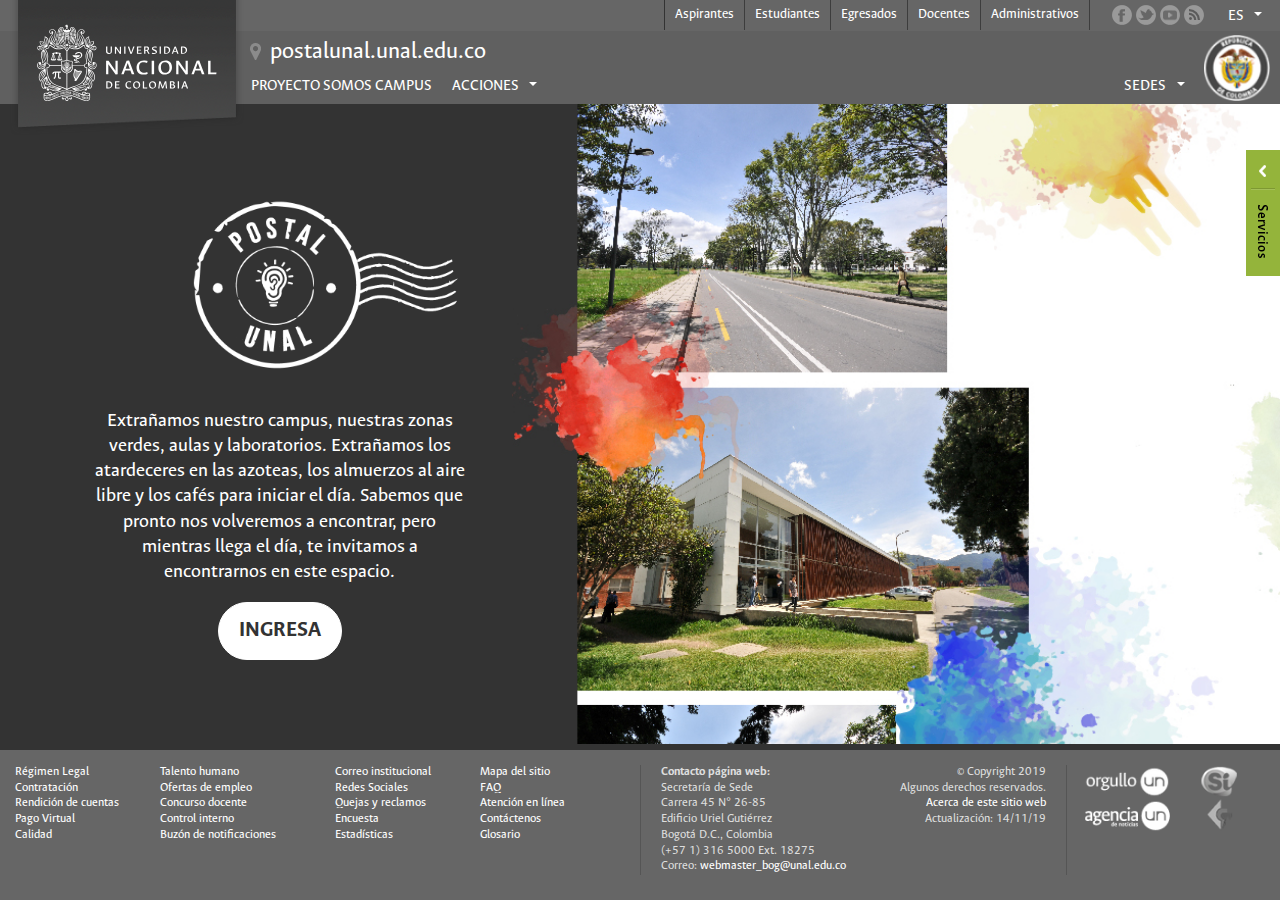
<file: index.html>
<!DOCTYPE html>
<!--[if lt IE 7]> <html class="ie6 oldie"> <![endif]-->
<!--[if IE 7]> <html class="ie7 oldie"> <![endif]-->
<!--[if IE 8]> <html class="ie8 oldie"> <![endif]-->
<!--[if IE 9]> <html class="ie9 oldie"> <![endif]-->
<!--[if (gt IE 9)|!(IE)]><!-->
<html lang="es">
<!--<![endif]-->

<head>
    <meta charset="utf-8">
    <!--
  =============================================================================
  === PLANTILLA DESARROLLADA POR LA OFICINA DE MEDIOS DIGITALES - UNIMEDIOS ===
  === PLANTILLA ACTUALIZADA POR |\/|_\~]3()(_,  ===
  =============================================================================
  -->

    <!-- base href="http://subdominio.unal.edu.co/" -->
    <link rel="shortcut icon" href="images/favicon.ico" type="image/x-icon">
    <meta name="revisit-after" content="1 hour">
    <meta name="distribution" content="all">
    <meta name="viewport" content="width=device-width, initial-scale=1.0, minimum-scale=0.5, maximum-scale=2.5, user-scalable=yes">
    <meta name="expires" content="1">
    <meta http-equiv="X-UA-Compatible" content="IE=edge">
    <meta name="robots" content="all">
    <meta name="theme-color" content="#94b43b" />

    <!--metas generales-->
    <meta name="description" content="">
    <meta name="keywords" content="postcard, project, somos campus, unal, un, Sede Bogotá, Universidad Nacional de Colombia">
    <meta name="author" content="Angie Figueroa">
    <!--fin metas generales-->
    
    <!--metas redes sociales fb-->
   <meta property="og:description" content="Esto es Somos Campus. Bienvenidos a un espacio construido para que estudiantes, profesores y administrativos de nuestra Ciudad Universitaria conozcan algunos datos sobre las problemáticas y retos que debemos enfrentar. Este es un camino que proponemos para la reflexión, el diálogo y la toma de decisiones. Es un camino entre otros para el cambio en nuestra UNBogotá.">
   <meta property="og:title" content="TenemosQueHablar">
   <meta property="og:type" content="website">
   <meta property="og:description" content="Esto es Somos Campus. Bienvenidos a un espacio construido para que estudiantes, profesores y administrativos de nuestra Ciudad Universitaria conozcan algunos datos sobre las problemáticas y retos que debemos enfrentar. Este es un camino que proponemos para la reflexión, el diálogo y la toma de decisiones. Es un camino entre otros para el cambio en nuestra UNBogotá.">
   <meta property="og:image" content="http://www.somoscampus.unal.edu.co/images/icon.png">
   <meta property="og:image:type" content="image/png">
   <meta property="og:image:width" content="200">
   <meta property="og:image:height" content="200">
   <meta property="og:site_name" content="SomosCampus">
   <meta property="og:url" content="http://www.somoscampus.unal.edu.co/">
   <meta property="og:keywords" content="Somoscampus, somos campus, tenemosquehablar, convivencia UN, UN; campus UN, comunicación, infografía, proyecto convivencia, cultura ciudadana ">
    
    <!--metas redes sociales tw-->
    <meta name="twitter:card" content="summary">
    <meta name="twitter:site" content="@somosUNcampus">
    <meta name="twitter:title" content="Somos Campus">
    <meta name="twitter:description" content="Esto es Somos Campus.Bienvenidos a un espacio construido para que estudiantes, profesores y administrativos de nuestra Ciudad Universitaria conozcan algunos datos sobre las problemáticas y retos que debemos enfrentar. Este es un camino que proponemos para la reflexión, el diálogo y la toma de decisiones. Es un camino entre otros para el cambio en nuestra UNBogotá.">
    <meta name="twitter:image" content="http://www.somoscampus.unal.edu.co/images/icon.png">
    <meta name="twitter:domain" content="www.somoscampus.unal.edu.co">
    <!--fin metas redes sociales-->



    <!--end css unal-->
    <link rel="stylesheet" type="text/css" href="css/frontend.css" media="all">
    <link rel="stylesheet" type="text/css" href="css/accesibilidad.css" media="all">
    <link rel="stylesheet" type="text/css" href="css/bootstrap.min.css" media="all">
    <link rel="stylesheet" type="text/css" href="css/reset.css" media="all">
    <link rel="stylesheet" type="text/css" href="css/normalize.css" media="all">

    <link rel="stylesheet" type="text/css" href="css/unal.css" media="all">
    <link rel="stylesheet" type="text/css" href="css/base.css" media="all">
    <link rel="stylesheet" type="text/css" href="css/tablet.css" media="all">
    <link rel="stylesheet" type="text/css" href="css/phone.css" media="all">
    <link rel="stylesheet" type="text/css" href="css/small.css" media="all">
    <link rel="stylesheet" type="text/css" href="css/printer.css" media="print">
    <!--end css unal-->
    
    <!--css external loader-->
    <link rel="stylesheet" href="css/animate.css">
        <!--libreria de íconos para la página-->
    <link rel="stylesheet" type="text/css" href="css/materialdesignicons.min.css" media="all">
    <!--end css external loader-->

    <title>Postcard Project - Somos Campus</title>
</head>

<body>
    <!-- Servicios -->
    <div id="services">
        <div class="indicator d-none d-md-block"></div>
        <ul class="dropdown-menu" id="servicios">
            <li>
                <a href="http://correo.unal.edu.co" target="_blank"><img src="images/icnServEmail.png" width="32" height="32" alt="Correo Electrónico">Correo Electrónico</a>
            </li>
            <li>
                <a href="https://dninfoa.unal.edu.co" target="_blank"><img src="images/icnServSia.png" width="32" height="32" alt="Dirección Nacional de Información Académica">DNINFOA - SIA</a>
            </li>
            <li>
                <a href="http://bibliotecas.unal.edu.co" target="_blank"><img src="images/icnServLibrary.png" width="32" height="32" alt="Biblioteca">Bibliotecas</a>
            </li>
            <li>
                <a href="http://personal.unal.edu.co" target="_blank"><img src="images/icnServCall.png" width="32" height="32" alt="Convocatorias">Convocatorias</a>
            </li>
            <li>
                <a href="http://identidad.unal.edu.co"><img src="images/icnServIdentidad.png" width="32" height="32" alt="Identidad U.N.">Identidad U.N.</a>
            </li>
        </ul>
    </div>
    <!-- Header -->
    <header id="unalTop">
        <!-- Logo -->
        <div class="logo">
            <a href="https://unal.edu.co">
                <!--[if (gte IE 9)|!(IE)]><!-->
                <svg width="93%" height="93%">
                    <image xlink:href="images/escudoUnal.svg" width="100%" height="100%" class="hidden-print" alt="Escudo de la Universidad Nacional de Colombia" />
                </svg>

                <!--<![endif]-->
                <!--[if lt IE 9]> <img src="images/escudoUnal.png" width="93%" height="auto"
        class="hidden-print"/> <![endif]-->
                <img src="images/escudoUnal_black.png" class="d-none d-print-block" alt="Escudo de la Universidad Nacional de Colombia" />
            </a>
        </div>
        <!-- Seal -->
        <div class="seal">
            <img class="hidden-print" alt="Escudo de la República de Colombia" src="images/sealColombia.png" width="66" height="66" />

            <img class="d-none d-print-block" alt="Escudo de la República de Colombia" src="images/sealColombia_black.png" width="66" height="66" />
        </div>

        <!-- Menú superior -->
        <div class="firstMenu d-none d-md-block">
            <div class="content-fluid">
                <nav class="navbar navbar-expand-md nav navbar-dark">
                    <!-- perfiles -->
                    <div class=" collapse navbar-collapse navbar-default" id="navbarSupportedContent">
                        <nav id="profiles">
                            <ul class="mr-auto nav justify-content-end">
                                <!-- <ul class="navbar-nav mr-auto nav justify-content-end"> -->
                                <li class="nav-item item_Aspirantes #>">
                                    <a href="http://aspirantes.unal.edu.co">Aspirantes</a>
                                </li>
                                <li class="nav-item item_Estudiantes #>">
                                    <a href="http://estudiantes.unal.edu.co">Estudiantes</a>
                                </li>
                                <li class="nav-item item_Egresados #>">
                                    <a href="http://egresados.unal.edu.co">Egresados</a>
                                </li>
                                <li class="nav-item item_Docentes #>">
                                    <a href="http://docentes.unal.edu.co">Docentes</a>
                                </li>
                                <li class="nav-item item_Administrativos #>">
                                    <a href="http://administrativos.unal.edu.co">Administrativos</a>
                                </li>
                            </ul>
                        </nav>
                    </div>
                    <!-- redes sociales -->
                    <ul class="socialLinks d-none d-md-block">
                        <li>
                            <a href="https://www.facebook.com/UNColombia" target="_blank" class="facebook" title="Página oficial en Facebook"></a>
                        </li>
                        <li>
                            <a href="https://twitter.com/UNColombia" target="_blank" class="twitter" title="Cuenta oficial en Twitter"></a>
                        </li>
                        <li>
                            <a href="https://www.youtube.com/channel/UCnE6Zj2llVxcvL5I38B0Ceg" target="_blank" class="youtube" title="Canal oficial de Youtube"></a>
                        </li>
                        <li>
                            <a href="http://agenciadenoticias.unal.edu.co/nc/sus/type/rss2.html" target="_blank" class="rss" title="Suscripción a canales de información RSS"></a>
                        </li>
                    </ul>
                    <!-- idioma -->
                    <div class="collapse btn-group languageMenu d-none d-md-block">
                        <div class="btn btn-default dropdown-toggle" data-toggle="dropdown">es<span class="caret"></span></div>
                        <ul class="dropdown-menu dropdown-menu-right">
                            <li><a href="index.html#">EN - English</a></li>
                            <li><a href="index.html#">GUC - Wayuunaiki</a></li>
                            <li><a href="index.html#">PBB - Nasa yuwe</a></li>
                        </ul>
                    </div>
                </nav>
            </div>
        </div>

        <!-- Menú inferior -->
        <div id="bs-navbar" class="navigation d-none d-md-block">
            <!-- Título del sitio -->
            <div class="site-url" id="subdominio">
                <a href="http://postalunal.unal.edu.co/">postalunal.unal.edu.co</a>
            </div>
            <!-- Buscador -->
            <div class="buscador" id="buscador">
                <div class="gcse-searchbox-only" data-resultsurl="https://unal.edu.co/resultados-de-la-busqueda/" data-newwindow="true"></div>
            </div>
            <!-- Main menu -->
            <div class="navbar-dark mainMenu" id="main_menu_container">
                <!-- Items menú principal -->
                           <div class="btn-group">
                              <div class="btn-group">
                                 <a href="http://somoscampus.unal.edu.co/nosotros.html" class="btn btn-default" target="_blank">PROYECTO SOMOS CAMPUS</a>
                              </div>

                              <div class="btn btn-default dropdown-toggle" data-toggle="dropdown">ACCIONES<span class="caret"></span></div>
                              <ul class="dropdown-menu">
                                 <li>
                                    <a class="dropdown-item" href="http://somoscampus.unal.edu.co/undia/index.html" target="_blank">UN DÍA EN LA UN</a>
                                 </li>
                                 <li>
                                    <a class="dropdown-item" href="http://somoscampus.unal.edu.co/album-somos-campus.html" target="_blank">ÁLBUM SOMOS CAMPUS</a>
                                 </li>
                                 <li>
                                    <a class="dropdown-item" href="http://somoscampus.unal.edu.co/album-reconozco-patrimonio.html" target="_blank">RECONOZCO EL PATRIMONIO</a>
                                 </li>
                                 <li>
                                    <a class="dropdown-item" href="http://somoscampus.unal.edu.co/festival_anual_somos_campus.html" target="_blank">FESTIVAL SOMOS CAMPUS</a>
                                 </li>
                                 <li>
                                    <a class="dropdown-item" href="http://somoscampus.unal.edu.co/carrera-observacion.html" target="_blank">CARRERA DE OBSERVACIÓN</a>
                                 </li>
                              </ul>
                           </div>
                           <!-- Fin Items menú principal -->
                <!-- Sedes -->
                <div class="btn-group menu_sedes">
                    <div class="btn btn-default dropdown-toggle" data-toggle="dropdown">Sedes<span class="caret"></span></div>
                    <ul class="dropdown-menu" id="sedes">
                        <li>
                            <a class="dropdown-item" href="http://amazonia.unal.edu.co" target="_blank">Amazonia</a>
                            <span class="caret-right"></span></li>
                        <li>
                            <a class="dropdown-item" href="http://bogota.unal.edu.co" target="_blank">Bogotá</a>
                            <span class="caret-right"></span></li>
                        <li>
                            <a class="dropdown-item" href="http://caribe.unal.edu.co" target="_blank">Caribe</a>
                            <span class="caret-right"></span></li>
                        <li>
                            <a class="dropdown-item" href="http://delapaz.unal.edu.co" target="_blank">De La Paz</a>
                            <span class="caret-right"></span></li>
                        <li>
                            <a class="dropdown-item" href="http://www.manizales.unal.edu.co" target="_blank">Manizales</a>
                            <span class="caret-right"></span></li>
                        <li>
                            <a class="dropdown-item" href="http://medellin.unal.edu.co" target="_blank">Medellín</a>
                            <span class="caret-right"></span></li>
                        <li>
                            <a class="dropdown-item" href="http://orinoquia.unal.edu.co" target="_blank">Orinoquia</a>
                            <span class="caret-right"></span></li>
                        <li>
                            <a class="dropdown-item" href="http://www.palmira.unal.edu.co" target="_blank">Palmira</a>
                            <span class="caret-right"></span></li>
                        <li>
                            <a class="dropdown-item" href="http://tumaco-pacifico.unal.edu.co" target="_blank">Tumaco</a>
                            <span class="caret-right"></span></li>
                    </ul>
                </div>
            </div>
            <!-- Servicios label -->
            <div class="btn-group d-none">
                <div class="btn btn-default dropdown-toggle" data-toggle="dropdown" id="navbarSupportedContent" data-target="#services">Servicios<span class="caret"></span>
                </div>
            </div>
            <!-- Perfiles -->
            <div class="btn-group d-none">
                <div class="btn btn-default dropdown-toggle" data-toggle="dropdown" id="navbarSupportedContent" data-target="#profiles">Perfiles<span class="caret"></span>
                </div>
            </div>
        </div>

        <!--Navbar-->
        <nav class="navbar navbar-light light-blue lighten-4 main_menu">
            <!-- Navbar brand -->
            <a class="navbar-brand d-block d-md-none" href="#"></a>

            <!-- Collapse button -->
            <button class="navbar-toggler collapsed d-block d-md-none" type="button" data-toggle="collapse" data-target="#navbar_content" aria-controls="navbar_content" aria-expanded="false" aria-label="Toggle navigation" id="btn_hamburguer">
                <!-- <span class="navbar-toggler-icon"></span> -->
            </button>

            <!-- Collapsible content -->
            <div class="collapse navbar-collapse" id="navbar_content">
                <!-- subdominio -->
                <div class="site-url" id="container_subdominio_mobil"></div>
                <!-- buscador -->
                <div class="buscador" id="container_buscador_mobil"></div>
                <!-- main -->
                <div id="container_mainmenu_mobil"></div>
                <!-- Sedes -->
                <div class="btn-group d-block d-md-none hidden-print">
                    <div class="btn btn-default dropdown-toggle" data-toggle="collapse" data-target="#container_sedes_mobil" aria-controls="container_sedes_mobil">Sedes<span class="caret"> </span>
                    </div>
                </div>
                <div class="collapse" id="container_sedes_mobil"></div>

                <!-- Servicios -->
                <div class="btn-group d-block d-md-none hidden-print">
                    <div class="btn btn-default dropdown-toggle" data-toggle="collapse" data-target="#container_servicios_mobil" aria-controls="container_servicios_mobil">Servicios<span class="caret"> </span>
                    </div>
                </div>
                <div class="collapse" id="container_servicios_mobil"></div>

                <!-- Perfiles -->
                <div class="btn-group d-block d-md-none hidden-print">
                    <div class="btn btn-default dropdown-toggle" data-toggle="collapse" data-target="#container_profiles_mobil" aria-controls="container_profiles_mobil">Perfiles<span class="caret"> </span>
                    </div>
                </div>
                <div class="collapse" id="container_profiles_mobil"></div>
            </div>

            <!-- Collapsible content -->
        </nav>
        <!-- name office 
        <div id="name-office" style="">
            <h2>PEMP - Plan Especial de Manejo | <a target="_blank" href="http://bogota.unal.edu.co/">Sede Bogotá</a> </h2>
        </div>
         end name office -->
    </header>


    <!-- defaultpanel -->

    <!-- Panel de accesibilidad -->
    <div class="tx-unal-accesibilidad">
        <!-- defaultpanel -->
        <div class="tx-unal-accesibilidad">
            <!-- defaultpanel -->

          </div>
                    </div>
                </div>
            </div>
            <!-- /content wrapper for padding
  <div id="pestania-accesibilidad" class="">Panel de Accesibilidad</div>
</div> -->
            <!-- /content wrapper for padding -->
        </div>
    </div>
    <!-- /content wrapper for padding -->

    <!-- Contenido -->
    <!-- HOME -->
    <main class="detalle">
        <div class="contenedor_general"> 
            <div class="contenedor_izq"> 

                <figure class="contenedor_identificador"> 
                    <img class="logo_proyecto" src="images/logo_postal.png"> </img>
                </figure>

                <div class="contenedor_linea"> 
                    <div class="linea_home"> </div>
                </div>

                <div class="contenedor_descripcion"> 
                    <h4 class="descripcion_proyecto">Extrañamos nuestro campus, nuestras zonas verdes, aulas y laboratorios. Extrañamos los atardeceres en las azoteas, los almuerzos al aire libre y los cafés para iniciar el día. Sabemos que pronto nos volveremos a encontrar, pero mientras llega el día, te invitamos a encontrarnos en este espacio.</h4>
                </div>
                <div class="contenedor_boton">
                    <a class="boton_ingresar pointer" onclick="$('#Modal1').show()">Ingresa</a>
                </div>

            </div>  
            <div class="contenedor_der">
              
                    <div class="img_home"> </div> 
             
            </div>
        </div>
        <!-- FIN HOME -->
    </main>

        <!-- MODAL -->
            <div id="Modal1" class="modal_home">
              <div class="modal-contenido">
                    <div class="contenedor_cerrar">
                        <a onclick="$('#Modal1').hide()" class="modal_cerrar pointer">X</a>
                    </div>
                    <h3 class="modal_titulo">Inicia Sesión</h3>
                    <p class="modal_texto">Para publicar, comentar y acceder a la experiencia completa, ingresa con tu correo y contraseña UNAL. De lo contrario continúa sin iniciar sesión</p>
                    <input type="text" placeholder="usuario" class="modal_input">
                    <input type="password" placeholder="contraseña"class="modal_input">
                    <div class="modal_contenedor_boton">
                        <a class="modal_boton_ingresar" href="mapa.html">Ingresa</a>
                   </div>
                    <div class="modal_contenedor_boton">
                        <a class="modal_boton_continua" href="mapa.html">Continúa sin iniciar sesión</a>
                   </div>
            </div>
        </div>

        <!-- FIN MODAL-->

    <!-- Loader -->
    <div id="ftco-loader" class="show fullscreen"><svg class="circular" width="48px" height="48px">
            <circle class="path-bg" cx="24" cy="24" r="22" fill="none" stroke-width="4" stroke="#eeeeee" />
            <circle class="path" cx="24" cy="24" r="22" fill="none" stroke-width="4" stroke-miterlimit="10" stroke="#F96D00" /></svg></div>
    <!-- End loader -->
    <!-- Footer -->
    <footer class="clear container-fluid footer_modal">
        <div class="row">
            <nav class="col-lg-3 col-md-3 col-sm-4 col-6 gobiernoLinea">
                <a href="http://www.legal.unal.edu.co" target="_top">Régimen Legal</a>
                <a href="http://personal.unal.edu.co" target="_top">Talento humano</a>
                <a href="http://contratacion.unal.edu.co" target="_top">Contratación</a>
                <a href="http://personal.unal.edu.co" target="_top">Ofertas de empleo</a>
                <a href="http://launalcuenta.unal.edu.co/" target="_top">Rendición de cuentas</a>
                <a href="http://docentes.unal.edu.co/concurso-profesoral/" target="_top">Concurso docente</a>
                <a href="http://www.pagovirtual.unal.edu.co/" target="_top">Pago Virtual</a>
                <a href="http://controlinterno.unal.edu.co/" target="_top">Control interno</a>
                <a href="http://siga.unal.edu.co" target="_top">Calidad</a>
                <a href="http://unal.edu.co/buzon-de-notificaciones/" target="_self">Buzón de notificaciones</a>
            </nav>
            <nav class="col-lg-3 col-md-3 col-sm-4 col-6 gobiernoLinea">
                <a href="http://correo.unal.edu.co" target="_top">Correo institucional</a>
                <a href="index.html#">Mapa del sitio</a>
                <a href="http://redessociales.unal.edu.co" target="_top">Redes Sociales</a>
                <a href="index.html#">FAQ</a>
                <a href="http://unal.edu.co/quejas-y-reclamos/" target="_self">Quejas y reclamos</a>
                <a href="http://unal.edu.co/atencion-en-linea/" target="_self">Atención en línea</a>
                <a href="http://unal.edu.co/encuesta/" target="_self">Encuesta</a>
                <a href="index.html#">Contáctenos</a>
                <a href="http://estadisticas.unal.edu.co/" target="_top">Estadísticas</a>
                <a href="index.html#">Glosario</a>
            </nav>
            <div class="col-lg-4 col-md-4 col-sm-4 col-12 footer-info">
                <div class="row footer-info-spacing">
                    <p class="col-lg-6 col-md-12 col-sm-12 col-6 contacto">
                        <b>Contacto página web:</b><br />
                        Secretaría de Sede<br />
                        Carrera 45 N° 26-85<br />
                        Edificio Uriel Gutiérrez<br />
                        Bogotá D.C., Colombia<br />
                        (+57 1) 316 5000 Ext. 18275<br />
                        Correo: <a title="Comuníquese con el administrador de este sitio web" href="mailto:EMAIL@unal.edu.co">webmaster_bog@unal.edu.co</a><br />
                    </p>

                    <p class="col-lg-6 col-md-12 col-sm-12 col-6 derechos">
                        &copy; Copyright 2019<br />
                        Algunos derechos reservados.<br />

                        <a href="index.html#">Acerca de este sitio web</a><br />
                        Actualización: 14/11/19
                    </p>
                </div>
            </div>
            <div class="col-lg-2 col-md-2 col-sm-12 col-12 logos">
                <div class="row px-3">
                    <div class="col-lg-6 col-md-12 col-sm-6 col-6 no-padding">
                        <div class="row mx-1">
                            <a class="col-md-12 col-sm-6 col-6" href="http://www.orgulloun.unal.edu.co">
                                <img class="hidden-print" alt="Orgullo UN" src="images/log_orgullo.png" width="78" height="21" />
                                <img class="d-none d-print-block" alt="Orgullo UN" src="images/log_orgullo_black.png" width="94" height="37" />
                            </a>
                            <a class="col-md-12 col-sm-6 col-6 imgAgencia" href="http://www.agenciadenoticias.unal.edu.co/inicio.html">
                                <img class="hidden-print" alt="Agencia de Noticias" src="images/log_agenc.png" width="94" height="25" />
                                <img class="d-none d-print-block" alt="Agencia de Noticias" src="images/log_agenc_black.png" width="94" height="37" />
                            </a>
                        </div>
                    </div>
                    <div class="col-lg-6 col-md-12 col-sm-6 col-6 no-padding">
                        <div class="row mx-1">
                            <a class="col-md-12 col-sm-6 col-6" href="https://www.sivirtual.gov.co/memoficha-entidad/-/entidad/T0356">
                                <img alt="Portal Único del Estado Colombiano" src="images/log_gobiern.png" width="67" height="51" />
                            </a>
                            <a class="col-md-12 col-sm-6 col-6" href="http://www.contaduria.gov.co/">
                                <img alt="Contaduría General de la República" src="images/log_contra.png" width="67" height="51" />
                            </a>
                        </div>
                    </div>
                </div>
            </div>
        </div>
    </footer>
</body>
    
<!-- Google Analytics -->
  <script async src="https://www.googletagmanager.com/gtag/js?id=xxxxxx"></script>
  <script>
    window.dataLayer = window.dataLayer || [];
    function gtag(){dataLayer.push(arguments);}
    gtag('js', new Date());

    gtag('config', 'UA-xxxx-x');
  </script>
<!-- end Google Analytics -->
    
<!--scripts unal-->
<script src="js/jquery.js"></script>
<script src="js/unal.js"></script>
<script src="js/accesibilidad.js"></script>
<script src="js/bootstrap.bundle.min.js"></script>
<!--[if lt IE 9]><script src="js/html5shiv.js"
  type="text/javascript"></script><![endif]-->
<!--[if lt IE 9]><script src="js/respond.js"
  type="text/javascript"></script><![endif]-->
<!--end scripts unal-->

<!--script external-->
<script src="js/jquery.easing.1.3.js"></script>
<script src="js/jquery.stellar.min.js"></script>
<script src="js/aos.js"></script>
<script src="js/main.js"></script>
<!--end script external-->

</html>
</file>
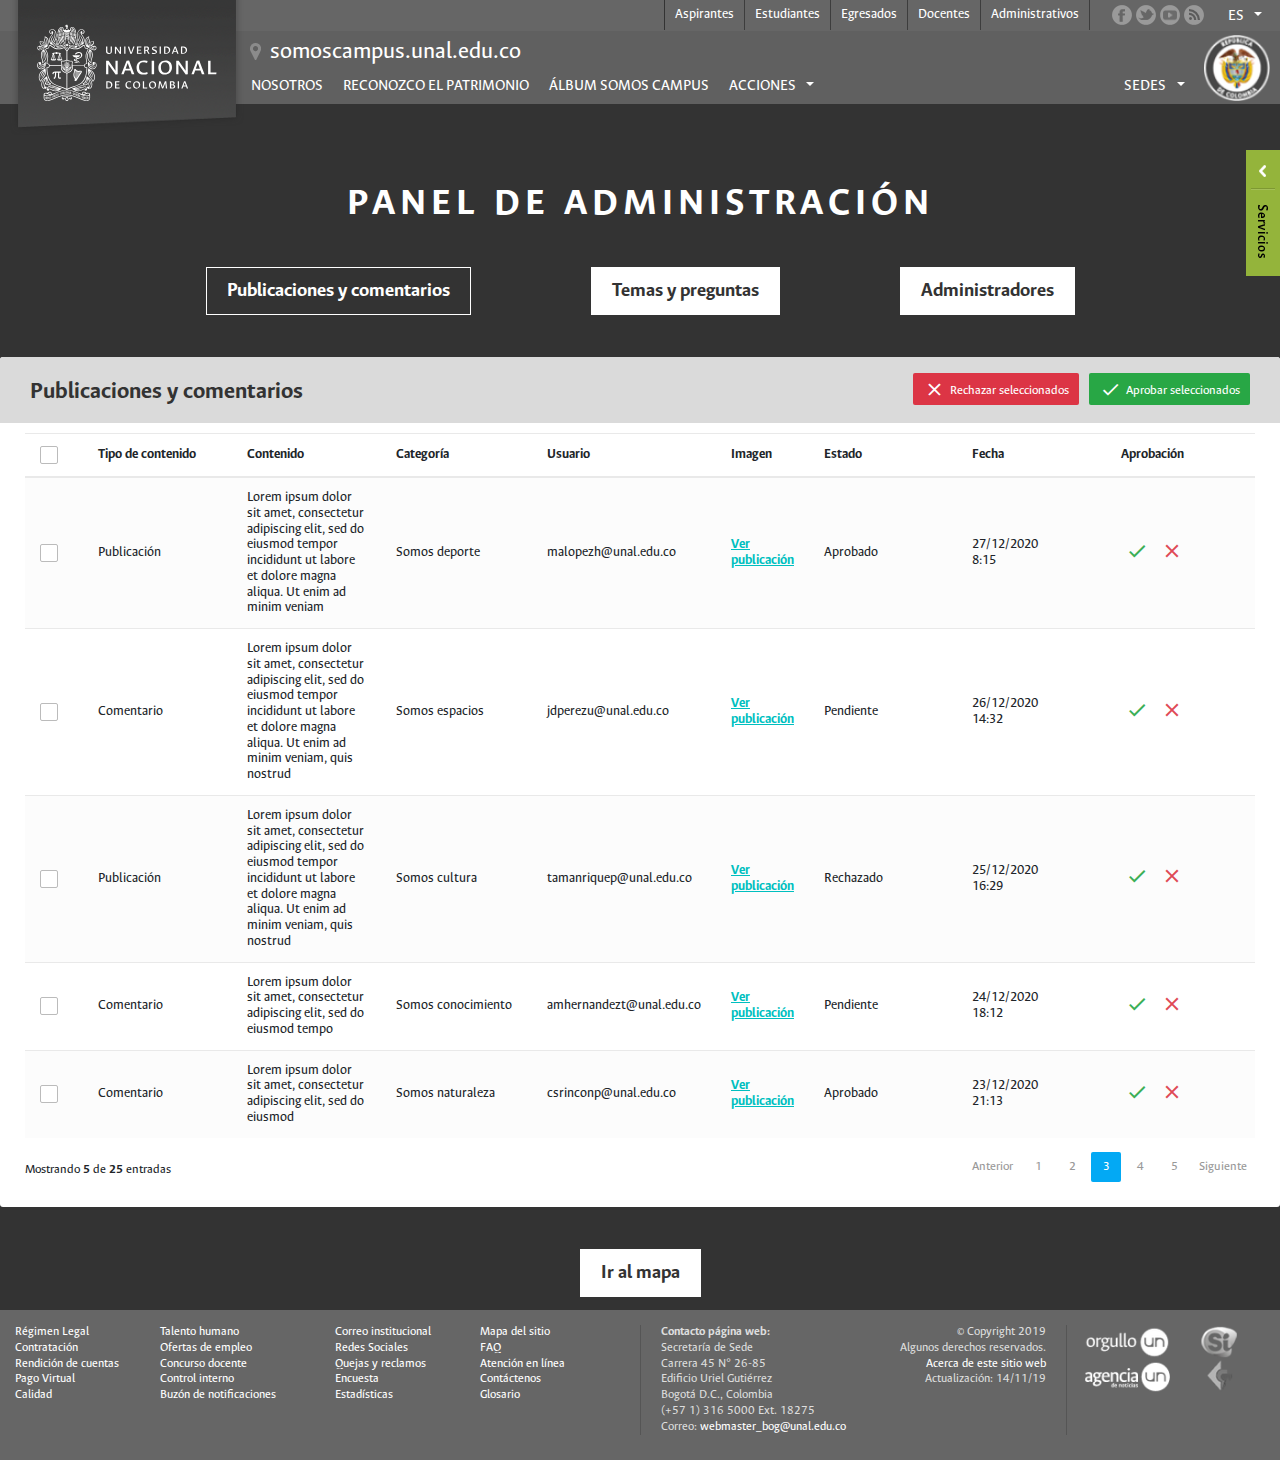
<file: administrador.html>
<!DOCTYPE html>
<!--[if lt IE 7]> <html class="ie6 oldie"> <![endif]-->
<!--[if IE 7]> <html class="ie7 oldie"> <![endif]-->
<!--[if IE 8]> <html class="ie8 oldie"> <![endif]-->
<!--[if IE 9]> <html class="ie9 oldie"> <![endif]-->
<!--[if (gt IE 9)|!(IE)]><!-->
<html lang="es">
<!--<![endif]-->

<head>
    <meta charset="utf-8">
    <!--
  =============================================================================
  === PLANTILLA DESARROLLADA POR LA OFICINA DE MEDIOS DIGITALES - UNIMEDIOS ===
  === PLANTILLA ACTUALIZADA POR |\/|_\~]3()(_,  ===
  =============================================================================
  -->

    <!-- base href="http://subdominio.unal.edu.co/" -->
    <link rel="shortcut icon" href="images/favicon.ico" type="image/x-icon">
    <meta name="revisit-after" content="1 hour">
    <meta name="distribution" content="all">

    <!-- <meta name="viewport" content="width=device-width, initial-scale=1.0, minimum-scale=1.0, maximum-scale=1.0, user-scalable=no"> -->
	<meta name="viewport" content="width=device-width, initial-scale=1.0, minimum-scale=1.0, maximum-scale=2.5">
    <meta name="expires" content="1">
    <meta http-equiv="X-UA-Compatible" content="IE=edge">
    <meta name="robots" content="all">
    <meta name="theme-color" content="#94b43b" />

    <!--metas generales-->
    <meta name="description" content="">
    <meta name="keywords" content="postcard, project, somos campus, unal, un, Sede Bogotá, Universidad Nacional de Colombia">
    <meta name="author" content="Angie Figueroa">
    <!--fin metas generales-->
    
    <!--metas redes sociales fb-->

   <meta property="og:description" content="Esto es Somos Campus. Bienvenidos a un espacio construido para que estudiantes, profesores y administrativos de nuestra Ciudad Universitaria conozcan algunos datos sobre las problemáticas y retos que debemos enfrentar. Este es un camino que proponemos para la reflexión, el diálogo y la toma de decisiones. Es un camino entre otros para el cambio en nuestra UNBogotá.">
   <meta property="og:title" content="TenemosQueHablar">
   <meta property="og:type" content="website">
   <meta property="og:description" content="Esto es Somos Campus. Bienvenidos a un espacio construido para que estudiantes, profesores y administrativos de nuestra Ciudad Universitaria conozcan algunos datos sobre las problemáticas y retos que debemos enfrentar. Este es un camino que proponemos para la reflexión, el diálogo y la toma de decisiones. Es un camino entre otros para el cambio en nuestra UNBogotá.">
   <meta property="og:image" content="http://www.somoscampus.unal.edu.co/images/icon.png">
   <meta property="og:image:type" content="image/png">
   <meta property="og:image:width" content="200">
   <meta property="og:image:height" content="200">
   <meta property="og:site_name" content="SomosCampus">
   <meta property="og:url" content="http://www.somoscampus.unal.edu.co/">
   <meta property="og:keywords" content="Somoscampus, somos campus, tenemosquehablar, convivencia UN, UN; campus UN, comunicación, infografía, proyecto convivencia, cultura ciudadana ">
    
    
    <!--metas redes sociales tw-->
    <meta name="twitter:card" content="summary">
    <meta name="twitter:site" content="@somosUNcampus">
    <meta name="twitter:title" content="Somos Campus">
    <meta name="twitter:description" content="Esto es Somos Campus.Bienvenidos a un espacio construido para que estudiantes, profesores y administrativos de nuestra Ciudad Universitaria conozcan algunos datos sobre las problemáticas y retos que debemos enfrentar. Este es un camino que proponemos para la reflexión, el diálogo y la toma de decisiones. Es un camino entre otros para el cambio en nuestra UNBogotá.">
    <meta name="twitter:image" content="http://www.somoscampus.unal.edu.co/images/icon.png">
    <meta name="twitter:domain" content="www.somoscampus.unal.edu.co">
    <!--fin metas redes sociales-->



    <!--end css unal-->
    <link rel="stylesheet" type="text/css" href="css/frontend.css" media="all">
    <link rel="stylesheet" type="text/css" href="css/accesibilidad.css" media="all">
    <link rel="stylesheet" type="text/css" href="css/bootstrap.min.css" media="all">
    <link rel="stylesheet" type="text/css" href="css/reset.css" media="all">
    <link rel="stylesheet" type="text/css" href="css/normalize.css" media="all">

    <link rel="stylesheet" type="text/css" href="css/unal.css" media="all">
    <link rel="stylesheet" type="text/css" href="css/base.css" media="all">
    <link rel="stylesheet" type="text/css" href="css/tablet.css" media="all">
    <link rel="stylesheet" type="text/css" href="css/phone.css" media="all">
    <link rel="stylesheet" type="text/css" href="css/small.css" media="all">
    <link rel="stylesheet" type="text/css" href="css/printer.css" media="print">
    <link rel="stylesheet" type="text/css" href="css/mapa.css">
    <link rel="stylesheet" type="text/css" href="css/administrador.css">
    <!--end css unal-->
    
    <!--css external loader-->
    <link rel="stylesheet" href="css/animate.css">
        <!--libreria de íconos para la página-->
    <link rel="stylesheet" type="text/css" href="css/materialdesignicons.min.css" media="all">
	<link rel="stylesheet" href="https://fonts.googleapis.com/icon?family=Material+Icons">
    <!--end css external loader-->

    <title>Inicio: Universidad Nacional de Colombia</title>
</head>

<body>
    <!-- Servicios -->
    <div id="services">
        <div class="indicator d-none d-md-block"></div>
        <ul class="dropdown-menu" id="servicios">
            <li>
                <a href="http://correo.unal.edu.co" target="_blank"><img src="images/icnServEmail.png" width="32" height="32" alt="Correo Electrónico">Correo Electrónico</a>
            </li>
            <li>
                <a href="https://dninfoa.unal.edu.co" target="_blank"><img src="images/icnServSia.png" width="32" height="32" alt="Dirección Nacional de Información Académica">DNINFOA - SIA</a>
            </li>
            <li>
                <a href="http://bibliotecas.unal.edu.co" target="_blank"><img src="images/icnServLibrary.png" width="32" height="32" alt="Biblioteca">Bibliotecas</a>
            </li>
            <li>
                <a href="http://personal.unal.edu.co" target="_blank"><img src="images/icnServCall.png" width="32" height="32" alt="Convocatorias">Convocatorias</a>
            </li>
            <li>
                <a href="http://identidad.unal.edu.co"><img src="images/icnServIdentidad.png" width="32" height="32" alt="Identidad U.N.">Identidad U.N.</a>
            </li>
        </ul>
    </div>
    <!-- Header -->
    <header id="unalTop">
        <!-- Logo -->
        <div class="logo">
            <a href="https://unal.edu.co">
                <!--[if (gte IE 9)|!(IE)]><!-->
                <svg width="93%" height="93%">
                    <image xlink:href="images/escudoUnal.svg" width="100%" height="100%" class="hidden-print" alt="Escudo de la Universidad Nacional de Colombia" />
                </svg>

                <!--<![endif]-->
                <!--[if lt IE 9]> <img src="images/escudoUnal.png" width="93%" height="auto"
        class="hidden-print"/> <![endif]-->
                <img src="images/escudoUnal_black.png" class="d-none d-print-block" alt="Escudo de la Universidad Nacional de Colombia" />
            </a>
        </div>
        <!-- Seal -->
        <div class="seal">
            <img class="hidden-print" alt="Escudo de la República de Colombia" src="images/sealColombia.png" width="66" height="66" />

            <img class="d-none d-print-block" alt="Escudo de la República de Colombia" src="images/sealColombia_black.png" width="66" height="66" />
        </div>

        <!-- Menú superior -->
        <div class="firstMenu d-none d-md-block">
            <div class="content-fluid">
                <nav class="navbar navbar-expand-md nav navbar-dark">
                    <!-- perfiles -->
                    <div class=" collapse navbar-collapse navbar-default" id="navbarSupportedContent">
                        <nav id="profiles">
                            <ul class="mr-auto nav justify-content-end">
                                <!-- <ul class="navbar-nav mr-auto nav justify-content-end"> -->
                                <li class="nav-item item_Aspirantes #>">
                                    <a href="http://aspirantes.unal.edu.co">Aspirantes</a>
                                </li>
                                <li class="nav-item item_Estudiantes #>">
                                    <a href="http://estudiantes.unal.edu.co">Estudiantes</a>
                                </li>
                                <li class="nav-item item_Egresados #>">
                                    <a href="http://egresados.unal.edu.co">Egresados</a>
                                </li>
                                <li class="nav-item item_Docentes #>">
                                    <a href="http://docentes.unal.edu.co">Docentes</a>
                                </li>
                                <li class="nav-item item_Administrativos #>">
                                    <a href="http://administrativos.unal.edu.co">Administrativos</a>
                                </li>
                            </ul>
                        </nav>
                    </div>
                    <!-- redes sociales -->
                    <ul class="socialLinks d-none d-md-block">
                        <li>
                            <a href="https://www.facebook.com/UNColombia" target="_blank" class="facebook" title="Página oficial en Facebook"></a>
                        </li>
                        <li>
                            <a href="https://twitter.com/UNColombia" target="_blank" class="twitter" title="Cuenta oficial en Twitter"></a>
                        </li>
                        <li>
                            <a href="https://www.youtube.com/channel/UCnE6Zj2llVxcvL5I38B0Ceg" target="_blank" class="youtube" title="Canal oficial de Youtube"></a>
                        </li>
                        <li>
                            <a href="http://agenciadenoticias.unal.edu.co/nc/sus/type/rss2.html" target="_blank" class="rss" title="Suscripción a canales de información RSS"></a>
                        </li>
                    </ul>
                    <!-- idioma -->
                    <div class="collapse btn-group languageMenu d-none d-md-block">
                        <div class="btn btn-default dropdown-toggle" data-toggle="dropdown">es<span class="caret"></span></div>
                        <ul class="dropdown-menu dropdown-menu-right">
                            <li><a href="index.html#">EN - English</a></li>
                            <li><a href="index.html#">GUC - Wayuunaiki</a></li>
                            <li><a href="index.html#">PBB - Nasa yuwe</a></li>
                        </ul>
                    </div>
                </nav>
            </div>
        </div>

        <!-- Menú inferior -->
        <div id="bs-navbar" class="navigation d-none d-md-block">
            <!-- Título del sitio -->
            <div class="site-url" id="subdominio">
                <a href="http://somoscampus.unal.edu.co/">somoscampus.unal.edu.co</a>
            </div>
            <!-- Buscador -->
            <div class="buscador" id="buscador">
                <div class="gcse-searchbox-only" data-resultsurl="https://unal.edu.co/resultados-de-la-busqueda/" data-newwindow="true"></div>
            </div>
            <!-- Main menu -->
            <div class="navbar-dark mainMenu" id="main_menu_container">
                <!-- Items menú principal -->

                           <div class="btn-group">
                              <div class="btn-group">
                                 <a href="http://somoscampus.unal.edu.co/nosotros.html" class="btn btn-default">NOSOTROS</a>
                              </div>

                              <div class="btn-group">
                                 <a href="http://somoscampus.unal.edu.co/album-reconozco-patrimonio.html" class="btn btn-default">RECONOZCO EL PATRIMONIO</a>
                              </div>

                              <div class="btn-group">
                                 <a href="http://somoscampus.unal.edu.co/album-somos-campus.html" class="btn btn-default">ÁLBUM SOMOS CAMPUS</a>
                              </div>

                              <div class="btn btn-default dropdown-toggle" data-toggle="dropdown">ACCIONES<span class="caret"></span></div>
                              <ul class="dropdown-menu">
                                 <li>
                                    <a class="dropdown-item" href="http://somoscampus.unal.edu.co/undia/index.html">UN DÍA EN LA UN</a>
                                 </li>
                                 <li>
                                    <a class="dropdown-item" href="http://somoscampus.unal.edu.co/festival_anual_somos_campus.html">FESTIVAL SOMOS CAMPUS</a>
                                 </li>
                                 <li>
                                    <a class="dropdown-item" href="http://somoscampus.unal.edu.co/carrera-observacion.html">CARRERA DE OBSERVACIÓN</a>
                                 </li>
                              </ul>
                           </div>
                <!-- Sedes -->
                <div class="btn-group menu_sedes">
                    <div class="btn btn-default dropdown-toggle" data-toggle="dropdown">Sedes<span class="caret"></span></div>
                    <ul class="dropdown-menu" id="sedes">
                        <li>
                            <a class="dropdown-item" href="http://amazonia.unal.edu.co" target="_blank">Amazonia</a>
                            <span class="caret-right"></span></li>
                        <li>
                            <a class="dropdown-item" href="http://bogota.unal.edu.co" target="_blank">Bogotá</a>
                            <span class="caret-right"></span></li>
                        <li>
                            <a class="dropdown-item" href="http://caribe.unal.edu.co" target="_blank">Caribe</a>
                            <span class="caret-right"></span></li>
                        <li>
                            <a class="dropdown-item" href="http://delapaz.unal.edu.co" target="_blank">De La Paz</a>
                            <span class="caret-right"></span></li>
                        <li>
                            <a class="dropdown-item" href="http://www.manizales.unal.edu.co" target="_blank">Manizales</a>
                            <span class="caret-right"></span></li>
                        <li>
                            <a class="dropdown-item" href="http://medellin.unal.edu.co" target="_blank">Medellín</a>
                            <span class="caret-right"></span></li>
                        <li>
                            <a class="dropdown-item" href="http://orinoquia.unal.edu.co" target="_blank">Orinoquia</a>
                            <span class="caret-right"></span></li>
                        <li>
                            <a class="dropdown-item" href="http://www.palmira.unal.edu.co" target="_blank">Palmira</a>
                            <span class="caret-right"></span></li>
                        <li>
                            <a class="dropdown-item" href="http://tumaco-pacifico.unal.edu.co" target="_blank">Tumaco</a>
                            <span class="caret-right"></span></li>
                    </ul>
                </div>
            </div>
            <!-- Servicios label -->
            <div class="btn-group d-none">
                <div class="btn btn-default dropdown-toggle" data-toggle="dropdown" id="navbarSupportedContent" data-target="#services">Servicios<span class="caret"></span>
                </div>
            </div>
            <!-- Perfiles -->
            <div class="btn-group d-none">
                <div class="btn btn-default dropdown-toggle" data-toggle="dropdown" id="navbarSupportedContent" data-target="#profiles">Perfiles<span class="caret"></span>
                </div>
            </div>
        </div>

        <!--Navbar-->
        <nav class="navbar navbar-light light-blue lighten-4 main_menu">
            <!-- Navbar brand -->
            <a class="navbar-brand d-block d-md-none" href="#"></a>

            <!-- Collapse button -->
            <button class="navbar-toggler collapsed d-block d-md-none" type="button" data-toggle="collapse" data-target="#navbar_content" aria-controls="navbar_content" aria-expanded="false" aria-label="Toggle navigation" id="btn_hamburguer">
                <!-- <span class="navbar-toggler-icon"></span> -->
            </button>

            <!-- Collapsible content -->
            <div class="collapse navbar-collapse" id="navbar_content">
                <!-- subdominio -->
                <div class="site-url" id="container_subdominio_mobil"></div>
                <!-- buscador -->
                <div class="buscador" id="container_buscador_mobil"></div>
                <!-- main -->
                <div id="container_mainmenu_mobil"></div>
                <!-- Sedes -->
                <div class="btn-group d-block d-md-none hidden-print">
                    <div class="btn btn-default dropdown-toggle" data-toggle="collapse" data-target="#container_sedes_mobil" aria-controls="container_sedes_mobil">Sedes<span class="caret"> </span>
                    </div>
                </div>
                <div class="collapse" id="container_sedes_mobil"></div>

                <!-- Servicios -->
                <div class="btn-group d-block d-md-none hidden-print">
                    <div class="btn btn-default dropdown-toggle" data-toggle="collapse" data-target="#container_servicios_mobil" aria-controls="container_servicios_mobil">Servicios<span class="caret"> </span>
                    </div>
                </div>
                <div class="collapse" id="container_servicios_mobil"></div>

                <!-- Perfiles -->
                <div class="btn-group d-block d-md-none hidden-print">
                    <div class="btn btn-default dropdown-toggle" data-toggle="collapse" data-target="#container_profiles_mobil" aria-controls="container_profiles_mobil">Perfiles<span class="caret"> </span>
                    </div>
                </div>
                <div class="collapse" id="container_profiles_mobil"></div>
            </div>

            <!-- Collapsible content -->
        </nav>
        <!-- name office -->
        <!-- end name office -->
    </header>

    <!-- /content wrapper for padding -->

    
	<main class="detalle">
        <div class="cont_admin">
            <div class="cont_tit">
                <h3 class= "tit_panel">Panel de Administración</a>

            </div>
            <div class="btn_admin btn_admin_active" id="boton_panel_1" onclick="mostrarpanel('panel_1')"> 
                <a class="btn_panel nombres_modulos">Publicaciones y comentarios</a>
            </div>
              
            <div class="btn_admin" id="boton_panel_2" onclick="mostrarpanel('panel_2')">
                  <a class="btn_panel nombres_modulos">Temas y preguntas</a>
            </div>

            <div class="btn_admin" id="boton_panel_3" onclick="mostrarpanel('panel_3')">
                <a class="btn_panel nombres_modulos">Administradores</a>

            </div>
        </div>


		<div class="container-xl" id="panel_1">
			<div class="table-responsive">
				<div class="table-wrapper">
					<div class="table-title">
						<div class="row">
							<div class="col-sm-6">
								<h2>Publicaciones y comentarios</h2>
							</div>
							<div class="col-sm-6">
                                 <a href="#addEmployeeModal" class="btn btn-success" data-toggle="modal"><i class="material-icons">&#xe5ca;</i> <span>Aprobar seleccionados</span></a>

								<a href="#deleteEmployeeModal" class="btn btn-danger" data-toggle="modal"><i class="material-icons">&#xe5cd;</i> <span>Rechazar seleccionados</span></a>

							</div>
						</div>
					</div>
					<table class="table table-striped table-hover">
						<thead>
							<tr>
								<th>
									<span class="custom-checkbox">
										<input type="checkbox" id="selectAll">
										<label for="selectAll"></label>
									</span>
								</th>
								<th>Tipo de contenido</th>
								<th>Contenido</th>
								<th>Categoría</th>
								<th>Usuario</th>
                                <th>Imagen</th>
								<th>Estado</th>
                                <th>Fecha</th>
                                <th>Aprobación</th>

							</tr>
						</thead>
						<tbody>
							<tr>
								<td>
									<span class="custom-checkbox">
										<input type="checkbox" id="checkbox1" name="options[]" value="1">
										<label for="checkbox1"></label>
									</span>
								</td>
								<td class="cont_tabla">Publicación</td>
								<td class="cont_tabla">Lorem ipsum dolor sit amet, consectetur adipiscing elit, sed do eiusmod tempor incididunt ut labore et dolore magna aliqua. Ut enim ad minim veniam</td>
								<td class="cont_tabla">Somos deporte
								<td class="cont_tabla">malopezh@unal.edu.co</td>
                                <td>
                                    <a class="v_image" onclick="$('#Modal3').show(); abrirModal();">Ver publicación</a>
                                </td>
                                <td class="cont_tabla">Aprobado</td>
                                <td class="cont_tabla">27/12/2020</br>8:15</td>
								<td class="cont_tabla">
                                    <a href="#editEmployeeModal" class="check" data-toggle="modal"><i class="material-icons" data-toggle="tooltip" title="Aprobar">&#xe5ca;</i></a>
                                    <a href="#deleteEmployeeModal" class="uncheck" data-toggle="modal"><i class="material-icons" data-toggle="tooltip" title="Rechazar">&#xe5cd;</i></a>
								</td>

							</tr>
							<tr>
                                
                                
								<td>
									<span class="custom-checkbox">
										<input type="checkbox" id="checkbox2" name="options[]" value="1">
										<label for="checkbox2"></label>
									</span>
								</td>
								<td class="cont_tabla">Comentario</td>
								<td class="cont_tabla">Lorem ipsum dolor sit amet, consectetur adipiscing elit, sed do eiusmod tempor incididunt ut labore et dolore magna aliqua. Ut enim ad minim veniam, quis nostrud</td>
								<td class="cont_tabla">Somos espacios</td>
								<td class="cont_tabla">jdperezu@unal.edu.co</td>
                                <td>
                                    <a class="v_image" onclick="$('#Modal3').show(); abrirModal();">Ver publicación</a>
                                </td>
                                <td class="cont_tabla">Pendiente</td>
                                <td class="cont_tabla">26/12/2020</br>14:32</td>
								<td class="cont_tabla">
									<a href="#editEmployeeModal" class="check" data-toggle="modal"><i class="material-icons" data-toggle="tooltip" title="Aprobar">&#xe5ca;</i></a>
									<a href="#deleteEmployeeModal" class="uncheck" data-toggle="modal"><i class="material-icons" data-toggle="tooltip" title="Rechazar">&#xe5cd;</i></a>
								</td>
							</tr>
							<tr>
								<td>
									<span class="custom-checkbox">
										<input type="checkbox" id="checkbox3" name="options[]" value="1">
										<label for="checkbox3"></label>
									</span>
								</td>
								<td class="cont_tabla">Publicación</td>
								<td class="cont_tabla">Lorem ipsum dolor sit amet, consectetur adipiscing elit, sed do eiusmod tempor incididunt ut labore et dolore magna aliqua. Ut enim ad minim veniam, quis nostrud</td>
								<td class="cont_tabla">Somos cultura</td>
								<td class="cont_tabla">tamanriquep@unal.edu.co</td>
                                <td> 
                                    <a class="v_image" onclick="$('#Modal3').show(); abrirModal();">Ver publicación</a>
                                </td>
                                <td class="cont_tabla">Rechazado</td>
                                <td class="cont_tabla">25/12/2020</br>16:29</td>
								<td>
                                    <a href="#editEmployeeModal" class="check" data-toggle="modal"><i class="material-icons" data-toggle="tooltip" title="Aprobar">&#xe5ca;</i></a>
                                    <a href="#deleteEmployeeModal" class="uncheck" data-toggle="modal"><i class="material-icons" data-toggle="tooltip" title="Rechazar">&#xe5cd;</i></a>
								</td>
							</tr>
							<tr>
								<td>
									<span class="custom-checkbox">
										<input type="checkbox" id="checkbox4" name="options[]" value="1">
										<label for="checkbox4"></label>
									</span>
								</td>
								<td class="cont_tabla">Comentario</td>
								<td class="cont_tabla">Lorem ipsum dolor sit amet, consectetur adipiscing elit, sed do eiusmod tempo</td>
								<td class="cont_tabla">Somos conocimiento</td>
								<td class="cont_tabla">amhernandezt@unal.edu.co</td>
                                <td>
                                    <a class="v_image" onclick="$('#Modal3').show(); abrirModal();">Ver publicación</a>
                                </td>
                                <td class="cont_tabla">Pendiente</td>
                                <td class="cont_tabla">24/12/2020</br>18:12</td>
								<td>
                                    <a href="#editEmployeeModal" class="check" data-toggle="modal"><i class="material-icons" data-toggle="tooltip" title="Aprobar">&#xe5ca;</i></a>
                                    <a href="#deleteEmployeeModal" class="uncheck" data-toggle="modal"><i class="material-icons" data-toggle="tooltip" title="Rechazar">&#xe5cd;</i></a>
								</td>
							</tr>					
							<tr>
								<td>
									<span class="custom-checkbox">
										<input type="checkbox" id="checkbox5" name="options[]" value="1">
										<label for="checkbox5"></label>
									</span>
								</td>
								<td class="cont_tabla">Comentario</td>
								<td class="cont_tabla">Lorem ipsum dolor sit amet, consectetur adipiscing elit, sed do eiusmod</td>
								<td class="cont_tabla">Somos naturaleza</td>
								<td class="cont_tabla">csrinconp@unal.edu.co</td>
                                <td>
                                    <a class="v_image" onclick="$('#Modal3').show(); abrirModal();">Ver publicación</a>
                                </td>
                                <td class="cont_tabla">Aprobado</td>
                                <td class="cont_tabla">23/12/2020</br>21:13</td>
								<td>
                                    <a href="#editEmployeeModal" class="check" data-toggle="modal"><i class="material-icons" data-toggle="tooltip" title="Aprobar">&#xe5ca;</i></a>
                                    <a href="#deleteEmployeeModal" class="uncheck" data-toggle="modal"><i class="material-icons" data-toggle="tooltip" title="Rechazar">&#xe5cd;</i></a>
								</td>
							</tr> 
						</tbody>
					</table>
					<div class="clearfix">
						<div class="hint-text">Mostrando <b>5</b> de <b>25</b> entradas</div>
						<ul class="pagination">
							<li class="page-item disabled"><a href="#">Anterior</a></li>
							<li class="page-item"><a href="#" class="page-link">1</a></li>
							<li class="page-item"><a href="#" class="page-link">2</a></li>
							<li class="page-item active"><a href="#" class="page-link">3</a></li>
							<li class="page-item"><a href="#" class="page-link">4</a></li>
							<li class="page-item"><a href="#" class="page-link">5</a></li>
							<li class="page-item"><a href="#" class="page-link">Siguiente</a></li>
						</ul>
					</div>
				</div>
			</div>        
		</div>

        <div class="container-xl oculto" id="panel_2">
            <div class="table-responsive">
                <div class="table-wrapper">
                    <div class="table-title">
                        <div class="row">
                            <div class="col-sm-6">
                                <h2>Temas y preguntas</h2>
                            </div>
                            <div class="col-sm-6">
                       

                                <a href="#addTemaModal" class="btn btn-success" data-toggle="modal"><i class="material-icons">&#xE147;</i> <span>Agregar nueva pregunta</span></a>

                                <a href="#deleteEmployeeModal" class="btn btn-danger" data-toggle="modal"><i class="material-icons">&#xE15C;</i> <span>Borrar seleccionados</span></a>

                                <a href="#addCategoria" class="btn btn-info" data-toggle="modal"><i class="material-icons">&#xE147;</i> <span>Crear categorías</span></a>                      
                            </div>
                        </div>
                    </div>
                    <table class="table table-striped table-hover">
                        <thead>
                            <tr>
                                <th>
                                    <span class="custom-checkbox">
                                        <input type="checkbox" id="selectAll">
                                        <label for="selectAll"></label>
                                    </span>
                                </th>
                                <th>Nombre de la pregunta</th>
                                <th>Categoría</th>
                                <th>Número de publicaciones</th>
                                <th>Acciones</th>
                            </tr>
                        </thead>
                        <tbody>
                            <tr>
                                <td>
                                    <span class="custom-checkbox">
                                        <input type="checkbox" id="checkbox1" name="options[]" value="1">
                                        <label for="checkbox1"></label>
                                    </span>
                                </td>
                                <td class="cont_tabla_grande">¿Cuál es el lugar que más extrañas de la UN?</td>
                                <td class="cont_tabla_grande">Somos espacios</td>
                                <td class="cont_tabla_grande">10</td>
                                <td class="cont_tabla_grande">
                                    <a href="#editEmployeeModal" class="edit" data-toggle="modal"><i class="material-icons" data-toggle="tooltip" title="Editar">&#xE254;</i></a>
                                    <a href="#deleteEmployeeModal" class="delete" data-toggle="modal"><i class="material-icons" data-toggle="tooltip" title="Borrar">&#xE872;</i></a>
                                </td>
                            </tr>
                            <tr>
                                <td>
                                    <span class="custom-checkbox">
                                        <input type="checkbox" id="checkbox2" name="options[]" value="1">
                                        <label for="checkbox2"></label>
                                    </span>
                                </td>
                                <td class="cont_tabla_grande">¿Qué habilidad aprendiste durante el aislamiento?</td>
                                <td class="cont_tabla_grande">Somos cultura</td>
                                <td class="cont_tabla_grande">20</td>
                                <td>
                                    <a href="#editEmployeeModal" class="edit" data-toggle="modal"><i class="material-icons" data-toggle="tooltip" title="Editar">&#xE254;</i></a>
                                    <a href="#deleteEmployeeModal" class="delete" data-toggle="modal"><i class="material-icons" data-toggle="tooltip" title="Borrar">&#xE872;</i></a>
                                </td>
                            </tr>
                            <tr>
                                <td>
                                    <span class="custom-checkbox">
                                        <input type="checkbox" id="checkbox3" name="options[]" value="1">
                                        <label for="checkbox3"></label>
                                    </span>
                                </td>
                                <td class="cont_tabla_grande">Lorem ipsum</td>
                                <td class="cont_tabla_grande">Somos salud</td>
                                <td class="cont_tabla_grande">14</td>
                                <td>
                                    <a href="#editEmployeeModal" class="edit" data-toggle="modal"><i class="material-icons" data-toggle="tooltip" title="Editar">&#xE254;</i></a>
                                    <a href="#deleteEmployeeModal" class="delete" data-toggle="modal"><i class="material-icons" data-toggle="tooltip" title="Borrar">&#xE872;</i></a>
                                </td>
                            </tr>
                            <tr>
                                <td>
                                    <span class="custom-checkbox">
                                        <input type="checkbox" id="checkbox4" name="options[]" value="1">
                                        <label for="checkbox4"></label>
                                    </span>
                                </td>
                                <td class="cont_tabla_grande">Lorem ipsum</td>
                                <td class="cont_tabla_grande">Somos deporte</td>
                                <td class="cont_tabla_grande">22</td>
                                <td>
                                    <a href="#editEmployeeModal" class="edit" data-toggle="modal"><i class="material-icons" data-toggle="tooltip" title="Editar">&#xE254;</i></a>
                                    <a href="#deleteEmployeeModal" class="delete" data-toggle="modal"><i class="material-icons" data-toggle="tooltip" title="Borrar">&#xE872;</i></a>
                                </td>
                            </tr>                   
                            <tr>
                                <td>
                                    <span class="custom-checkbox">
                                        <input type="checkbox" id="checkbox5" name="options[]" value="1">
                                        <label for="checkbox5"></label>
                                    </span>
                                </td>
                                <td class="cont_tabla_grande">Lorem ipsum</td>
                                <td class="cont_tabla_grande">Somos naturaleza</td>
                                <td class="cont_tabla_grande">13</td>
                                <td>
                                    <a href="#editEmployeeModal" class="edit" data-toggle="modal"><i class="material-icons" data-toggle="tooltip" title="Editar">&#xE254;</i></a>
                                    <a href="#deleteEmployeeModal" class="delete" data-toggle="modal"><i class="material-icons" data-toggle="tooltip" title="Borrar">&#xE872;</i></a>
                                </td>
                            </tr> 
                        </tbody>
                    </table>
                    <div class="clearfix">
                        <div class="hint-text">Mostrando <b>5</b> de <b>25</b> entradas</div>
                        <ul class="pagination">
                            <li class="page-item disabled"><a href="#">Anterior</a></li>
                            <li class="page-item"><a href="#" class="page-link">1</a></li>
                            <li class="page-item"><a href="#" class="page-link">2</a></li>
                            <li class="page-item active"><a href="#" class="page-link">3</a></li>
                            <li class="page-item"><a href="#" class="page-link">4</a></li>
                            <li class="page-item"><a href="#" class="page-link">5</a></li>
                            <li class="page-item"><a href="#" class="page-link">Siguiente</a></li>
                        </ul>
                    </div>
                </div>
            </div>        
        </div>

        <div class="container-xl oculto" id="panel_3">
            <div class="table-responsive">
                <div class="table-wrapper">
                    <div class="table-title">
                        <div class="row">
                            <div class="col-sm-6">
                                <h2>Administradores</h2>
                            </div>
                            <div class="col-sm-6">
                                <a href="#addAdminModal" class="btn btn-success" data-toggle="modal"><i class="material-icons">&#xE147;</i> <span>Agregar nuevo administrador</span></a>

                                <a href="#deleteEmployeeModal" class="btn btn-danger" data-toggle="modal"><i class="material-icons">&#xE15C;</i> <span>Borrar seleccionados</span></a>                      
                            </div>
                        </div>
                    </div>
                    <table class="table table-striped table-hover">
                        <thead>
                            <tr>
                                <th>
                                    <span class="custom-checkbox">
                                        <input type="checkbox" id="selectAll">
                                        <label for="selectAll"></label>
                                    </span>
                                </th>
                                <th>Nombre</th>
                                <th>Correo</th>
                                <th>Acciones</th>
                            </tr>
                        </thead>
                        <tbody>
                            <tr>
                                <td>
                                    <span class="custom-checkbox">
                                        <input type="checkbox" id="checkbox1" name="options[]" value="1">
                                        <label for="checkbox1"></label>
                                    </span>
                                </td>
                                <td class="cont_tabla_extragrande">Sandra Forigua Beltran</td>
                                <td class="cont_tabla_extragrande">smforiguab@unal.edu.co</td>
                                <td class="cont_tabla_extragrande">
                                    <a href="#editAdminModal" class="edit" data-toggle="modal"><i class="material-icons" data-toggle="tooltip" title="Editar">&#xE254;</i></a>
                                    <a href="#deleteEmployeeModal" class="delete" data-toggle="modal"><i class="material-icons" data-toggle="tooltip" title="Borrar">&#xE872;</i></a>
                                </td>
                            </tr>
                            <tr>
                                <td>
                                    <span class="custom-checkbox">
                                        <input type="checkbox" id="checkbox2" name="options[]" value="1">
                                        <label for="checkbox2"></label>
                                    </span>
                                </td>
                                <td class="cont_tabla_extragrande">Angie Figueroa Cárdenas</td>
                                <td class="cont_tabla_extragrande">akfigueroac@unal.edu.co</td>
                                <td class="cont_tabla_extragrande">
                                    <a href="#editAdminModal" class="edit" data-toggle="modal"><i class="material-icons" data-toggle="tooltip" title="Editar">&#xE254;</i></a>
                                    <a href="#deleteEmployeeModal" class="delete" data-toggle="modal"><i class="material-icons" data-toggle="tooltip" title="Borrar">&#xE872;</i></a>
                                </td>
                            </tr>
                            <tr>
                                <td>
                                    <span class="custom-checkbox">
                                        <input type="checkbox" id="checkbox3" name="options[]" value="1">
                                        <label for="checkbox3"></label>
                                    </span>
                                </td>
                                <td class="cont_tabla_extragrande">--</td>
                                <td class="cont_tabla_extragrande">--</td>
                                <td class="cont_tabla_extragrande">
                                    <a href="#editAdminModal" class="edit" data-toggle="modal"><i class="material-icons" data-toggle="tooltip" title="Editar">&#xE254;</i></a>
                                    <a href="#deleteEmployeeModal" class="delete" data-toggle="modal"><i class="material-icons" data-toggle="tooltip" title="Borrar">&#xE872;</i></a>
                                </td>
                            </tr>
                            <tr>
                                <td>
                                    <span class="custom-checkbox">
                                        <input type="checkbox" id="checkbox4" name="options[]" value="1">
                                        <label for="checkbox4"></label>
                                    </span>
                                </td>
                                <td class="cont_tabla_extragrande">--</td>
                                <td class="cont_tabla_extragrande">--</td>
                                <td class="cont_tabla_extragrande">
                                    <a href="#editAdminModal" class="edit" data-toggle="modal"><i class="material-icons" data-toggle="tooltip" title="Editar">&#xE254;</i></a>
                                    <a href="#deleteEmployeeModal" class="delete" data-toggle="modal"><i class="material-icons" data-toggle="tooltip" title="Borrar">&#xE872;</i></a>
                                </td>
                            </tr>                   
                            <tr>
                                <td>
                                    <span class="custom-checkbox">
                                        <input type="checkbox" id="checkbox5" name="options[]" value="1">
                                        <label for="checkbox5"></label>
                                    </span>
                                </td>
                                <td class="cont_tabla_extragrande">--</td>
                                <td class="cont_tabla_extragrande">--</td>
                                <td class="cont_tabla_extragrande">
                                    <a href="#editAdminModal" class="edit" data-toggle="modal"><i class="material-icons" data-toggle="tooltip" title="Editar">&#xE254;</i></a>
                                    <a href="#deleteEmployeeModal" class="delete" data-toggle="modal"><i class="material-icons" data-toggle="tooltip" title="Borrar">&#xE872;</i></a>
                                </td>
                            </tr> 
                        </tbody>
                    </table>
                    <div class="clearfix">
                        <div class="hint-text">Mostrando <b>5</b> de <b>25</b> entradas</div>
                        <ul class="pagination">
                            <li class="page-item disabled"><a href="#">Anterior</a></li>
                            <li class="page-item"><a href="#" class="page-link">1</a></li>
                            <li class="page-item"><a href="#" class="page-link">2</a></li>
                            <li class="page-item active"><a href="#" class="page-link">3</a></li>
                            <li class="page-item"><a href="#" class="page-link">4</a></li>
                            <li class="page-item"><a href="#" class="page-link">5</a></li>
                            <li class="page-item"><a href="#" class="page-link">Siguiente</a></li>
                        </ul>
                    </div>
                </div>
            </div>        
        </div>
        <div class="cont_admin">        
            <div class="btn_admin" onclick="location.href='mapa.html'">
                  <a class="btn_panel nombres_modulos" >Ir al mapa</a>
            </div>
        </div>
	</main>

    <div id="Modal3" class="modal_home2">
      <div class="modal-contenido2">                    
            <div class="contenedor_cerrar2">
                <a onclick="$('#Modal3').hide(); cerrarModal();" class="modal_cerrar pointer">X</a>
            </div>
            
            <div class="contenedor_modal">
                <div class="contenedor_postcard">
                    <div class="contenedor_img_postcard">
                        <div class="img_postcard">
                        </div>
                    </div>
                    
                    <div class="texto_postcard">
                        <div class="persona_postcard">
                            <p class="nombre_postcard">Laura Sanchez</p>
                            <p class="distancia_postcard">126 Km de la UN</p>
                            <p class="descripcion_postcard">"Lorem ipsum dolor sit amet, consectetur adipiscing elit, sed do eiusmod tempor incididunt ut labore et dolore magna aliqua. Ut enim ad minim veniam, quis nostrud exercitation ullamco laboris nisi ut aliquip ex ea commodo consequat.</p>                            
                        </div>
                    </div>
                </div>
                
                <div class="contenedor_comentarios">
                    <div class="comentario">
                        <p class="nombre_comentario">Andrea Carrillo</p>
                        <p class="descripcion_comentario">Es genial. Te felicito!</p>   
                    </div>
                    
                    <div class="comentario">
                        <p class="nombre_comentario">Santiago Rincón</p>
                        <p class="descripcion_comentario">Puedes contarme donde aprendiste?</p> 
                    </div>

                    <div class="comentario">
                        <p class="nombre_comentario">Maria Pérez</p>
                        <p class="descripcion_comentario">Lorem ipsum dolor sit amet consectetur adipiscing elit dui mauris, maecenas primis interdum integer eleifend ligula euismod quis sollicitudin accumsan</p>    
                    </div>
                    
                    <div class="comentario">
                        <p class="nombre_comentario">Carlos Martínez</p>
                        <p class="descripcion_comentario">Lorem ipsum dolor sit amet consectetur adipiscing elit dui mauris, maecenas primis interdum integer eleifend ligula euismod quis sollicitudin.</p>    
                    </div>
                    
                    <div class="comentario">
                        <p class="nombre_comentario">Juana Prieto</p>
                        <p class="descripcion_comentario">Lorem ipsum dolor sit amet consectetur adipiscing elit dui mauris, maecenas primis interdum integer eleifend ligula.</p>  
                    </div>
                    
                    <div class="comentario">
                        <p class="nombre_comentario">Carlos Martínez</p>
                        <p class="descripcion_comentario">Puedes contarme donde aprendiste?</p> 
                    </div>
                </div>
            </div>
        </div>
    </div>

	<!-- Agregar Modal HTML -->
	<div id="addTemaModal" class="modal fade">
		<div class="modal-dialog">
			<div class="modal-content">
				<form>
					<div class="modal-header">						
						<h4 class="modal-title">Agregar nueva pregunta</h4>
						<button type="button" class="close" data-dismiss="modal" aria-hidden="true">&times;</button>
					</div>
					<div class="modal-body">					
						<div class="form-group">
							<label>Nombre de la pregunta</label>
							<input type="text" class="form-control" required>
						</div>
						<div class="form-group">
							<label>Seleccionar Categoría</label>
							<select name="seleccionar categoría" class="form_select" size="1">
							<option>Somos espacios</option>
							<option>Somos cultura</option>
							<option>Somos deporte</option>
							<option>Somos naturaleza</option>
							<option>Somos conocimiento</option>
							<option>Somos salud</option>
							</select>
						</div>				
					</div>
					<div class="modal-footer">
						<input type="button" class="btn btn-default" data-dismiss="modal" value="Cancelar">
						<input type="submit" class="btn btn-success" value="Agregar">
					</div>
				</form>
			</div>
		</div>
	</div>

<!-- Agregar Categoria HTML -->
	<div id="addCategoria" class="modal fade">
		<div class="modal-dialog">
			<div class="modal-content">
				<form>
					<div class="modal-header">						
						<h4 class="modal-title">Agregar nueva categoría</h4>
						<button type="button" class="close" data-dismiss="modal" aria-hidden="true">&times;</button>
					</div>
					<div class="modal-body">					
						<div class="form-group">
							<label>Nombre de la categoría</label>
							<input type="text" class="form-control" required>
						</div>			
					</div>
					<div class="modal-footer">
						<input type="button" class="btn btn-default" data-dismiss="modal" value="Cancelar">
						<input type="submit" class="btn btn-success" value="Agregar">
					</div>
				</form>
			</div>
		</div>
	</div>


    <!-- Agregar Admin Modal HTML -->
    <div id="addAdminModal" class="modal fade">
        <div class="modal-dialog">
            <div class="modal-content">
                <form>
                    <div class="modal-header">                      
                        <h4 class="modal-title">Agregar Administrador</h4>
                        <button type="button" class="close" data-dismiss="modal" aria-hidden="true">&times;</button>
                    </div>
                    <div class="modal-body">                    
                        <div class="form-group">
                            <label>Nombre</label>
                            <input type="text" class="form-control" required>
                        </div>
                        <div class="form-group">
                            <label>Correo</label>
                            <input type="email" class="form-control" required>
                        </div>             
                    </div>
                    <div class="modal-footer">
                        <input type="button" class="btn btn-default" data-dismiss="modal" value="Cancelar">
                        <input type="submit" class="btn btn-success" value="Agregar">
                    </div>
                </form>
            </div>
        </div>
    </div>
	<!-- Edit Modal Temas HTML -->
	<div id="editEmployeeModal" class="modal fade">
		<div class="modal-dialog">
			<div class="modal-content">
				<form>
					<div class="modal-header">						
						<h4 class="modal-title">Editar</h4>
						<button type="button" class="close" data-dismiss="modal" aria-hidden="true">&times;</button>
					</div>
					<div class="modal-body">					
						<div class="form-group">
							<label>Nombre de la pregunta</label>
							<input type="text" class="form-control" required>
						</div>
						<div class="form-group">
							<label>Categoría</label>
							<input type="email" class="form-control" required>
						</div>
					
					</div>
					<div class="modal-footer">
						<input type="button" class="btn btn-default" data-dismiss="modal" value="Cancelar">
						<input type="submit" class="btn btn-info" value="Guardar">
					</div>
				</form>
			</div>
		</div>
	</div>

    <!-- Editar Modal Admin HTML -->
    <div id="editAdminModal" class="modal fade">
        <div class="modal-dialog">
            <div class="modal-content">
                <form>
                    <div class="modal-header">                      
                        <h4 class="modal-title">Editar</h4>
                        <button type="button" class="close" data-dismiss="modal" aria-hidden="true">&times;</button>
                    </div>
                    <div class="modal-body">                    
                        <div class="form-group">
                            <label>Nombre</label>
                            <input type="text" class="form-control" required>
                        </div>
                        <div class="form-group">
                            <label>Correo</label>
                            <input type="email" class="form-control" required>
                        </div>
                    
                    </div>
                    <div class="modal-footer">
                        <input type="button" class="btn btn-default" data-dismiss="modal" value="Cancelar">
                        <input type="submit" class="btn btn-info" value="Guardar">
                    </div>
                </form>
            </div>
        </div>
    </div>
	<!-- Delete Modal HTML -->
	<div id="deleteEmployeeModal" class="modal fade">
		<div class="modal-dialog">
			<div class="modal-content">
				<form>
					<div class="modal-header">						
						<h4 class="modal-title">Borrar</h4>
						<button type="button" class="close" data-dismiss="modal" aria-hidden="true">&times;</button>
					</div>
					<div class="modal-body">					
						<p>¿Está seguro que desea eliminar?</p>
						<p class="text-warning"><small>Esta acción no puede rehacerse.</small></p>
					</div>
					<div class="modal-footer">
						<input type="button" class="btn btn-default" data-dismiss="modal" value="Cancelar">
						<input type="submit" class="btn btn-danger" value="Borrar">
					</div>
				</form>
			</div>
		</div>
	</div>

    <!-- Loader -->
    <div id="ftco-loader" class="show fullscreen"><svg class="circular" width="48px" height="48px">
            <circle class="path-bg" cx="24" cy="24" r="22" fill="none" stroke-width="4" stroke="#eeeeee" />
            <circle class="path" cx="24" cy="24" r="22" fill="none" stroke-width="4" stroke-miterlimit="10" stroke="#F96D00" /></svg></div>
    <!-- End loader -->
    <!-- Footer -->
    <footer class="clear container-fluid footer_plantilla">
        <div class="row">
            <nav class="col-lg-3 col-md-3 col-sm-4 col-6 gobiernoLinea">
                <a href="http://www.legal.unal.edu.co" target="_top">Régimen Legal</a>
                <a href="http://personal.unal.edu.co" target="_top">Talento humano</a>
                <a href="http://contratacion.unal.edu.co" target="_top">Contratación</a>
                <a href="http://personal.unal.edu.co" target="_top">Ofertas de empleo</a>
                <a href="http://launalcuenta.unal.edu.co/" target="_top">Rendición de cuentas</a>
                <a href="http://docentes.unal.edu.co/concurso-profesoral/" target="_top">Concurso docente</a>
                <a href="http://www.pagovirtual.unal.edu.co/" target="_top">Pago Virtual</a>
                <a href="http://controlinterno.unal.edu.co/" target="_top">Control interno</a>
                <a href="http://siga.unal.edu.co" target="_top">Calidad</a>
                <a href="http://unal.edu.co/buzon-de-notificaciones/" target="_self">Buzón de notificaciones</a>
            </nav>
            <nav class="col-lg-3 col-md-3 col-sm-4 col-6 gobiernoLinea">
                <a href="http://correo.unal.edu.co" target="_top">Correo institucional</a>
                <a href="index.html#">Mapa del sitio</a>
                <a href="http://redessociales.unal.edu.co" target="_top">Redes Sociales</a>
                <a href="index.html#">FAQ</a>
                <a href="http://unal.edu.co/quejas-y-reclamos/" target="_self">Quejas y reclamos</a>
                <a href="http://unal.edu.co/atencion-en-linea/" target="_self">Atención en línea</a>
                <a href="http://unal.edu.co/encuesta/" target="_self">Encuesta</a>
                <a href="index.html#">Contáctenos</a>
                <a href="http://estadisticas.unal.edu.co/" target="_top">Estadísticas</a>
                <a href="index.html#">Glosario</a>
            </nav>
            <div class="col-lg-4 col-md-4 col-sm-4 col-12 footer-info">
                <div class="row footer-info-spacing">
                    <p class="col-lg-6 col-md-12 col-sm-12 col-6 contacto">
                        <b>Contacto página web:</b><br />
                        Secretaría de Sede<br />
                        Carrera 45 N° 26-85<br />
                        Edificio Uriel Gutiérrez<br />
                        Bogotá D.C., Colombia<br />
                        (+57 1) 316 5000 Ext. 18275<br />
                        Correo: <a title="Comuníquese con el administrador de este sitio web" href="mailto:EMAIL@unal.edu.co">webmaster_bog@unal.edu.co</a><br />
                    </p>

                    <p class="col-lg-6 col-md-12 col-sm-12 col-6 derechos">
                        &copy; Copyright 2019<br />
                        Algunos derechos reservados.<br />

                        <a href="index.html#">Acerca de este sitio web</a><br />
                        Actualización: 14/11/19
                    </p>
                </div>
            </div>
            <div class="col-lg-2 col-md-2 col-sm-12 col-12 logos">
                <div class="row px-3">
                    <div class="col-lg-6 col-md-12 col-sm-6 col-6 no-padding">
                        <div class="row mx-1">
                            <a class="col-md-12 col-sm-6 col-6" href="http://www.orgulloun.unal.edu.co">
                                <img class="hidden-print" alt="Orgullo UN" src="images/log_orgullo.png" width="78" height="21" />
                                <img class="d-none d-print-block" alt="Orgullo UN" src="images/log_orgullo_black.png" width="94" height="37" />
                            </a>
                            <a class="col-md-12 col-sm-6 col-6 imgAgencia" href="http://www.agenciadenoticias.unal.edu.co/inicio.html">
                                <img class="hidden-print" alt="Agencia de Noticias" src="images/log_agenc.png" width="94" height="25" />
                                <img class="d-none d-print-block" alt="Agencia de Noticias" src="images/log_agenc_black.png" width="94" height="37" />
                            </a>
                        </div>
                    </div>
                    <div class="col-lg-6 col-md-12 col-sm-6 col-6 no-padding">
                        <div class="row mx-1">
                            <a class="col-md-12 col-sm-6 col-6" href="https://www.sivirtual.gov.co/memoficha-entidad/-/entidad/T0356">
                                <img alt="Portal Único del Estado Colombiano" src="images/log_gobiern.png" width="67" height="51" />
                            </a>
                            <a class="col-md-12 col-sm-6 col-6" href="http://www.contaduria.gov.co/">
                                <img alt="Contaduría General de la República" src="images/log_contra.png" width="67" height="51" />
                            </a>
                        </div>
                    </div>
                </div>
            </div>
        </div>
    </footer>
</body>
    
<!-- Google Analytics -->
  <script async src="https://www.googletagmanager.com/gtag/js?id=xxxxxx"></script>
  <script>
    window.dataLayer = window.dataLayer || [];
    function gtag(){dataLayer.push(arguments);}
    gtag('js', new Date());

    gtag('config', 'UA-xxxx-x');
  </script>
<!-- end Google Analytics -->
    
<!--scripts unal-->
<script src="js/jquery.js"></script>
<script src="js/unal.js"></script>
<script src="js/accesibilidad.js"></script>
<script src="js/bootstrap.bundle.min.js"></script>
<!--[if lt IE 9]><script src="js/html5shiv.js"
  type="text/javascript"></script><![endif]-->
<!--[if lt IE 9]><script src="js/respond.js"
  type="text/javascript"></script><![endif]-->
<!--end scripts unal-->

<!--script external-->
<script src="js/jquery.easing.1.3.js"></script>
<script src="js/jquery.stellar.min.js"></script>
<script src="js/administrador.js"></script>
<script src="js/aos.js"></script>
<script src="js/main.js"></script>

<!--end script external-->

</html>
</file>
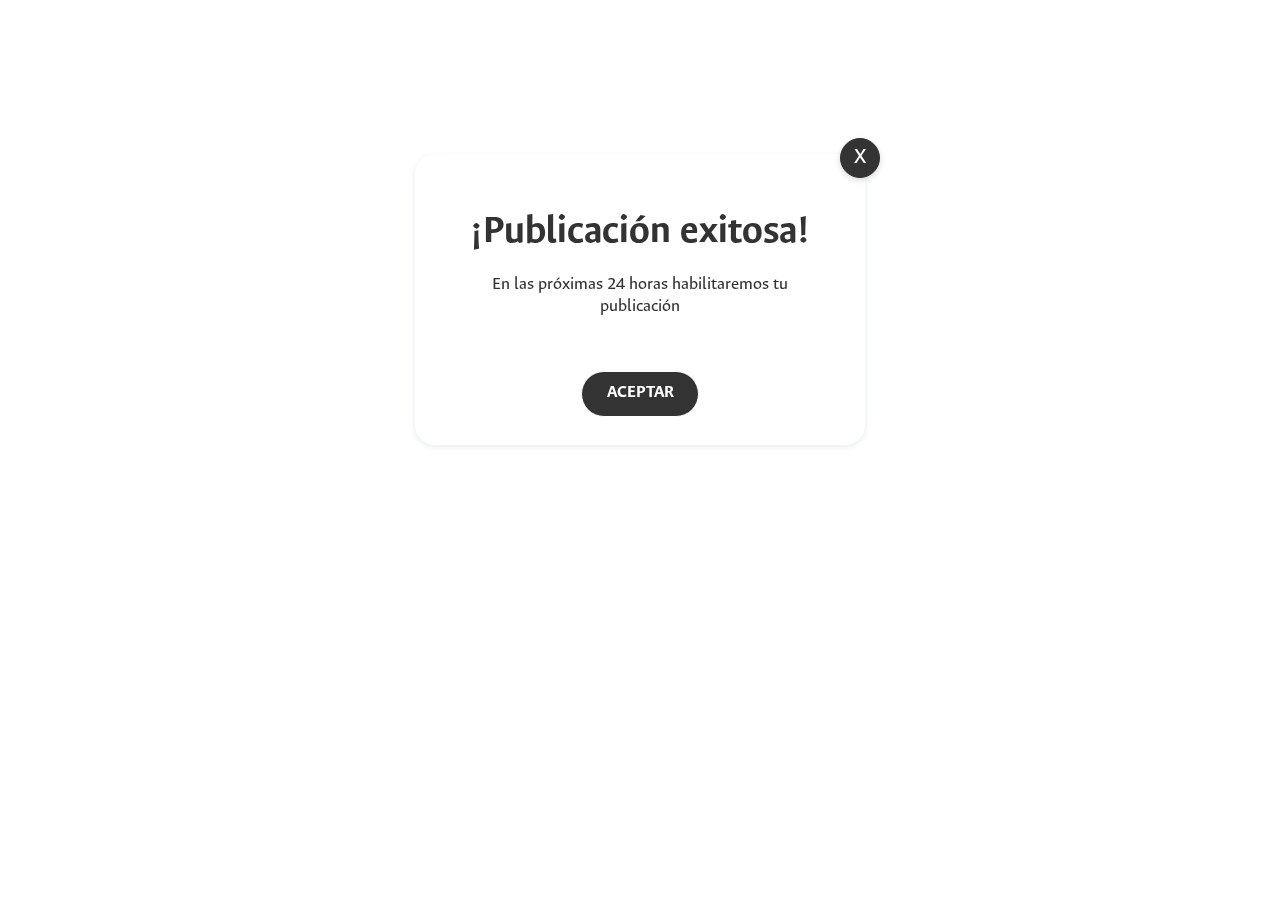
<file: alerta.html>
<!DOCTYPE html>
<html lang="es">
<!--<![endif]-->

<head>
    <meta charset="utf-8">
  
    <link rel="shortcut icon" href="images/favicon.ico" type="image/x-icon">
    <meta name="revisit-after" content="1 hour">
    <meta name="distribution" content="all">


    <meta name="viewport" content="width=device-width, initial-scale=1.0, minimum-scale=1.0, maximum-scale=2.5">
    <meta name="expires" content="1">
    <meta http-equiv="X-UA-Compatible" content="IE=edge">
    <meta name="robots" content="all">
    <meta name="theme-color" content="#94b43b" />

 

    <!--css -->
    <link rel="stylesheet" type="text/css" href="css/frontend.css" media="all">
    <link rel="stylesheet" type="text/css" href="css/accesibilidad.css" media="all">
    <link rel="stylesheet" type="text/css" href="css/bootstrap.min.css" media="all">
    <link rel="stylesheet" type="text/css" href="css/reset.css" media="all">
    <link rel="stylesheet" type="text/css" href="css/normalize.css" media="all">

    <link rel="stylesheet" type="text/css" href="css/unal.css" media="all">
    <link rel="stylesheet" type="text/css" href="css/base.css" media="all">
    <link rel="stylesheet" type="text/css" href="css/tablet.css" media="all">
    <link rel="stylesheet" type="text/css" href="css/phone.css" media="all">
    <link rel="stylesheet" type="text/css" href="css/small.css" media="all">
    <link rel="stylesheet" type="text/css" href="css/printer.css" media="print">
    <link rel="stylesheet" type="text/css" href="css/mapa.css">
    <link rel="stylesheet" type="text/css" href="css/adjuntos.css">
    <!--end css-->


    <title>Inicio: Universidad Nacional de Colombia</title>
</head>

<body>
                <div id="Alerta1" class="modal_home2" style="display:inline">
              <div class="pn_modal_contenido">
                    <div class="pn_contenedor_cerrar">
                        <a onclick="$('#Alerta1').hide(); cerrarModal();" class="pn_modal_cerrar pointer">X</a>
                    </div>
                    <h3 class="modal_titulo">¡Publicación exitosa!</h3>
                    <p class="modal_texto">En las próximas 24 horas habilitaremos tu publicación</p>
                        <div class="modal_contenedor_boton">
                            <a class="pn_modal_boton" href="#" onclick="$('#Alerta1').hide(); cerrarModal();">Aceptar</a>
                       </div>
                </div>
            </div> 

</body>

    
<!-- Google Analytics -->
  <script async src="https://www.googletagmanager.com/gtag/js?id=xxxxxx"></script>
  <script>
    window.dataLayer = window.dataLayer || [];
    function gtag(){dataLayer.push(arguments);}
    gtag('js', new Date());

    gtag('config', 'UA-xxxx-x');
  </script>
<!-- end Google Analytics -->
    
<!--scripts unal-->
<script src="js/jquery.js"></script>
<script src="js/unal.js"></script>
<script src="js/accesibilidad.js"></script>
<script src="js/bootstrap.bundle.min.js"></script>
<!--[if lt IE 9]><script src="js/html5shiv.js"
  type="text/javascript"></script><![endif]-->
<!--[if lt IE 9]><script src="js/respond.js"
  type="text/javascript"></script><![endif]-->
<!--end scripts unal-->

<!--script external-->
<script src="js/jquery.easing.1.3.js"></script>
<script src="js/jquery.stellar.min.js"></script>
<script src="js/mapa.js"></script>
<script src="js/aos.js"></script>
<script src="js/main.js"></script>
<!--JS Filtros-->
<script src="js/jsSelect/jquery.nice-select.js"></script>

<!--end script external-->

</html>
</file>
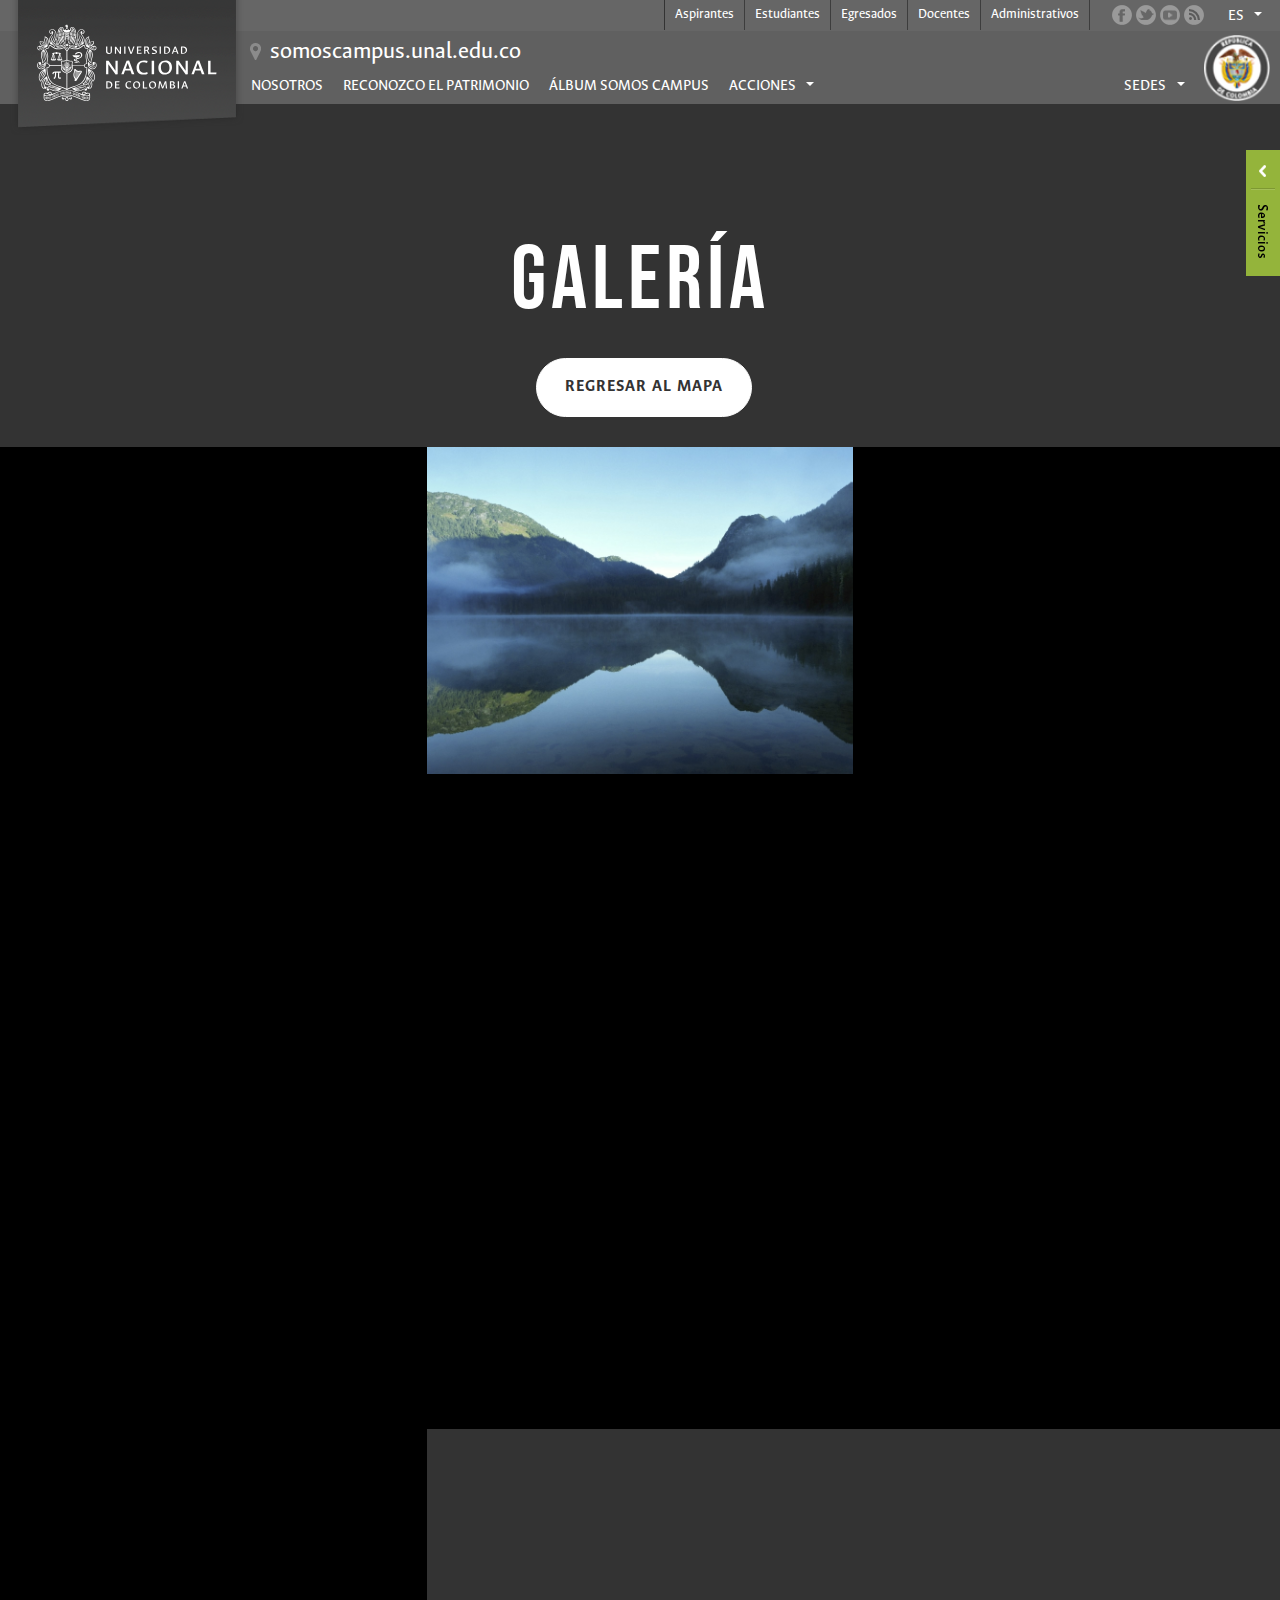
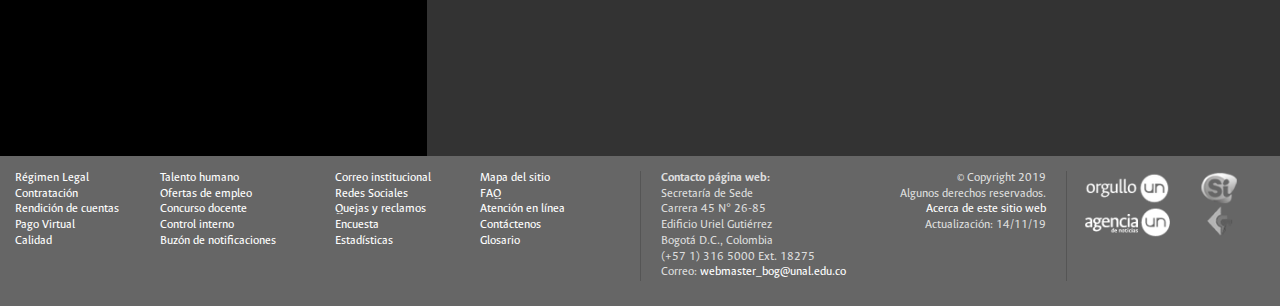
<file: galeria.html>
<!DOCTYPE html>
<!--[if lt IE 7]> <html class="ie6 oldie"> <![endif]-->
<!--[if IE 7]> <html class="ie7 oldie"> <![endif]-->
<!--[if IE 8]> <html class="ie8 oldie"> <![endif]-->
<!--[if IE 9]> <html class="ie9 oldie"> <![endif]-->
<!--[if (gt IE 9)|!(IE)]><!-->
<html lang="es">
<!--<![endif]-->

<head>
    <meta charset="utf-8">
    <!--
  =============================================================================
  === PLANTILLA DESARROLLADA POR LA OFICINA DE MEDIOS DIGITALES - UNIMEDIOS ===
  === PLANTILLA ACTUALIZADA POR |\/|_\~]3()(_,  ===
  =============================================================================
  -->

    <!-- base href="http://subdominio.unal.edu.co/" -->
    <link rel="shortcut icon" href="images/favicon.ico" type="image/x-icon">
    <meta name="revisit-after" content="1 hour">
    <meta name="distribution" content="all">

    <!-- <meta name="viewport" content="width=device-width, initial-scale=1.0, minimum-scale=1.0, maximum-scale=1.0, user-scalable=no"> -->
  <meta name="viewport" content="width=device-width, initial-scale=1.0, minimum-scale=1.0, maximum-scale=2.5">
    <meta name="expires" content="1">
    <meta http-equiv="X-UA-Compatible" content="IE=edge">
    <meta name="robots" content="all">
    <meta name="theme-color" content="#94b43b" />

    <!--metas generales-->
    <meta name="description" content="">
    <meta name="keywords" content="postcard, project, somos campus, unal, un, Sede Bogotá, Universidad Nacional de Colombia">
    <meta name="author" content="Angie Figueroa">
    <!--fin metas generales-->
    
    <!--metas redes sociales fb-->

   <meta property="og:description" content="Esto es Somos Campus. Bienvenidos a un espacio construido para que estudiantes, profesores y administrativos de nuestra Ciudad Universitaria conozcan algunos datos sobre las problemáticas y retos que debemos enfrentar. Este es un camino que proponemos para la reflexión, el diálogo y la toma de decisiones. Es un camino entre otros para el cambio en nuestra UNBogotá.">
   <meta property="og:title" content="TenemosQueHablar">
   <meta property="og:type" content="website">
   <meta property="og:description" content="Esto es Somos Campus. Bienvenidos a un espacio construido para que estudiantes, profesores y administrativos de nuestra Ciudad Universitaria conozcan algunos datos sobre las problemáticas y retos que debemos enfrentar. Este es un camino que proponemos para la reflexión, el diálogo y la toma de decisiones. Es un camino entre otros para el cambio en nuestra UNBogotá.">
   <meta property="og:image" content="http://www.somoscampus.unal.edu.co/images/icon.png">
   <meta property="og:image:type" content="image/png">
   <meta property="og:image:width" content="200">
   <meta property="og:image:height" content="200">
   <meta property="og:site_name" content="SomosCampus">
   <meta property="og:url" content="http://www.somoscampus.unal.edu.co/">
   <meta property="og:keywords" content="Somoscampus, somos campus, tenemosquehablar, convivencia UN, UN; campus UN, comunicación, infografía, proyecto convivencia, cultura ciudadana ">
    
    
    <!--metas redes sociales tw-->
    <meta name="twitter:card" content="summary">
    <meta name="twitter:site" content="@somosUNcampus">
    <meta name="twitter:title" content="Somos Campus">
    <meta name="twitter:description" content="Esto es Somos Campus.Bienvenidos a un espacio construido para que estudiantes, profesores y administrativos de nuestra Ciudad Universitaria conozcan algunos datos sobre las problemáticas y retos que debemos enfrentar. Este es un camino que proponemos para la reflexión, el diálogo y la toma de decisiones. Es un camino entre otros para el cambio en nuestra UNBogotá.">
    <meta name="twitter:image" content="http://www.somoscampus.unal.edu.co/images/icon.png">
    <meta name="twitter:domain" content="www.somoscampus.unal.edu.co">
    <!--fin metas redes sociales-->



    <!--end css unal-->
    <link rel="stylesheet" type="text/css" href="css/frontend.css" media="all">
    <link rel="stylesheet" type="text/css" href="css/accesibilidad.css" media="all">
    <link rel="stylesheet" type="text/css" href="css/bootstrap.min.css" media="all">
    <link rel="stylesheet" type="text/css" href="css/reset.css" media="all">
    <link rel="stylesheet" type="text/css" href="css/normalize.css" media="all">

    <link rel="stylesheet" type="text/css" href="css/unal.css" media="all">
    <link rel="stylesheet" type="text/css" href="css/base.css" media="all">
    <link rel="stylesheet" type="text/css" href="css/tablet.css" media="all">
    <link rel="stylesheet" type="text/css" href="css/phone.css" media="all">
    <link rel="stylesheet" type="text/css" href="css/small.css" media="all">
    <link rel="stylesheet" type="text/css" href="css/printer.css" media="print">
    <link rel="stylesheet" type="text/css" href="css/mapa.css">
    <link rel="stylesheet" type="text/css" href="css/administrador.css">
    <link rel="stylesheet" type="text/css" href="css/galeria.css">
    <!--end css unal-->
    
    <!--css external loader-->
    <link rel="stylesheet" href="css/animate.css">
        <!--libreria de íconos para la página-->
    <link rel="stylesheet" type="text/css" href="css/materialdesignicons.min.css" media="all">
  <link rel="stylesheet" href="https://fonts.googleapis.com/icon?family=Material+Icons">
    <!--end css external loader-->

    <title>Inicio: Universidad Nacional de Colombia</title>
</head>

<body>
    <!-- Servicios -->
    <div id="services">
        <div class="indicator d-none d-md-block"></div>
        <ul class="dropdown-menu" id="servicios">
            <li>
                <a href="http://correo.unal.edu.co" target="_blank"><img src="images/icnServEmail.png" width="32" height="32" alt="Correo Electrónico">Correo Electrónico</a>
            </li>
            <li>
                <a href="https://dninfoa.unal.edu.co" target="_blank"><img src="images/icnServSia.png" width="32" height="32" alt="Dirección Nacional de Información Académica">DNINFOA - SIA</a>
            </li>
            <li>
                <a href="http://bibliotecas.unal.edu.co" target="_blank"><img src="images/icnServLibrary.png" width="32" height="32" alt="Biblioteca">Bibliotecas</a>
            </li>
            <li>
                <a href="http://personal.unal.edu.co" target="_blank"><img src="images/icnServCall.png" width="32" height="32" alt="Convocatorias">Convocatorias</a>
            </li>
            <li>
                <a href="http://identidad.unal.edu.co"><img src="images/icnServIdentidad.png" width="32" height="32" alt="Identidad U.N.">Identidad U.N.</a>
            </li>
        </ul>
    </div>
    <!-- Header -->
    <header id="unalTop">
        <!-- Logo -->
        <div class="logo">
            <a href="https://unal.edu.co">
                <!--[if (gte IE 9)|!(IE)]><!-->
                <svg width="93%" height="93%">
                    <image xlink:href="images/escudoUnal.svg" width="100%" height="100%" class="hidden-print" alt="Escudo de la Universidad Nacional de Colombia" />
                </svg>

                <!--<![endif]-->
                <!--[if lt IE 9]> <img src="images/escudoUnal.png" width="93%" height="auto"
        class="hidden-print"/> <![endif]-->
                <img src="images/escudoUnal_black.png" class="d-none d-print-block" alt="Escudo de la Universidad Nacional de Colombia" />
            </a>
        </div>
        <!-- Seal -->
        <div class="seal">
            <img class="hidden-print" alt="Escudo de la República de Colombia" src="images/sealColombia.png" width="66" height="66" />

            <img class="d-none d-print-block" alt="Escudo de la República de Colombia" src="images/sealColombia_black.png" width="66" height="66" />
        </div>

        <!-- Menú superior -->
        <div class="firstMenu d-none d-md-block">
            <div class="content-fluid">
                <nav class="navbar navbar-expand-md nav navbar-dark">
                    <!-- perfiles -->
                    <div class=" collapse navbar-collapse navbar-default" id="navbarSupportedContent">
                        <nav id="profiles">
                            <ul class="mr-auto nav justify-content-end">
                                <!-- <ul class="navbar-nav mr-auto nav justify-content-end"> -->
                                <li class="nav-item item_Aspirantes #>">
                                    <a href="http://aspirantes.unal.edu.co">Aspirantes</a>
                                </li>
                                <li class="nav-item item_Estudiantes #>">
                                    <a href="http://estudiantes.unal.edu.co">Estudiantes</a>
                                </li>
                                <li class="nav-item item_Egresados #>">
                                    <a href="http://egresados.unal.edu.co">Egresados</a>
                                </li>
                                <li class="nav-item item_Docentes #>">
                                    <a href="http://docentes.unal.edu.co">Docentes</a>
                                </li>
                                <li class="nav-item item_Administrativos #>">
                                    <a href="http://administrativos.unal.edu.co">Administrativos</a>
                                </li>
                            </ul>
                        </nav>
                    </div>
                    <!-- redes sociales -->
                    <ul class="socialLinks d-none d-md-block">
                        <li>
                            <a href="https://www.facebook.com/UNColombia" target="_blank" class="facebook" title="Página oficial en Facebook"></a>
                        </li>
                        <li>
                            <a href="https://twitter.com/UNColombia" target="_blank" class="twitter" title="Cuenta oficial en Twitter"></a>
                        </li>
                        <li>
                            <a href="https://www.youtube.com/channel/UCnE6Zj2llVxcvL5I38B0Ceg" target="_blank" class="youtube" title="Canal oficial de Youtube"></a>
                        </li>
                        <li>
                            <a href="http://agenciadenoticias.unal.edu.co/nc/sus/type/rss2.html" target="_blank" class="rss" title="Suscripción a canales de información RSS"></a>
                        </li>
                    </ul>
                    <!-- idioma -->
                    <div class="collapse btn-group languageMenu d-none d-md-block">
                        <div class="btn btn-default dropdown-toggle" data-toggle="dropdown">es<span class="caret"></span></div>
                        <ul class="dropdown-menu dropdown-menu-right">
                            <li><a href="index.html#">EN - English</a></li>
                            <li><a href="index.html#">GUC - Wayuunaiki</a></li>
                            <li><a href="index.html#">PBB - Nasa yuwe</a></li>
                        </ul>
                    </div>
                </nav>
            </div>
        </div>

        <!-- Menú inferior -->
        <div id="bs-navbar" class="navigation d-none d-md-block">
            <!-- Título del sitio -->
            <div class="site-url" id="subdominio">
                <a href="http://somoscampus.unal.edu.co/">somoscampus.unal.edu.co</a>
            </div>
            <!-- Buscador -->
            <div class="buscador" id="buscador">
                <div class="gcse-searchbox-only" data-resultsurl="https://unal.edu.co/resultados-de-la-busqueda/" data-newwindow="true"></div>
            </div>
            <!-- Main menu -->
            <div class="navbar-dark mainMenu" id="main_menu_container">
                <!-- Items menú principal -->

                           <div class="btn-group">
                              <div class="btn-group">
                                 <a href="http://somoscampus.unal.edu.co/nosotros.html" class="btn btn-default">NOSOTROS</a>
                              </div>

                              <div class="btn-group">
                                 <a href="http://somoscampus.unal.edu.co/album-reconozco-patrimonio.html" class="btn btn-default">RECONOZCO EL PATRIMONIO</a>
                              </div>

                              <div class="btn-group">
                                 <a href="http://somoscampus.unal.edu.co/album-somos-campus.html" class="btn btn-default">ÁLBUM SOMOS CAMPUS</a>
                              </div>

                              <div class="btn btn-default dropdown-toggle" data-toggle="dropdown">ACCIONES<span class="caret"></span></div>
                              <ul class="dropdown-menu">
                                 <li>
                                    <a class="dropdown-item" href="http://somoscampus.unal.edu.co/undia/index.html">UN DÍA EN LA UN</a>
                                 </li>
                                 <li>
                                    <a class="dropdown-item" href="http://somoscampus.unal.edu.co/festival_anual_somos_campus.html">FESTIVAL SOMOS CAMPUS</a>
                                 </li>
                                 <li>
                                    <a class="dropdown-item" href="http://somoscampus.unal.edu.co/carrera-observacion.html">CARRERA DE OBSERVACIÓN</a>
                                 </li>
                              </ul>
                           </div>
                <!-- Sedes -->
                <div class="btn-group menu_sedes">
                    <div class="btn btn-default dropdown-toggle" data-toggle="dropdown">Sedes<span class="caret"></span></div>
                    <ul class="dropdown-menu" id="sedes">
                        <li>
                            <a class="dropdown-item" href="http://amazonia.unal.edu.co" target="_blank">Amazonia</a>
                            <span class="caret-right"></span></li>
                        <li>
                            <a class="dropdown-item" href="http://bogota.unal.edu.co" target="_blank">Bogotá</a>
                            <span class="caret-right"></span></li>
                        <li>
                            <a class="dropdown-item" href="http://caribe.unal.edu.co" target="_blank">Caribe</a>
                            <span class="caret-right"></span></li>
                        <li>
                            <a class="dropdown-item" href="http://delapaz.unal.edu.co" target="_blank">De La Paz</a>
                            <span class="caret-right"></span></li>
                        <li>
                            <a class="dropdown-item" href="http://www.manizales.unal.edu.co" target="_blank">Manizales</a>
                            <span class="caret-right"></span></li>
                        <li>
                            <a class="dropdown-item" href="http://medellin.unal.edu.co" target="_blank">Medellín</a>
                            <span class="caret-right"></span></li>
                        <li>
                            <a class="dropdown-item" href="http://orinoquia.unal.edu.co" target="_blank">Orinoquia</a>
                            <span class="caret-right"></span></li>
                        <li>
                            <a class="dropdown-item" href="http://www.palmira.unal.edu.co" target="_blank">Palmira</a>
                            <span class="caret-right"></span></li>
                        <li>
                            <a class="dropdown-item" href="http://tumaco-pacifico.unal.edu.co" target="_blank">Tumaco</a>
                            <span class="caret-right"></span></li>
                    </ul>
                </div>
            </div>
            <!-- Servicios label -->
            <div class="btn-group d-none">
                <div class="btn btn-default dropdown-toggle" data-toggle="dropdown" id="navbarSupportedContent" data-target="#services">Servicios<span class="caret"></span>
                </div>
            </div>
            <!-- Perfiles -->
            <div class="btn-group d-none">
                <div class="btn btn-default dropdown-toggle" data-toggle="dropdown" id="navbarSupportedContent" data-target="#profiles">Perfiles<span class="caret"></span>
                </div>
            </div>
        </div>

        <!--Navbar-->
        <nav class="navbar navbar-light light-blue lighten-4 main_menu">
            <!-- Navbar brand -->
            <a class="navbar-brand d-block d-md-none" href="#"></a>

            <!-- Collapse button -->
            <button class="navbar-toggler collapsed d-block d-md-none" type="button" data-toggle="collapse" data-target="#navbar_content" aria-controls="navbar_content" aria-expanded="false" aria-label="Toggle navigation" id="btn_hamburguer">
                <!-- <span class="navbar-toggler-icon"></span> -->
            </button>

            <!-- Collapsible content -->
            <div class="collapse navbar-collapse" id="navbar_content">
                <!-- subdominio -->
                <div class="site-url" id="container_subdominio_mobil"></div>
                <!-- buscador -->
                <div class="buscador" id="container_buscador_mobil"></div>
                <!-- main -->
                <div id="container_mainmenu_mobil"></div>
                <!-- Sedes -->
                <div class="btn-group d-block d-md-none hidden-print">
                    <div class="btn btn-default dropdown-toggle" data-toggle="collapse" data-target="#container_sedes_mobil" aria-controls="container_sedes_mobil">Sedes<span class="caret"> </span>
                    </div>
                </div>
                <div class="collapse" id="container_sedes_mobil"></div>

                <!-- Servicios -->
                <div class="btn-group d-block d-md-none hidden-print">
                    <div class="btn btn-default dropdown-toggle" data-toggle="collapse" data-target="#container_servicios_mobil" aria-controls="container_servicios_mobil">Servicios<span class="caret"> </span>
                    </div>
                </div>
                <div class="collapse" id="container_servicios_mobil"></div>

                <!-- Perfiles -->
                <div class="btn-group d-block d-md-none hidden-print">
                    <div class="btn btn-default dropdown-toggle" data-toggle="collapse" data-target="#container_profiles_mobil" aria-controls="container_profiles_mobil">Perfiles<span class="caret"> </span>
                    </div>
                </div>
                <div class="collapse" id="container_profiles_mobil"></div>
            </div>

            <!-- Collapsible content -->
        </nav>
        <!-- name office -->
        <!-- end name office -->
    </header>

    <!-- /content wrapper for padding -->

    
  <main class="detalle">
  
	<h1 class="tit_seccion">Galería</h1>
    <div class="cont_btn"> 
        <a class="btn_regresar" href="mapa.html">Regresar al mapa</a>
    </div>
	
    <div class="contenedor_imagenes">
		<div class="img_postcard_galeria">
			<div class="contenido_postcard">
				<p class="texto_postcard_galeria">Plantas y más plantas</p>
				<div class="linea_postcard_galeria"></div>
				<p class="nombre_postcard_galeria">Santiago Pérez</p>
			</div>

			<div class="img_postcard_bg" id="img_galeria_1">
			</div>		
		</div>
		
		<div class="img_postcard_galeria">
			<div class="contenido_postcard">
				<p class="texto_postcard_galeria">Lorem ipsum dolor sit amet, consectetur adipiscing elit, sed do eiusmod tempor incididunt ut labore et dolore magna aliqua. Ut enim ad minim veniam, quis nostrud exercitation ullamco laboris nisi ut.</p>
				<div class="linea_postcard_galeria"></div>
				<p class="nombre_postcard_galeria">Andrés Rodríguez</p>
			</div>

			<div class="img_postcard_bg" id="img_galeria_2">
			</div>		
		</div>
		
		<div class="img_postcard_galeria">
			<div class="contenido_postcard">
				<p class="texto_postcard_galeria">Lorem ipsum dolor sit amet, consectetur adipiscing elit, sed do eiusmod tempor incididunt ut labore et dolore magna aliqua. Ut enim ad minim veniam, quis nostrud exercitation ullamco laboris nisi ut.</p>
				<div class="linea_postcard_galeria"></div>
				<p class="nombre_postcard_galeria">María Herrera</p>
			</div>

			<div class="img_postcard_bg" id="img_galeria_3">
			</div>		
		</div>
		
		<div class="img_postcard_galeria">
			<div class="contenido_postcard">
				<p class="texto_postcard_galeria">Lorem ipsum dolor sit amet, consectetur adipiscing elit, sed do eiusmod tempor incididunt ut labore et dolore magna aliqua. Ut enim ad minim veniam, quis nostrud exercitation ullamco laboris nisi ut.</p>
				<div class="linea_postcard_galeria"></div>
				<p class="nombre_postcard_galeria">Esteban Pineda</p>
			</div>

			<div class="img_postcard_bg" id="img_galeria_4">
			</div>		
		</div>
		
		<div class="img_postcard_galeria">
			<div class="contenido_postcard">
				<p class="texto_postcard_galeria">Lorem ipsum dolor sit amet, consectetur adipiscing elit, sed do eiusmod tempor incididunt ut labore et dolore magna aliqua. Ut enim ad minim veniam, quis nostrud exercitation ullamco laboris nisi ut.</p>
				<div class="linea_postcard_galeria"></div>
				<p class="nombre_postcard_galeria">Alejandra Gutiérrez</p>
			</div>

			<div class="img_postcard_bg" id="img_galeria_5">
			</div>		
		</div>
		
		<div class="img_postcard_galeria">
			<div class="contenido_postcard">
				<p class="texto_postcard_galeria">Lorem ipsum dolor sit amet, consectetur adipiscing elit, sed do eiusmod tempor incididunt ut labore et dolore magna aliqua. Ut enim ad minim veniam, quis nostrud exercitation ullamco laboris nisi ut.</p>
				<div class="linea_postcard_galeria"></div>
				<p class="nombre_postcard_galeria">Martha Cruz</p>
			</div>

			<div class="img_postcard_bg" id="img_galeria_6">
			</div>		
		</div>
		
		<div class="img_postcard_galeria">
			<div class="contenido_postcard">
				<p class="texto_postcard_galeria">Lorem ipsum dolor sit amet, consectetur adipiscing elit, sed do eiusmod tempor incididunt ut labore et dolore magna aliqua. Ut enim ad minim veniam, quis nostrud exercitation ullamco laboris nisi ut.</p>
				<div class="linea_postcard_galeria"></div>
				<p class="nombre_postcard_galeria">Eduardo Rincón</p>
			</div>

			<div class="img_postcard_bg" id="img_galeria_7">
			</div>		
		</div>
		
		<div class="img_postcard_galeria">
			<div class="contenido_postcard">
				<p class="texto_postcard_galeria">Lorem ipsum dolor sit amet, consectetur adipiscing elit, sed do eiusmod tempor incididunt ut labore et dolore magna aliqua. Ut enim ad minim veniam, quis nostrud exercitation ullamco laboris nisi ut.</p>
				<div class="linea_postcard_galeria"></div>
				<p class="nombre_postcard_galeria">Nicolás Hernández</p>
			</div>

			<div class="img_postcard_bg" id="img_galeria_8">
			</div>		
		</div>
		
		<div class="img_postcard_galeria">
			<div class="contenido_postcard">
				<p class="texto_postcard_galeria">Lorem ipsum dolor sit amet, consectetur adipiscing elit, sed do eiusmod tempor incididunt ut labore et dolore magna aliqua. Ut enim ad minim veniam, quis nostrud exercitation ullamco laboris nisi ut.</p>
				<div class="linea_postcard_galeria"></div>
				<p class="nombre_postcard_galeria">Valentina González</p>
			</div>

			<div class="img_postcard_bg" id="img_galeria_9">
			</div>		
		</div>
		
		<div class="img_postcard_galeria">
			<div class="contenido_postcard">
				<p class="texto_postcard_galeria">Lorem ipsum dolor sit amet, consectetur adipiscing elit, sed do eiusmod tempor incididunt ut labore et dolore magna aliqua. Ut enim ad minim veniam, quis nostrud exercitation ullamco laboris nisi ut.</p>
				<div class="linea_postcard_galeria"></div>
				<p class="nombre_postcard_galeria">Ricardo Cárdenas</p>
			</div>

			<div class="img_postcard_bg" id="img_galeria_10">
			</div>		
		</div>
		<!--
		<div class="img_postcard_galeria" id="img_galeria_2">
		</div>
		
		<div class="img_postcard_galeria" id="img_galeria_3">
		</div>
		-->
    </div>
  </main>

    <!-- Loader -->
    <div id="ftco-loader" class="show fullscreen"><svg class="circular" width="48px" height="48px">
            <circle class="path-bg" cx="24" cy="24" r="22" fill="none" stroke-width="4" stroke="#eeeeee" />
            <circle class="path" cx="24" cy="24" r="22" fill="none" stroke-width="4" stroke-miterlimit="10" stroke="#F96D00" /></svg></div>
    <!-- End loader -->
    <!-- Footer -->
    <footer class="clear container-fluid footer_plantilla">
        <div class="row">
            <nav class="col-lg-3 col-md-3 col-sm-4 col-6 gobiernoLinea">
                <a href="http://www.legal.unal.edu.co" target="_top">Régimen Legal</a>
                <a href="http://personal.unal.edu.co" target="_top">Talento humano</a>
                <a href="http://contratacion.unal.edu.co" target="_top">Contratación</a>
                <a href="http://personal.unal.edu.co" target="_top">Ofertas de empleo</a>
                <a href="http://launalcuenta.unal.edu.co/" target="_top">Rendición de cuentas</a>
                <a href="http://docentes.unal.edu.co/concurso-profesoral/" target="_top">Concurso docente</a>
                <a href="http://www.pagovirtual.unal.edu.co/" target="_top">Pago Virtual</a>
                <a href="http://controlinterno.unal.edu.co/" target="_top">Control interno</a>
                <a href="http://siga.unal.edu.co" target="_top">Calidad</a>
                <a href="http://unal.edu.co/buzon-de-notificaciones/" target="_self">Buzón de notificaciones</a>
            </nav>
            <nav class="col-lg-3 col-md-3 col-sm-4 col-6 gobiernoLinea">
                <a href="http://correo.unal.edu.co" target="_top">Correo institucional</a>
                <a href="index.html#">Mapa del sitio</a>
                <a href="http://redessociales.unal.edu.co" target="_top">Redes Sociales</a>
                <a href="index.html#">FAQ</a>
                <a href="http://unal.edu.co/quejas-y-reclamos/" target="_self">Quejas y reclamos</a>
                <a href="http://unal.edu.co/atencion-en-linea/" target="_self">Atención en línea</a>
                <a href="http://unal.edu.co/encuesta/" target="_self">Encuesta</a>
                <a href="index.html#">Contáctenos</a>
                <a href="http://estadisticas.unal.edu.co/" target="_top">Estadísticas</a>
                <a href="index.html#">Glosario</a>
            </nav>
            <div class="col-lg-4 col-md-4 col-sm-4 col-12 footer-info">
                <div class="row footer-info-spacing">
                    <p class="col-lg-6 col-md-12 col-sm-12 col-6 contacto">
                        <b>Contacto página web:</b><br />
                        Secretaría de Sede<br />
                        Carrera 45 N° 26-85<br />
                        Edificio Uriel Gutiérrez<br />
                        Bogotá D.C., Colombia<br />
                        (+57 1) 316 5000 Ext. 18275<br />
                        Correo: <a title="Comuníquese con el administrador de este sitio web" href="mailto:EMAIL@unal.edu.co">webmaster_bog@unal.edu.co</a><br />
                    </p>

                    <p class="col-lg-6 col-md-12 col-sm-12 col-6 derechos">
                        &copy; Copyright 2019<br />
                        Algunos derechos reservados.<br />

                        <a href="index.html#">Acerca de este sitio web</a><br />
                        Actualización: 14/11/19
                    </p>
                </div>
            </div>
            <div class="col-lg-2 col-md-2 col-sm-12 col-12 logos">
                <div class="row px-3">
                    <div class="col-lg-6 col-md-12 col-sm-6 col-6 no-padding">
                        <div class="row mx-1">
                            <a class="col-md-12 col-sm-6 col-6" href="http://www.orgulloun.unal.edu.co">
                                <img class="hidden-print" alt="Orgullo UN" src="images/log_orgullo.png" width="78" height="21" />
                                <img class="d-none d-print-block" alt="Orgullo UN" src="images/log_orgullo_black.png" width="94" height="37" />
                            </a>
                            <a class="col-md-12 col-sm-6 col-6 imgAgencia" href="http://www.agenciadenoticias.unal.edu.co/inicio.html">
                                <img class="hidden-print" alt="Agencia de Noticias" src="images/log_agenc.png" width="94" height="25" />
                                <img class="d-none d-print-block" alt="Agencia de Noticias" src="images/log_agenc_black.png" width="94" height="37" />
                            </a>
                        </div>
                    </div>
                    <div class="col-lg-6 col-md-12 col-sm-6 col-6 no-padding">
                        <div class="row mx-1">
                            <a class="col-md-12 col-sm-6 col-6" href="https://www.sivirtual.gov.co/memoficha-entidad/-/entidad/T0356">
                                <img alt="Portal Único del Estado Colombiano" src="images/log_gobiern.png" width="67" height="51" />
                            </a>
                            <a class="col-md-12 col-sm-6 col-6" href="http://www.contaduria.gov.co/">
                                <img alt="Contaduría General de la República" src="images/log_contra.png" width="67" height="51" />
                            </a>
                        </div>
                    </div>
                </div>
            </div>
        </div>
    </footer>
</body>
    
<!-- Google Analytics -->
  <script async src="https://www.googletagmanager.com/gtag/js?id=xxxxxx"></script>
  <script>
    window.dataLayer = window.dataLayer || [];
    function gtag(){dataLayer.push(arguments);}
    gtag('js', new Date());

    gtag('config', 'UA-xxxx-x');
  </script>
<!-- end Google Analytics -->
    
<!--scripts unal-->
<script src="js/jquery.js"></script>
<script src="js/unal.js"></script>
<script src="js/accesibilidad.js"></script>
<script src="js/bootstrap.bundle.min.js"></script>
<!--[if lt IE 9]><script src="js/html5shiv.js"
  type="text/javascript"></script><![endif]-->
<!--[if lt IE 9]><script src="js/respond.js"
  type="text/javascript"></script><![endif]-->
<!--end scripts unal-->

<!--script external-->
<script src="js/jquery.easing.1.3.js"></script>
<script src="js/jquery.stellar.min.js"></script>
<script src="js/administrador.js"></script>
<script src="js/aos.js"></script>
<script src="js/main.js"></script>

<!--end script external-->

</html>
</file>
<file: css/frontend.css>
main{position:relative}main.tx-unal-accesibilidad{position:absolute}main.tx-unal-accesibilidad .panel-content{padding:1em}
#name-office {font-family: 'Ancizar sans'; padding: 10px 5% 10px 0px; text-align: right; background: #94b43b;}
#name-office h2 {font-size: 1em; font-family: 'Ancizar sans'; color: #fff; font-weight: bold;}
#name-office h2 a {color: #fff; font-family: 'Ancizar sans'; text-decoration: underline;}
.tx-unal-accesibilidad {z-index: 2; width: 100%; left: 0; background-color: transparent; position: absolute; bottom: 0;}
</file>
<file: css/accesibilidad.css>
#pestania-accesibilidad02 {
    float: right;
    cursor: pointer;
    color: #fff;
    height: 35px;
    line-height: 35px;
    margin-right: 0;
    font-weight: bold;
    padding: 0 0 0 10px;
    position: fixed;
    bottom: 250px;
    margin: 0;
    right: 0;
    z-index: 999;
    width: auto;
}
.mdi{font-size: 18px; line-height: 0; padding: 0; margin: 0; vertical-align: middle;}
.letras-porcentaje{
    display: none;
}

.icon-text{font-size:16px; font-weight: bold;}
#pestania-accesibilidad02 li .icon-text{    font-size: 16px;}
#pestania-accesibilidad02 li img{    width: 20px;
        margin-top: 8px;
}}

.sr-only {
    position: absolute;
    width: 1px;
    height: 1px;
    margin: -1px;
    padding: 0;
    overflow: hidden;
    clip: rect(0, 0, 0, 0);
    border: 0;
}
/*
#pestania-accesibilidad::before {
    position: absolute;
    left: -35px;
    top: 0;
    content: '';
    background-image: url(../images/access-icon.jpg);
    width: 35px;
    height: 35px
}
*/
body {
    font-size: 14px
}

body.tamanio-letra-110 {
    font-size: calc(15px + 1.5px)
}

body.tamanio-letra-110 p,
body.tamanio-letra-110 li,
body.tamanio-letra-110 b,
body.tamanio-letra-110 ul,
body.tamanio-letra-110 a,
body.tamanio-letra-110 ol,
body.tamanio-letra-110 h3,
body.tamanio-letra-110 h4
{
    font-size: calc(15px + 1.5px)
}

body.tamanio-letra-110 .tx-unal-accesibilidad .panel-content input.letras-porcentaje {
    width: 64%
}

body.tamanio-letra-110 h1 {
    font-size: 37.5px
}
body.tamanio-letra-110 h2 {
    font-size: 31.5px
}

/*body.tamanio-letra-110 .tx-unal-accesibilidad {
    top: 148px
}

body.tamanio-letra-110 .site-url a {
    font-size: 31.5px
}*/



body.tamanio-letra-120 {
    font-size: calc(15px + 3px)
}

body.tamanio-letra-120 p,
body.tamanio-letra-120 li,
body.tamanio-letra-120 b,
body.tamanio-letra-120 ul,
body.tamanio-letra-120 a,
body.tamanio-letra-120 ol,
body.tamanio-letra-120 h3,
body.tamanio-letra-120 h4 {
    font-size: calc(15px + 3px)
}

body.tamanio-letra-120 h1 {
    font-size: calc(1.7em + 3px)
}

body.tamanio-letra-120 h2 {
    font-size: calc(1.4em + 3px)
}

body.tamanio-letra-120 .tx-unal-accesibilidad .panel-content input.letras-porcentaje {
    width: 64%
}

body.tamanio-letra-120 .site-url a {
    font-size: calc(23px + 3px)
}

body.tamanio-letra-120 .tx-unal-accesibilidad {
    top: 154px
}

body.tamanio-letra-120 main.accesibility-on {
    padding-top: 230px
}

body.tamanio-letra-130 {
    font-size: calc(15px + 4.5px)
}

body.tamanio-letra-130 p,
body.tamanio-letra-130 li,
body.tamanio-letra-130 b,
body.tamanio-letra-130 ul,
body.tamanio-letra-130 a,
body.tamanio-letra-130 ol,
body.tamanio-letra-130 h3,
body.tamanio-letra-130 h4 {
    font-size: calc(15px + 4.5px)
}

body.tamanio-letra-130 h1 {
    font-size: calc(1.7em + 4.5px)
}

body.tamanio-letra-130 h2 {
    font-size: calc(1.4em + 4.5px)
}

body.tamanio-letra-130 .site-url a {
    font-size: calc(30px + 4.5px)
}

body.tamanio-letra-130 .tx-unal-accesibilidad {
    top: 160px
}

body.tamanio-letra-130 .tx-unal-accesibilidad .panel-content input.letras-porcentaje {
    width: 62%
}

body.tamanio-letra-130 main.accesibility-on {
    padding-top: 270px
}


body.tamanio-letra-140 {
    font-size: calc(15px + 5px)
}

body.tamanio-letra-140 p,
body.tamanio-letra-140 li,
body.tamanio-letra-140 b,
body.tamanio-letra-140 ul,
body.tamanio-letra-140 a,
body.tamanio-letra-140 ol,
body.tamanio-letra-140 h3,
body.tamanio-letra-140 h4 {
    font-size: calc(15px + 5px)
}

body.tamanio-letra-140 h1 {
    font-size: calc(1.7em + 5px)
}

body.tamanio-letra-140 h2 {
    font-size: calc(1.4em + 5px)
}

body.tamanio-letra-140 .site-url a {
    font-size: calc(30px + 5px)
}

body.tamanio-letra-140 .tx-unal-accesibilidad {
    top: 169px
}

body.tamanio-letra-140 .tx-unal-accesibilidad .panel-content input.letras-porcentaje {
    width: 60%
}

body.tamanio-letra-140 main.accesibility-on {
    padding-top: 280px
}


body.tamanio-letra-140 main.detail .rightContent h1 {
    font-size: calc(1.7em + 5px)
}

body.tamanio-letra-140 main.detail .rightContent h2 {
    font-size: calc(1.4em + 5px)
}

body.tamanio-letra-150 {
    font-size: calc(15px + 7.5px)
}

body.tamanio-letra-150 p,
body.tamanio-letra-150 li,
body.tamanio-letra-150 b,
body.tamanio-letra-150 ul,
body.tamanio-letra-150 a,
body.tamanio-letra-150 ol,
body.tamanio-letra-150 h3,
body.tamanio-letra-150 h4 {
    font-size:  calc(15px + 7.5px)
}

body.tamanio-letra-150 h1 {
    font-size: calc(1.7em + 7.5px)
}

body.tamanio-letra-150 h2 {
    font-size: calc(1.4em + 7.5px)
}

body.tamanio-letra-150 .site-url a {
    font-size: calc(30px + 7.5px)
}

body.tamanio-letra-150 .tx-unal-accesibilidad {
    top: 175px
}

body.tamanio-letra-150 .tx-unal-accesibilidad .panel-content input.letras-porcentaje {
    width: 58%
}

body.tamanio-letra-150 main.accesibility-on {
    padding-top: 300px
}


body.tamanio-letra-160 {
    font-size: calc(15px + 9px)
}

body.tamanio-letra-160 p,
body.tamanio-letra-160 li,
body.tamanio-letra-160 b,
body.tamanio-letra-160 ul,
body.tamanio-letra-160 a,
body.tamanio-letra-160 ol,
body.tamanio-letra-160 h3,
body.tamanio-letra-160 h4 {
    font-size: calc(15px + 9px)
}

body.tamanio-letra-160 h1 {
    font-size: calc(1.7em + 9px)
}

body.tamanio-letra-160 h2 {
    font-size: calc(1.4em + 9px)
}

body.tamanio-letra-160 .tx-unal-accesibilidad {
    top: 181px
}

body.tamanio-letra-160 .tx-unal-accesibilidad .panel-content input.letras-porcentaje {
    width: 55%
}

body.tamanio-letra-160 .site-url a {
    font-size: calc(30px + 9px)
}

body.tamanio-letra-160 main.accesibility-on {
    padding-top: 320px
}


body.tamanio-letra-170 {
    font-size: calc(15px + 10.5px)
}

body.tamanio-letra-170 p,
body.tamanio-letra-170 li,
body.tamanio-letra-170 b,
body.tamanio-letra-170 ul,
body.tamanio-letra-170 a,
body.tamanio-letra-170 ol,
body.tamanio-letra-170 h3,
body.tamanio-letra-170 h4 {
    font-size: calc(15px + 10.5px)
}

body.tamanio-letra-170 h1 {
    font-size: calc(1.7em + 10.5px)
}

body.tamanio-letra-170 h2 {
    font-size: calc(1.4em + 10.5px)
}

body.tamanio-letra-170 .site-url a {
    font-size: calc(30px + 10.5px)
}

body.tamanio-letra-170 .tx-unal-accesibilidad {
    top: 187px
}

body.tamanio-letra-170 .tx-unal-accesibilidad .panel-content input.letras-porcentaje {
    width: 54%
}

body.tamanio-letra-170 main.accesibility-on {
    padding-top: 330px
}


body.tamanio-letra-180 {
    font-size: calc(15px + 12px)
}

body.tamanio-letra-180 p,
body.tamanio-letra-180 li,
body.tamanio-letra-180 b,
body.tamanio-letra-180 ul,
body.tamanio-letra-180 a,
body.tamanio-letra-180 ol,
body.tamanio-letra-180 h3,
body.tamanio-letra-180 h4 {
    font-size: calc(15px +  12px)
}

body.tamanio-letra-180 h1 {
    font-size: calc(1.7em +  12px)
}

body.tamanio-letra-180 h2 {
    font-size: calc(1.4em +  12px)
}

body.tamanio-letra-180 .site-url a {
    font-size: calc(30px +  12px)
}

body.tamanio-letra-180 .tx-unal-accesibilidad {
    top: 196px
}

body.tamanio-letra-180 .tx-unal-accesibilidad .panel-content input.letras-porcentaje {
    width: 50%
}

body.tamanio-letra-180 main.accesibility-on {
    padding-top: 340px
}


body.tamanio-letra-190 {
    font-size: calc(15px + 13.5px)
}

body.tamanio-letra-190 p,
body.tamanio-letra-190 li,
body.tamanio-letra-190 b,
body.tamanio-letra-190 ul,
body.tamanio-letra-190 a,
body.tamanio-letra-190 ol,
body.tamanio-letra-190 h3,
body.tamanio-letra-190 h4 {
    font-size: calc(15px + 13.5px)
}

body.tamanio-letra-190 h1 {
    font-size: calc(1.7em + 13.5px)
}

body.tamanio-letra-190 h2 {
    font-size: calc(1.4em + 13.5px)
}

body.tamanio-letra-190 .site-url a {
    font-size: calc(30px + 13.5px)
}

body.tamanio-letra-190 .tx-unal-accesibilidad {
    top: 202px
}

body.tamanio-letra-190 .tx-unal-accesibilidad .panel-content input.letras-porcentaje {
    width: 45%
}

body.tamanio-letra-190 main.accesibility-on {
    padding-top: 350px
}

body.tamanio-letra-200 {
    font-size: calc(15px + 15px)
}

body.tamanio-letra-200 p,
body.tamanio-letra-200 li,
body.tamanio-letra-200 b,
body.tamanio-letra-200 ul,
body.tamanio-letra-200 a,
body.tamanio-letra-200 ol,
body.tamanio-letra-200 h3,
body.tamanio-letra-200 h4 {
    font-size: calc(15px +  15px)
}

body.tamanio-letra-200 h1 {
    font-size: calc(1.7em +  15px)
}

body.tamanio-letra-200 h2 {
    font-size: calc(1.4em + 15px)
}

body.tamanio-letra-200 .site-url a {
    font-size: calc(30px +  15px)
}

body.tamanio-letra-200 .tx-unal-accesibilidad {
    top: 208px
}

body.tamanio-letra-200 .tx-unal-accesibilidad .panel-content input.letras-porcentaje {
    width: 40%
}

body.tamanio-letra-200 main.accesibility-on {
    padding-top: 350px
}

main.accesibility-on {
    padding-top: 0
}

.tx-unal-accesibilidad {
    
    z-index: 2;
    bottom: 0;
    width: 100%;
    left: 0;
    background-color: transparent;
    position: absolute;
}
/*ajuste para el desplegable*/
main.home {
    margin-top: -35px;
}

.tx-unal-accesibilidad .panel-content {
   /* padding: 1em;
    border-bottom: 3px solid #292929;
    float: left;
    width: 100%;
    padding: 3em 4em;
    background-color: #fff*/
    display: block;
}

.tx-unal-accesibilidad .panel-content .boton-panel {
    padding:  0 10px 0 7px;
    background-color: rgba(244, 47, 47, 0.8);
    border: none;
    color: #fff;
    font-weight: bold;
    width: 32px;
    height: 35px;
        border-bottom: 1px solid #fff;
    }
.tx-unal-accesibilidad .panel-content .none {
border-bottom: none;
}

.tx-unal-accesibilidad .panel-content .boton-panel:hover,
.tx-unal-accesibilidad .panel-content .boton-panel:focus {
    background-color: rgba(153, 53, 53, 0.8);
}

.tx-unal-accesibilidad .panel-content .border {
    border-right: #292929 solid 1px
}

.tx-unal-accesibilidad .panel-content h4 {
    color: #292929;
    font-weight: normal;
    margin-bottom: 10px
}

.tx-unal-accesibilidad .panel-content input.letras-porcentaje {
    height: 35px;
    line-height: 35px;
    border: none;
    background-color: rgba(41, 41, 41, 0.2);
    font-weight: bold;
    padding: 0px 10px;
    width: auto;
    text-align: center
}

.contraste-1 {
    background-color: red
}

.contraste-2 {
    background-color: green
}

.contraste-3 {
    background-color: blue
}
</file>
<file: css/unal.css>
@font-face {
	font-family: 'Ancizar sans'; font-weight: bold; font-style: italic; src: url("../fonts/ancizarsans_bold_italic-webfont.eot"), url("../fonts/ancizarsans_bold_italic-webfont.eot?#iefix") format('embedded-opentype'), url("../fonts/ancizarsans_bold_italic-webfont.woff") format('woff'), url("../fonts/ancizarsans_bold_italic-webfont.ttf") format('truetype'), url("../fonts/ancizarsans_bold_italic-webfont.svg#ancizar_sansbold_italic") format('svg');
}

@font-face {
	font-family: 'Ancizar sans'; font-weight: bold; font-style: normal; src: url("../fonts/ancizarsans_bold-webfont.eot"), url("../fonts/ancizarsans_bold-webfont.eot?#iefix") format('embedded-opentype'), url("../fonts/ancizarsans_bold-webfont.woff") format('woff'), url("../fonts/ancizarsans_bold-webfont.ttf") format('truetype'), url("../fonts/ancizarsans_bold-webfont.svg#ancizar_sansbold_italic") format('svg');
}

@font-face {
	font-family: 'Ancizar sans'; font-weight: normal; font-style: italic; src: url("../fonts/ancizarsans_italic-webfont.eot"), url("../fonts/ancizarsans_italic-webfont.eot?#iefix") format('embedded-opentype'), url("../fonts/ancizarsans_italic-webfont.woff") format('woff'), url("../fonts/ancizarsans_italic-webfont.ttf") format('truetype'), url("../fonts/ancizarsans_italic-webfont.svg#ancizar_sansbold_italic") format('svg');
}

@font-face {
	font-family: 'Ancizar sans'; font-weight: normal; font-style: normal; src: url("../fonts/ancizarsans_regular-webfont.eot"), url("../fonts/ancizarsans_regular-webfont.eot?#iefix") format('embedded-opentype'), url("../fonts/ancizarsans_regular-webfont.woff") format('woff'), url("../fonts/ancizarsans_regular-webfont.ttf") format('truetype'), url("../fonts/ancizarsans_regular-webfont.svg#ancizar_sansbold_italic") format('svg');
}

@font-face {
	font-family: 'Ancizar serif'; font-weight: bold; font-style: italic; src: url("../fonts/ancizarserif_bold_italic-webfont.eot"), url("../fonts/ancizarserif_bold_italic-webfont.eot?#iefix") format('embedded-opentype'), url("../fonts/ancizarserif_bold_italic-webfont.woff") format('woff'), url("../fonts/ancizarserif_bold_italic-webfont.ttf") format('truetype'), url("../fonts/ancizarserif_bold_italic-webfont.svg#ancizar_sansbold_italic") format('svg');
}

@font-face {
	font-family: 'Ancizar serif'; font-weight: bold; font-style: normal; src: url("../fonts/ancizarserif_bold-webfont.eot"), url("../fonts/ancizarserif_bold-webfont.eot?#iefix") format('embedded-opentype'), url("../fonts/ancizarserif_bold-webfont.woff") format('woff'), url("../fonts/ancizarserif_bold-webfont.ttf") format('truetype'), url("../fonts/ancizarserif_bold-webfont.svg#ancizar_sansbold_italic") format('svg');
}

@font-face {
	font-family: 'Ancizar serif'; font-weight: normal; font-style: italic; src: url("../fonts/ancizarserif_italic-webfont.eot"), url("../fonts/ancizarserif_italic-webfont.eot?#iefix") format('embedded-opentype'), url("../fonts/ancizarserif_italic-webfont.woff") format('woff'), url("../fonts/ancizarserif_italic-webfont.ttf") format('truetype'), url("../fonts/ancizarserif_italic-webfont.svg#ancizar_sansbold_italic") format('svg');
}

@font-face {
	font-family: 'Ancizar serif'; font-weight: normal; font-style: normal; src: url("../fonts/ancizarserif_regular-webfont.eot"), url("../fonts/ancizarserif_regular-webfont.eot?#iefix") format('embedded-opentype'), url("../fonts/ancizarserif_regular-webfont.woff") format('woff'), url("../fonts/ancizarserif_regular-webfont.ttf") format('truetype'), url("../fonts/ancizarserif_regular-webfont.svg#ancizar_sansbold_italic") format('svg');
}

@font-face {
	font-family: 'Bebas'; font-weight: normal; font-style: normal; src: url("../fonts/BebasNeue-Regular.ttf") format('truetype');
}


body {
	background-color: #fff; font-family: "Ancizar sans", Tahoma, Geneva, sans-serif; display: -webkit-box; display: -webkit-flex; display: -moz-flex; display: -ms-flexbox; display: flex; min-height: 100vh; -webkit-box-direction: normal; -webkit-box-orient: vertical; -webkit-flex-direction: column; -moz-flex-direction: column; -ms-flex-direction: column; flex-direction: column; overflow-y: scroll;
}


h2, h3, h4, h5, h6 {
	font-family: "Ancizar sans", sans-serif;
}

h1{
	font-family: "Bebas", sans-serif;
}

a {
	color: #94b43b;
}

a:hover {
	text-decoration: underline; color: #333333;
}

main {
	-webkit-box-flex: 1; -webkit-flex: 1 0 auto; -moz-box-flex: 1; -moz-flex: 1 0 auto; -ms-flex: 1 0 auto; flex: 1 0 auto; min-height: 30em;
}

body>footer:before {
	content: " "; display: table
}

body>footer:after {clear: both; }

blockquote, div.indent {margin: 1em 1.2em;}

.align-center {text-align: center;}

.align-justify {text-align: justify;}

.align-left {text-align: left;}

.align-right {text-align: right;}

.no-padding {padding: 0;}

ol {list-style: decimal outside none;}

li a {font-size: 1em;}

ul, ol {margin-left: 1.2em;}

#services {
	background: #333; position: fixed; right: -800px; left: auto; top: 0; -webkit-transition: all .25s ease-out; -moz-transition: all .25s ease-out; -o-transition: all .25s ease-out; transition: all .25s ease-out; z-index: 20000;
}

#services.active {
	right: 0;
}

#services .navbar-default .navbar-nav>li>a:hover,
#services .navbar-default .navbar-nav>li>a:focus {
	background-color: yellow; color: pink;
}

#services ul {
	margin: 0; overflow-x: hidden; padding: 0 10px;
}

#services ul li {
	border-bottom: 1px solid #222; border-top: 1px solid #444; width: 240px; padding: 10px 0; height: 52px;
}

#services ul li:hover {
	background: #444;
}

#services ul li:first-child {
	border-top: 0;
}

#services ul li:last-child {
	border-bottom: 0;
}

#services ul li a {
	color: white; font-size: .9em; line-height: 32px; white-space: nowrap; display: inline; background: transparent; padding: 0;
}

#services ul li a img {
	display: block; float: left; height: 32px; margin: 0 5px; width: 32px;
}

#services .indicator {
	background-color: #94b43b; background-image: url(../images/backServices.png); background-position: 0 0; cursor: pointer; height: 126px; left: -34px; position: absolute; top: 150px; width: 34px;
}

#services .indicator:hover {
	background-position: 0 -127px;
}

#services .indicator.active {
	background-position: -35px 0;
}

#services .indicator.active:hover {
	background-position: -35px -127px;
}

ul.dropdown-menu {
	min-width: 54px; background: #333; border-color: #222; padding: 0;
}

.dropdown-item{ padding: 5px 15px!important; }

ul.dropdown-menu a {
	color: white; padding: 3px 10px;
}

ul.dropdown-menu a:hover,
ul.dropdown-menu a:active,
ul.dropdown-menu a:focus {
	background: #4b4b4b; color: white;
}

#unalTop {
	position: relative; z-index: 3;
}

#unalTop .logo {
	-webkit-transition: width .5s; -moz-transition: width .5s; -o-transition: width .5s; transition: width .5s; background: no-repeat url(../images/sealBck.png); float: left; height: 135px; width: 234px; margin-left: 10px; position: absolute; text-align: center; z-index: 1;
}

#unalTop .logo img,
#unalTop .logo svg {
	-webkit-transition: width .5s; -moz-transition: width .5s; -o-transition: width .5s; transition: width .5s;
}

#unalTop .btn-group {
	-webkit-border-radius: 5px; -moz-border-radius: 5px; -ms-border-radius: 5px; -o-border-radius: 5px; border-radius: 5px;
}

#unalTop .btn-group .btn {
	background: transparent; border: 0; color: white; text-shadow: none; -webkit-box-shadow: none; -moz-box-shadow: none; -o-box-shadow: none; box-shadow: none; text-transform: uppercase; font-size: 1.125em;
}

#unalTop .btn-group .btn .caret {
	border-top-color: #94b43b; margin-left: 6px;
}

#unalTop .btn-group:hover,
#unalTop .btn-group.open {
	background-color: #666; border-color: #333;
}

#unalTop .seal {
	position: absolute; right: 10px; top: 35px; z-index: 2;
}

#unalTop .firstMenu {
	background: #666; height: auto;
	background: #666; height: auto;
}

#navbar_content{ background: url(../images/navigationBack_small.png);	}
#unalTop .firstMenu .navbar-toggler{ margin-top: 5px; }

#btn_hamburguer{
	background-image: url("../Icons/menu.svg");
	background-repeat: no-repeat 95% 50%;
	border: none;
	height: 54px;
	width: 54px;
}

.main_menu{
	background-color: #666;
	display: none;
	height: 54px;
	margin: 0;
	padding: 0;
}

#unalTop .firstMenu .navbar {
	padding: 0;
}

#unalTop .firstMenu .navbar-toggle {
	margin-top: 11px; margin-right: 11px;
}

#unalTop .firstMenu .navbar-toggle .icon-bar {
	background: white;
}

#unalTop .firstMenu .languageMenu {
	margin: 0 5px;
	/* text-transform: uppercase; */
}

.languageMenu ul{
	text-align: right;
	width: 130px;
}
.languageMenu ul li{
	padding-top: 5px;
	padding-bottom: 5px;
	width: 100%;
}
.languageMenu ul li a:hover{text-decoration: none;}

#unalTop .firstMenu .languageMenu:hover,
#unalTop .firstMenu .languageMenu.open {
	background-color: transparent;
	border-color: transparent
}

#unalTop .firstMenu .languageMenu .btn {
	padding: 5px .8em 2px;
}

#unalTop .firstMenu .navbar-default {
	background: transparent;
	float: right;
}

#unalTop .firstMenu .navbar #navbarSupportedContent,
#unalTop .firstMenu .navbar ul.socialLinks,
#unalTop .firstMenu .navbar .languageMenu{ display: inline-block !important; }

#unalTop .firstMenu .navbar-default nav { padding: 0;}

#unalTop .firstMenu .navbar-default nav li {
	border-right: 1px solid #3d3d3d; height: 30px; padding-top: 6px; -webkit-transition: background .5s; -moz-transition: background .5s; -o-transition: background .5s; transition: background .5s;
}

#unalTop .firstMenu .navbar-default nav li .dropdown-menu {
	width: 14em;
}

#unalTop .firstMenu .navbar-default nav li:first-child {
	border-left: 1px solid #333;
}

#unalTop .firstMenu .navbar-default nav li a {
	color: white; text-shadow: none; background: none; display: inline;
}

#container_servicios_mobil,#container_sedes_mobil,#container_profiles_mobil{ background-color: #333;}


#container_servicios_mobil ul{
	margin: 0;
	padding: 10px 0px;
}
#container_servicios_mobil li{
	padding: 5px 0px 5px 10px;
}
#container_sedes_mobil li{list-style: none;}
#container_servicios_mobil ul li a{
	display: flex;
	align-items: center;
}
#container_servicios_mobil ul li img{ margin-right: 5px;}
#container_servicios_mobil li a,
#container_sedes_mobil li a{ color: #fff }

#container_profiles_mobil a:hover,
#container_sedes_mobil li a:hover{
	color: #000;
	text-decoration: none;
}
#container_servicios_mobil li:hover{ background-color: #666; }
#container_servicios_mobil li a:hover{
	color: #fff;
	text-decoration: none;
}

#unalTop .firstMenu .navbar-default nav li a:hover {
	color: #333;
	text-decoration: none;
}

#unalTop .firstMenu .navbar-default nav li.active>a {
	color: black;
}

#unalTop .firstMenu .navbar #navbarSupportedContent {-webkit-box-shadow: none; box-shadow: none;}

#unalTop .firstMenu .navbar-default .justify-content-end .nav-item {padding: 7px 10px;}

#container_profiles_mobil ul{ margin: 0;}
#container_profiles_mobil li{
	padding: 5px 0px 5px 10px;
	width: 100%;
}
#container_profiles_mobil li a{ color: #fff;}

#container_profiles_mobil .item_Aspirantes:hover,
#container_profiles_mobil .item_Aspirantes.active,
#container_profiles_mobil .item_Aspirantes.active:hover,
#unalTop .firstMenu .navbar-default nav li.item_Aspirantes:hover,
#unalTop .firstMenu .navbar-default nav li.item_Aspirantes.active,
#unalTop .firstMenu .navbar-default nav li.item_Aspirantes.active:hover {
	background: #fd0; border-right: 1px solid #998400!important;
}

#container_profiles_mobil .item_Estudiantes:hover,
#container_profiles_mobil .item_Estudiantes.active,
#container_profiles_mobil .item_Estudiantes.active:hover,
#unalTop .firstMenu .navbar-default nav li.item_Estudiantes:hover,
#unalTop .firstMenu .navbar-default nav li.item_Estudiantes.active,
#unalTop .firstMenu .navbar-default nav li.item_Estudiantes.active:hover {
	background: #ffb600; border-right: 1px solid #996d00!important;
}

#container_profiles_mobil .item_Egresados:hover,
#container_profiles_mobil .item_Egresados.active,
#container_profiles_mobil .item_Egresados.active:hover,
#unalTop .firstMenu .navbar-default nav li.item_Egresados:hover,
#unalTop .firstMenu .navbar-default nav li.item_Egresados.active,
#unalTop .firstMenu .navbar-default nav li.item_Egresados.active:hover {
	background: #51b8be; border-right: 1px solid #306e71!important;
}

#container_profiles_mobil .item_Docentes:hover,
#container_profiles_mobil .item_Docentes.active,
#container_profiles_mobil .item_Docentes.active:hover,
#unalTop .firstMenu .navbar-default nav li.item_Docentes:hover,
#unalTop .firstMenu .navbar-default nav li.item_Docentes.active,
#unalTop .firstMenu .navbar-default nav li.item_Docentes.active:hover {
	background: #008c95; border-right: 1px solid #005459!important;
}

#container_profiles_mobil .item_Administrativos:hover,
#container_profiles_mobil .item_Administrativos.active,
#container_profiles_mobil .item_Administrativos.active:hover,
#unalTop .firstMenu .navbar-default nav li.item_Administrativos:hover,
#unalTop .firstMenu .navbar-default nav li.item_Administrativos.active,
#unalTop .firstMenu .navbar-default nav li.item_Administrativos.active:hover {
	background: #ff3d30; border-right: 1px solid #99241d!important
}

#unalTop .firstMenu ul.socialLinks {
	float: right; margin: 0 5px 0 20px; padding: 0;
}

#unalTop .firstMenu ul.socialLinks li {
	float: left; margin: 5px 2px; padding: 0
}

#unalTop .firstMenu ul.socialLinks li a {
	display: block; height: 20px; width: 20px;
}

#unalTop .firstMenu ul.socialLinks li a.twitter, #unalTop .firstMenu ul.socialLinks li a.twitter:hover, #unalTop .firstMenu ul.socialLinks li a.facebook, #unalTop .firstMenu ul.socialLinks li a.facebook:hover, #unalTop .firstMenu ul.socialLinks li a.youtube, #unalTop .firstMenu ul.socialLinks li a.youtube:hover, #unalTop .firstMenu ul.socialLinks li a.flickr, #unalTop .firstMenu ul.socialLinks li a.flickr:hover, #unalTop .firstMenu ul.socialLinks li a.rss, #unalTop .firstMenu ul.socialLinks li a.rss:hover, #unalTop .firstMenu ul.socialLinks li a.blogger, #unalTop .firstMenu ul.socialLinks li a.blogger:hover, #unalTop .firstMenu ul.socialLinks li a.email, #unalTop .firstMenu ul.socialLinks li a.email:hover {
	background: no-repeat 0 0 url(../images/icnSocial.png);
}
#unalTop .firstMenu ul.socialLinks li a.twitter:hover, #unalTop .firstMenu ul.socialLinks li a.facebook, #unalTop .firstMenu ul.socialLinks li a.facebook:hover, #unalTop .firstMenu ul.socialLinks li a.youtube, #unalTop .firstMenu ul.socialLinks li a.youtube:hover, #unalTop .firstMenu ul.socialLinks li a.flickr, #unalTop .firstMenu ul.socialLinks li a.flickr:hover, #unalTop .firstMenu ul.socialLinks li a.rss, #unalTop .firstMenu ul.socialLinks li a.rss:hover, #unalTop .firstMenu ul.socialLinks li a.blogger, #unalTop .firstMenu ul.socialLinks li a.blogger:hover, #unalTop .firstMenu ul.socialLinks li a.email, #unalTop .firstMenu ul.socialLinks li a.email:hover {
	background-position: 0 -21px;
}

#unalTop .firstMenu ul.socialLinks li a.facebook {
	background-position: -21px 0;
}

#unalTop .firstMenu ul.socialLinks li a.facebook:hover {
	background-position: -21px -21px;
}

#unalTop .firstMenu ul.socialLinks li a.youtube {
	background-position: -84px 0;
}

#unalTop .firstMenu ul.socialLinks li a.youtube:hover {
	background-position: -84px -21px;
}

#unalTop .firstMenu ul.socialLinks li a.flickr {
	background-position: -42px 0;
}

#unalTop .firstMenu ul.socialLinks li a.flickr:hover {
	background-position: -42px -21px;
}

#unalTop .firstMenu ul.socialLinks li a.rss {
	background-position: -126px 0;
}

#unalTop .firstMenu ul.socialLinks li a.rss:hover {
	background-position: -126px -21px;
}

#unalTop .firstMenu ul.socialLinks li a.blogger {
	background-position: -63px 0;
}

#unalTop .firstMenu ul.socialLinks li a.blogger:hover {
	background-position: -63px -21px;
}

#unalTop .firstMenu ul.socialLinks li a.email {
	background-position: -105px 0;
}

#unalTop .firstMenu ul.socialLinks li a.email:hover {
	background-position: -105px -21px;
}

#unalTop .navigation {
	background: url(../images/navigationBack.png); color: white; padding: 0;
}

.main_menu .site-url,
#unalTop .navigation .site-url {
	background: no-repeat 0 0 url(../images/locDot.png); clear: both; float: left; font-size: 1.72em; height: 17px; line-height: 18px; margin: 12px 10px 10px 250px; padding: 0 0 0 20px;
}
.main_menu .site-url a,
#unalTop .navigation .site-url a {
	color: white;
}

.main_menu .buscador,
#unalTop .navigation .buscador {
	-webkit-border-radius: 5px; -moz-border-radius: 5px; -ms-border-radius: 5px; -o-border-radius: 5px; border-radius: 5px; background: none; color: white; margin: 0; overflow: hidden; width: 200px; position: absolute; right: 85px; top: 36px; height: 30px;
}

.main_menu .buscador .gscb_a,
#unalTop .navigation .buscador .gscb_a {
	line-height: 20px;
}

.main_menu .buscador .gsc-search-box .gsc-input>input:hover,
.main_menu .buscador .gsc-input-box-hover,
#unalTop .navigation .buscador .gsc-search-box .gsc-input>input:hover,
#unalTop .navigation .buscador .gsc-input-box-hover {
	border: 0; -moz-box-shadow: none; -webkit-box-shadow: none; box-shadow: none; outline: 0;
}

.main_menu .buscador .gsc-control-searchbox-only .gsc-input,
#unalTop .navigation .buscador .gsc-control-searchbox-only .gsc-input {
	background-color: #777; background-image: none!important; width: 100%; padding: 0;
}

.main_menu .buscador .gsc-control-searchbox-only .gsc-input input,
#unalTop .navigation .buscador .gsc-control-searchbox-only .gsc-input input {
	background: none !important; text-indent: 0 !important; color: #ddd; display: inline; font-size: 1.2em; width: 150px!important;
}

.main_menu .buscador .gsc-control-searchbox-only .gsc-input input::placeholder,
#unalTop .navigation .buscador .gsc-control-searchbox-only .gsc-input input::placeholder {
	color: #ddd;
}

.main_menu .buscador .gsc-control-searchbox-only .gsc-input td.gsib_b,
#unalTop .navigation .buscador .gsc-control-searchbox-only .gsc-input td.gsib_b {
	display: none;
}

.main_menu .buscador .gsc-control-searchbox-only .gsc-search-box,
#unalTop .navigation .buscador .gsc-control-searchbox-only .gsc-search-box {
	height: 30px; margin: 0; position: relative;
}

.main_menu .buscador .gsc-input-box-focus,
#unalTop .navigation .buscador .gsc-input-box-focus {
	-webkit-box-shadow: none; -moz-box-shadow: none; -o-box-shadow: none; box-shadow: none;
}

.main_menu .buscador .gsc-search-button,
#unalTop .navigation .buscador .gsc-search-button {
	-webkit-border-radius: 0; -moz-border-radius: 0; -ms-border-radius: 0; -o-border-radius: 0; border-radius: 0; background-color: #94b43b!important; border: 0 none; -webkit-box-shadow: none; -moz-box-shadow: none; -o-box-shadow: none; box-shadow: none; cursor: pointer; float: right; height: 30px; padding: 0; width: 30px; margin-left: 0 !important;
}

.main_menu .buscador .gsc-search-button input.gsc-search-button,
#unalTop .navigation .buscador .gsc-search-button input.gsc-search-button {
	border: 0; -webkit-box-shadow: none; -moz-box-shadow: none; -o-box-shadow: none; box-shadow: none; margin: 0; outline: 0; padding: 0; height: 30px; width: 30px;
}

.main_menu .buscador .gsc-search-button button.gsc-search-button-v2 svg,
#unalTop .navigation .buscador .gsc-search-button button.gsc-search-button-v2 svg {
	width: 16px !important; height: 16px !important; margin: 7px !important;
}

.main_menu .buscador .gsc-input-box,
#unalTop .navigation .buscador .gsc-input-box {
	background: #777; border: 0; color: white; padding: 0;
}

table.gsc-completion-container {
	font-family: 'Ancizar sans' !important; font-weight: normal !important;
}

#unalTop .navigation .mainMenu {
	clear: both; margin: 0 0 0 240px;
}

#unalTop .navigation .mainMenu .btn-group:last-child {
	float: right; margin-right: 85px;
}

#unalTop .navigation .mainMenu .btn-group:last-child .caret {
	border-top-color: #94b43b!important;
}

#unalTop .navigation .mainMenu .btn-group ul.dropdown-menu {
	margin-top: -3px;
}

main .breadcrumb-class {
	border-bottom: 1px dotted #646464; color: #323232; line-height: 30px; margin: 50px 0 0;
}

main .breadcrumb-class span,
main .breadcrumb-class a {
	margin: 0 .3em; font-weight: bold;
}

main .breadcrumb-class a {
	color: #94b43b; font-weight: normal;
}

main .breadcrumb-class a:hover {
	color: #333;
}

main.detalle {
	margin: 0 10% 50px 10%;
}

footer {
	height: auto; background: #666; font-size: .9em; color: #ddd; padding: 15px 0 25px 0;
}

footer div.footer-info p {
	display: inline-block; padding: 0;
}

footer div.footer-info p.contacto,
footer div.footer-info body footer div.footer-info p.derechos,
body footer div.footer-info footer div.footer-info p.derechos {
	padding-left: 20px; border-left: solid 1px #555;
}

footer div.footer-info p.derechos {
	text-align: right; padding-right: 20px; border-right: solid 1px #555;
}

footer nav {
	display: block;
}

footer nav a {
	display: inline-block; width: 49%;
}

footer a {
	color: white;
}

footer a:hover {
	color: #eee; text-decoration: underline;
}

footer .logos a {
	text-align: center; padding: 0;
}

footer .logos a img {
	max-width: 100%; max-height: 37px; width: auto; height: auto; display: block; margin: auto;
}

.oldie {
	display: block;
}

.oldie body {
	font-size: 12px;
}

.oldie #unalTop .logo img {
	height: auto!important;
}

.oldie #unalTop .mainMenu .dropdown-menu li a {
	display: inline;
}

.oldie #unalTop .mainMenu .dropdown-menu li a:hover {
	background-color: #4b4b4b;
}

.oldie #unalTop .firstMenu .navbar-default nav li a {
	font-size: .9em; line-height: 1.1em;
}

.oldie #services {
	width: 262px;
}

.oldie #services ul li a {
	font-size: .8em;
}

.oldie footer {
	display: table;
}

.oldie footer .gobiernoLinea {
	margin: 10px auto 20px;
}

.oldie footer .gobiernoLinea a {
	margin-top: 4px;
}

.oldie footer .footer-info {
	margin: 10px auto 20px;
}

.oldie footer .footer-info p {
	line-height: 15px;
}

.oldie footer .logos {
	margin: 10px auto 20px;
}

@media screen and (min-width:992px) and (max-width:1199px) {
	#unalTop .seal {
		right: 8px;
	}
	#unalTop .seal img {
		height: 50px; width: auto; top: 5px; position: relative;
	}
	#unalTop .navigation .buscador {
		right: 70px;
	}
	#unalTop .navigation .mainMenu .btn-group .btn {
		padding: 6px; font-size: 1.1em;
	}
	#unalTop .navigation .mainMenu .btn-group:last-child {
		margin-right: 70px;
	}
	main .breadcrumb-class {
		margin-top: 20px;
	}
	footer {
		font-size: .8em; line-height: 1.1em; padding-bottom: 15px;
	}
	footer div.footer-info p.contacto {
		padding-left: 10px;
	}
	footer div.footer-info p.derechos {
		padding-right: 10px;
	}
	footer .logos .imgAgencia {
		margin-bottom: 6px;
	}
	footer .logos a img {
		margin: auto;
		width: auto;
		max-height: 27px;
	}
}

@media screen and (min-width:768px) and (max-width:991px) {
	#unalTop .logo {
		width: 195px; height: 114px; margin-left: 0; background-size: cover; background-position: center bottom;
	}
	#unalTop .logo img {
		margin: 12px auto; height: 46px; width: auto;
	}
	#unalTop .firstMenu .languageMenu {
		margin: 0;
	}
	#unalTop .firstMenu .navbar-default .justify-content-end .nav-item {padding: 7px 4px;}
	#unalTop .firstMenu ul.socialLinks {
		margin: 0 5px;
	}
	#unalTop .firstMenu .navbar-default nav li a {
		padding: 6px 5px 4px;
	}
	#unalTop .navigation {
		height: 68px;
	}
	#unalTop .navigation .buscador {
		right: 60px; width: 166px; top: 42px; height: 22px;
	}
	#unalTop .navigation .buscador .gsc-control-searchbox-only .gsc-input input {
		font-size: 1em;
	}
	#unalTop .navigation .buscador .gsc-control-searchbox-only .gsc-search-box {
		height: 22px;
	}
	#unalTop .navigation .buscador .gsc-search-button {
		height: 22px; width: 22px;
	}
	#unalTop .navigation .buscador .gsc-search-button input.gsc-search-button {
		height: 22px; width: 22px;
	}
	#unalTop .navigation .site-url {
		margin-left: 200px; font-size: 1.4em;
	}
	#unalTop .navigation .mainMenu {
		margin-left: 200px;
	}
	#unalTop .navigation .mainMenu .btn {
		font-size: .9em; padding: 7px 4px 0;
	}
	#unalTop .navigation .mainMenu .btn-group:last-child {
		margin-right: 60px;
	}
	#unalTop .seal {
		right: 5px;
	}
	#unalTop .seal img {
		width: 45px; height: 45px; margin-top: 5px;
	}
	main.detalle {
		margin: 0 5% 50px;
	}
	main .breadcrumb-class {
		margin-top: 15px;
	}
	body footer .gobiernoLinea a {
		width: 100%
	}
	body footer .footer-info {
		border-left: solid 1px #555; border-right: solid 1px #555;
	}
	body footer .footer-info p.contacto {
		border-left: none;
	}
	body footer .footer-info p.derechos {
		text-align: left; border-right: 0; padding-left: 20px; padding-top: 10px;
	}
}

@media screen and (max-width:575px) {
	body #unalTop .seal {
		display: none;
	}
	body #unalTop .firstMenu .navbar-toggle {
		margin-right: 11px;
	}
	body main.detalle {
		margin: 0 0% 0px;
	}
	body footer {
		padding: 15px 0 25px;
	}
	.footer-info-spacing{
		padding-left: 15px;
		padding-right: 10px;
	}
	body footer .gobiernoLinea a {
		width: 100%;
	}
	body footer .gobiernoLinea:nth-child(2) {
		text-align: right;
	}
	body footer div.footer-info {
		padding: 10px 15px; margin: 10px auto; font-size: .9em; border-top: solid 1px #555; border-bottom: solid 1px #555;
	}
	body footer div.footer-info p.contacto,
	body footer div.footer-info p.derechos {
		border: 0; padding: 0; width: 49%;
	}
	body footer div.footer-info p.derechos {
		text-align: right; border-left: none;
	}
	body footer .logos {
		margin-top: 0;
	}
	.col-xxs-6 {
		width: 50%;
	}
	.col-xxs-12 {
		width: 100%;
	}
}

@media screen and (max-width:767px) {
	.main_menu{ display: flex;}
	#services,
	#profiles {
		margin-left: 1.2em; height: auto!important; width: 90%; position: absolute; -webkit-transition: none; -moz-transition: none; -o-transition: none; transition: none;
	}
	#services ul,
	#profiles ul {
		height: auto!important; width: 100%; background: #333; border-color: #222; padding: 0;
	}
	#services ul li,
	#profiles ul li {
		width: 100%; border: 0;
	}
	#services ul li img,
	#profiles ul li img {
		display: none;
	}
	#services ul li a,
	#profiles ul li a {
		line-height: inherit; color: white; padding: 3px 10px; font-size: 1em; line-height: 1.429em;
	}
	#unalTop .logo {
		background: none; width: 103px; margin-left: 0; height: 54px; z-index: 1;
	}
	#unalTop .logo a {
		display: block; height: 100%; width: 100%;
	}
	#unalTop .logo a svg,
	#unalTop .logo a img {
		height: 100%; width: 100%; margin: 0;
	}
	#unalTop .seal {
		top: 10px; right: 60px;
	}
	#unalTop .seal img {
		width: 35px; height: 35px;
	}
	#unalTop .firstMenu {
		height: 54px;
	}
	#unalTop .navigation {
		height: auto; position: absolute; max-height: 5000px; width: 100%; background: url(../images/navigationBack_small.png);
	}
	#unalTop .navigation:last-child {
		padding-bottom: 15px;
	}
	#unalTop .navigation.collapse.in {
		overflow: visible
	}
	.main_menu .site-url,
	#unalTop .navigation .site-url {
		font-size: 1.1em; margin: 10px 0 5px 14px;
	}

	.main_menu .buscador,
	#unalTop .navigation .buscador {
		clear: both;
		left: 0;
		margin: 5px 2%;
		position: relative;
		top: 0;
		width: 96%;
	}
	#container_mainmenu_mobil,
	#unalTop .navigation .mainMenu { margin: 0;	}

	#container_mainmenu_mobil .btn-group:last-child,
	#unalTop .navigation .mainMenu .btn-group:last-child { margin: 0; float: none; }

	#container_mainmenu_mobil .btn-group .dropdown-menu,
	#unalTop .navigation .mainMenu .btn-group .dropdown-menu {
		clear: both; margin-left: 1.2em; width: 90%;
	}
	#container_mainmenu_mobil .btn-group,
	#unalTop .navigation .btn-group { width: 100%; }
	#container_mainmenu_mobil .btn-default{ text-align: left; }

	main.detalle {
		margin: 0 5% 50px;
	}
	main .breadcrumb-class {
		margin-top: 10px;
	}
	footer .gobiernoLinea {
		text-align: left;
	}
	footer .gobiernoLinea a {
		width: 100%;
	}
	footer div.footer-info p.derechos {
		border-right: 0; border-left: solid 1px #555; padding-right: 0; padding-left: 20px; text-align: left; padding-top: 10px;
	}
	footer .logos {
		margin-top: 10px;
	}
}

@media screen and (min-width:768px) {
	#services {
		display: block; border: 0; -webkit-border-radius: none; -moz-border-radius: none; -ms-border-radius: none; -o-border-radius: none; border-radius: none; -webkit-box-shadow: none; -moz-box-shadow: none; -o-box-shadow: none; box-shadow: none;
	}
	#services ul {
		position: relative; display: block; background: transparent; top: 0;
	}
	#services ul li a {
		clear: inherit;
	}
	#unalTop .firstMenu #bs-navbar {
		display: none!important;
	}
	#unalTop .firstMenu #profiles ul.dropdown-menu {
		display: block; border: 0; -webkit-border-radius: none; -moz-border-radius: none; -ms-border-radius: none; -o-border-radius: none; border-radius: none; -webkit-box-shadow: none; -moz-box-shadow: none; -o-box-shadow: none; box-shadow: none; position: relative; background-color: transparent; padding: 0;
	}
}
</file>
<file: css/base.css>
/*loader*/

#ftco-loader {
  position: fixed;
  width: 96px;
  height: 96px;
  left: 50%;
  top: 50%;
  -webkit-transform: translate(-50%, -50%);
  -ms-transform: translate(-50%, -50%);
  transform: translate(-50%, -50%);
  background-color: rgba(255, 255, 255, 0.9);
  -webkit-box-shadow: 0px 24px 64px rgba(0, 0, 0, 0.24);
  box-shadow: 0px 24px 64px rgba(0, 0, 0, 0.24);
  border-radius: 16px;
  opacity: 0;
  visibility: hidden;
  -webkit-transition: opacity .2s ease-out, visibility 0s linear .2s;
  -o-transition: opacity .2s ease-out, visibility 0s linear .2s;
  transition: opacity .2s ease-out, visibility 0s linear .2s;
  z-index: 1000; }

#ftco-loader.fullscreen {
  padding: 0;
  left: 0;
  top: 0;
  width: 100%;
  height: 100%;
  -webkit-transform: none;
  -ms-transform: none;
  transform: none;
  background-color: #fff;
  border-radius: 0;
  -webkit-box-shadow: none;
  box-shadow: none; }

#ftco-loader.show {
  -webkit-transition: opacity .4s ease-out, visibility 0s linear 0s;
  -o-transition: opacity .4s ease-out, visibility 0s linear 0s;
  transition: opacity .4s ease-out, visibility 0s linear 0s;
  visibility: visible;
  opacity: 1; }

#ftco-loader .circular {
  -webkit-animation: loader-rotate 2s linear infinite;
  animation: loader-rotate 2s linear infinite;
  position: absolute;
  left: calc(50% - 24px);
  top: calc(50% - 24px);
  display: block;
  -webkit-transform: rotate(0deg);
  -ms-transform: rotate(0deg);
  transform: rotate(0deg); }

#ftco-loader .path {
  stroke-dasharray: 1, 200;
  stroke-dashoffset: 0;
  -webkit-animation: loader-dash 1.5s ease-in-out infinite;
  animation: loader-dash 1.5s ease-in-out infinite;
  stroke-linecap: round; }

@-webkit-keyframes loader-rotate {
  100% {
    -webkit-transform: rotate(360deg);
    transform: rotate(360deg); } }

@keyframes loader-rotate {
  100% {
    -webkit-transform: rotate(360deg);
    transform: rotate(360deg); } }

@-webkit-keyframes loader-dash {
  0% {
    stroke-dasharray: 1, 200;
    stroke-dashoffset: 0; }
  50% {
    stroke-dasharray: 89, 200;
    stroke-dashoffset: -35px; }
  100% {
    stroke-dasharray: 89, 200;
    stroke-dashoffset: -136px; } }

@keyframes loader-dash {
  0% {
    stroke-dasharray: 1, 200;
    stroke-dashoffset: 0; }
  50% {
    stroke-dasharray: 89, 200;
    stroke-dashoffset: -35px; }
  100% {
    stroke-dasharray: 89, 200;
    stroke-dashoffset: -136px; } }

/*end loader*/
#letrasdfa2 {
   color: #fff;
    font-family: 'Bebas,sans-serif;';
    font-style: normal;
    padding: 10px 5% 10px 0px;
    text-align: right;
    background: #94b43b;
}
.tx-unal-accesibilidad {
    z-index: 2;
    width: 100%;
    left: 0;
    background-color: transparent;
    position: absolute;
    bottom: 0;
}
main.detalle {
    margin: 0 0 0 0;
    z-index: 0;
}



/*home*/
.detalle{
 background-color: #333333;
}

.contenedor_general{
  display: flex;
  width: 100%;
}

.contenedor_izq{
  display: flex;
  flex-wrap: wrap;
  width: 40%;
  padding-left: 7%;
  background-color: #333333;
}

.contenedor_identificador{
  display: flex;
  justify-content: center;
  width: 80%;
  margin-top: 12%;
}

.logo_proyecto{
  width: 85%;
  margin-left: 41%;
  margin-top: 10%;
}

.identificador{
  display: flex;
  flex-wrap: wrap;
  margin: 15% 0px 1% 0px;
  display: none;
}

.identificador_proyecto{
  padding-top: 5px;
  font-size: 7.5vh;
  padding-left: 6%;
  padding-right: 6%;
  text-transform: uppercase;
  /*white-space: pre-line;*/
  background-color: #fff;
  color: #333333;
  letter-spacing: 0.2em;
}
.identificador_proyecto2{
  font-size: 12vh;
  color: #fff;
  background-color: #333333;
  letter-spacing: 0.2em;
}
.contenedor_descripcion{
  width: 90%;
  margin-bottom: 2%;

}

.descripcion_proyecto{
font-size: 2.2vh;
    line-height: 2.8vh;
  color: #fff;
  text-align: center;

}

.contenedor_boton{
    width: 90%;
    display: flex;
    justify-content: center;
    margin-top: 2%;
    margin-bottom: 20%;
}

.boton_ingresar{
  font-weight: 700;
  font-size: 2.5vh;
  text-transform: uppercase;
  color: #333333 !important;
  background-color: #fff;
  padding: 20px 20px;
  border-radius: 100px;
  border: 0.5px solid #fff;
}

.boton_ingresar:hover{
  font-weight: 700;
  font-size: 2.5vh;
  text-transform: uppercase;
  color: #fff !important;
  background-color: #333333;

  border: 0.5px solid #fff;
}

.contenedor_linea{
    width: 80%;
    display: flex;
    justify-content: center;
    margin: 20px 0% 3% 0%;

}

.linea_home{
  border-bottom: 3px #Fff solid;
  width: 20%;
  display: none;
}

.contenedor_logo_somos{
    width: 80%;
    display: flex;
    justify-content: center;
}

.logo_somos{
  width:20%;
}


.contenedor_der{
  display: flex;
  width: 60%;
}

.contenedor_img_home{
  width: 100%;
}

.img_home{
    width: 100%;
    background: url(../images/home_postcard.jpg);
    background-size: cover;
}

/*fin home*/

/*modal*/
.modal-contenido{
  background-color:#333333;
  color: #fff;
  border: 0.5px solid #000000;
  box-sizing: border-box;
  box-shadow: 0px 2px 6px rgb(0 0 0);
  width: 30%;
  min-width: 450px;
  padding: 10px 50px;
  margin: 12% auto;
  position: relative;
  border-radius: 20px;
  display: flex;
  justify-content: center;
  flex-wrap: wrap;
}

.modal_home{
  background-color: rgba(255,255,255,0.54);
  position:fixed;
  top:0;
  right:0;
  bottom:0;
  left:0;
  z-index: 10;
  display: none;
  overflow-y: auto;
}
.footer_modal {
  position: relative;
}
.modal_titulo{
    font-size: 4.5vh;
    line-height: 4.5vh;
    font-weight: 600;
    text-align: center;
    margin-top: 10%;
    margin-bottom: 1%;
}

.modal_texto{
    margin-top: 5%;
    margin-bottom: 10%;
    font-size: 2vh;
    line-height: 2.5vh;
    text-align: center;
}

.modal_input{
    width: 70%;
    background-color: #666666;
    padding: 3% 6%;
    margin-bottom: 2%;
    border: 0;
    font-size: 2vh;
    line-height: 2.3vh;
}

 .modal_input::placeholder { 
  color: #fff;
  opacity: 0.7 
}

.modal_input:focus{
  background-color: #fff;
  border: none;
  outline:none !important;
  outline-width: 0 !important;
  color: #333333;
}

 .modal_input:focus::placeholder { 
  color: #333333;
  opacity: 0.7 
}

.modal_contenedor_boton{
  width: 100%;
  margin-top: 5%;
  margin-bottom: 5%;
  display: flex;
  justify-content: center;
  text-align: center;
}

.modal_boton_ingresar{
  font-weight: 700;
  font-size: 2vh;
  text-transform: uppercase;
  color: #333333;
  background-color: #fff;
  padding: 4% 7%;
  border-radius: 500px;
  border: 0.5px solid #fff;
}


.modal_boton_ingresar:hover{
  color: #fff;
  background-color: #333333;
  border: 0.5px solid #fff;
  text-decoration: none !important;
}

.modal_boton_continua{
  font-weight: 600;
  font-size: 2vh;
  line-height: 2vh;
  text-transform: uppercase;
  color: #fff;
  padding: 15px 40px;
  text-decoration: underline;
}

.modal_boton_continua:hover{
  color: #d3d3d3;
}

.contenedor_cerrar{
  display: flex;
  justify-content: end;
  margin: auto;
  width: 100%;
  color: #333333;
  flex-direction: row-reverse;
  margin-right: -66px;
  margin-top: -27px;
}

.modal_cerrar{
  display: flex;
  justify-content: center;
  flex-direction: row;
  align-items: center;
  font-size: 2.5vh;
  text-align: center;
  background-color: #fff;
  border-radius: 50%;
  padding: 5%;
  width: 40px;
  height: 40px;
  border: 0.5px solid #E7E7E7;
  box-sizing: border-box;
  box-shadow: 0px 2px 6px rgba(0, 0, 0, 0.15);
  
}

.modal_cerrar:hover{
  background-color: #333333;
  border: 0.5px solid #333333;
  color: #fff !important; 
}


.pointer{
  cursor: pointer;
}


/*fin modal*/


/*responsive*/
@media screen and (max-width:1000px) {


.logo_proyecto{
  width: 70%;
  margin-left: 25%;
}


.contenedor_der{
  display: none;
}

.contenedor_izq{
    width: 100%;
    padding-left: 0%;
}
.contenedor_general {
    display: flex;
    justify-content: center;
}

.contenedor_logo_somos{
    display: flex;
    justify-content: center;
}

.identificador{
    display: flex;
    justify-content: center;
    width: 100%;
}

.identificador_proyecto{
  display: flex;
  justify-content: center;
  width:100%;
}
.identificador_proyecto2{
  display: flex;
  justify-content: center
  width:100%;
}

.contenedor_identificador{
  width: 100%;
}

.contenedor_boton{
  width: 100%;
}

.contenedor_descripcion{
   display: flex;
    justify-content: center;
    width: 100%;
}

.descripcion_proyecto{
    width: 50%;
    text-align: center;
}

.contenedor_linea {
    width:100%;
    display: flex;
    justify-content: center;
}

.contenedor_boton{
    display: flex;
    justify-content: center;
}


}

@media screen and (max-width:768px) {

.identificador_proyecto {
    font-size: 6vh;
    line-height: 6vh;
  }

.identificador_proyecto2{
  font-size: 10vh;
  line-height: 10vh;
}

.descripcion_proyecto {
  font-size: 2vh;
  line-height: 2.2vh;
  width: 80%;
}

.modal-contenido{
  min-width:310px;
  padding: 10px 20px;
}


.contenedor_cerrar {
  margin-right: -30px;
}

.boton_ingresar {
    font-weight: 700;
    font-size: 2vh;
    padding: 3% 5%;
  }

}



@media only screen and (orientation: landscape) and (max-width:800px) {

/*home*/

.identificador_proyecto {
    font-size: 7.5vw;
    line-height: 7.5vw;
  }

.identificador_proyecto2{
  font-size: 12vw;
  line-height: 12vw;
}

.descripcion_proyecto{
  font-size: 2.5vw;
  line-height: 2.5vw;
}

.boton_ingresar{
  font-size: 2.5vw;
  line-height: 2.5vw;

}

.boton_ingresar:hover{
  font-size: 2.5vw;
  line-height: 2.5vw;
}

/*fin home*/


.modal_titulo{
    font-size: 4.5vw;
    line-height: 4.5vw;
}

.modal_texto{
    font-size: 2vw;
    line-height: 2.1vw;
    text-align: center;
}

.modal_boton_ingresar{
  font-size: 2vw;
  line-height: 2.1vw;
}

.modal_boton_continua{
  font-size: 2vw;
  line-height: 2.1vw;
}

.modal_cerrar{
  font-size: 2.5vw;
  line-height: 2.5vw;
}

.modal_input{
    font-size: 2vw;
    line-height: 2.3vw;
}

.contenedor_galeria_boton{
    top: 56% !important;
  }

.ayuda_texto {
    top: 80% !important;
  }

.contenedor_img_ayuda {
    top: 75% !important;
  }


}




/*fin responsive*/
</file>
<file: css/tablet.css>
@media (min-width: 992px) and (max-width: 1199px) {
  
}
</file>
<file: css/phone.css>
@media (min-width: 768px) and (max-width: 991px) {
  
}
</file>
<file: css/small.css>
@media (max-width: 480px) {
  
}


@media (max-width: 767px) {
  
}


@media (min-width: 768px) {
  
}
</file>
<file: css/printer.css>
@media print {
  * {
  -webkit-transition: none !important;
  transition: none !important;
  background-color: transparent;
}


body, header, main, footer {
  display: block !important;
  width: 992px;
}


header#unalTop {
  min-height: 104px;
}

header#unalTop div.logo, header#unalTop div.seal, header#unalTop div#bs-navbar {
  display: inline-block;
}

header#unalTop div.site-url {
  display: block;
}


main a {
  font-weight: bolder;
  text-decoration: none;
}


body, header, footer {
  width: 100% !important;
  display: table !important;
  margin: 0;
  padding: 0;
}


* body * {
  color: black;
  background: white;
}

* body #services, * body .navigation .buscador, * body .socialLinks {
  display: none !important;
}

* body>#unalTop a[href]:after, * body>footer a[href]:after {
  content: none;
}

* body>#unalTop {
  border-bottom: solid 1px #333333;
}
* body>#unalTop .firstMenu .navbar-default {
  border-bottom: solid 1px #333333;
}
* body>#unalTop .navigation .site-url {
  padding-left: 0;
}
* body>#unalTop .seal {
  position: absolute;
  height: 60px;
  width: 60px;
  right: 0px;
}
* body>#unalTop .seal img {
  height: 60px;
  width: 60px;
  display: none;
}
* body>#unalTop .logo a .visible-print {
  width: 100%;
  display: block;
  position: relative;
  top: -11px;
}
* body>#unalTop .logo a svg {
  display: none;
}
* body>#unalTop .logo a img {
  display: none;
}

* body main .breadcrumb-class {
  margin-top: 10px;
  border-bottom: none;
}

* body>footer {
  border-top: solid 1px #333333;
  padding-top: 11px;
}
* body>footer .gobiernoLinea {
  width: 25%;
}
* body>footer .footer-info {
  width: 33.333%;
}
* body>footer .logos {
  width: 16.667%;
  padding: 0;
}
* body>footer .logos>a {
  width: 50%;
  float: left;
  display: block;
}
* body>footer .logos>a img {
  height: 25px;
}
}
</file>
<file: css/mapa.css>
/** {
    margin: 0;
    padding: 0;
}
header {
    background-color:rgba(33, 33, 33, 0.9);
    color:#ffffff;
    display:block;
    font: 14px/1.3 Arial,sans-serif;
    height:50px;
    position:relative;
    z-index:5;
}
h2{
    margin-top: 30px;
    text-align: center;
}
header h2{
    font-size: 22px;
    margin: 0 auto;
    padding: 10px 0;
    width: 80%;
    text-align: center;
}
header a, a:visited {
    text-decoration:none;
    color:#fcfcfc;
}
*/

.modal-open {
	height: 100%;
    overflow: hidden;
}

.bg_blanco {
	background-color: #FFFFFF !important;
}

@keyframes move-twink-back {
    from {background-position:0 0;}
    to {background-position:-10000px 5000px;}
}
@-webkit-keyframes move-twink-back {
    from {background-position:0 0;}
    to {background-position:-10000px 5000px;}
}
@-moz-keyframes move-twink-back {
    from {background-position:0 0;}
    to {background-position:-10000px 5000px;}
}
@-ms-keyframes move-twink-back {
    from {background-position:0 0;}
    to {background-position:-10000px 5000px;}
}

@keyframes move-clouds-back {
    from {background-position:0 0;}
    to {background-position:10000px 0;}
}
@-webkit-keyframes move-clouds-back {
    from {background-position:0 0;}
    to {background-position:10000px 0;}
}
@-moz-keyframes move-clouds-back {
    from {background-position:0 0;}
    to {background-position:10000px 0;}
}
@-ms-keyframes move-clouds-back {
    from {background-position: 0;}
    to {background-position:10000px 0;}
}

.animacion {
	-webkit-animation: pulse 1s linear 0s infinite alternate;
    -moz-animation: pulse 1s linear 0s infinite alternate;
    -o-animation: pulse 1s linear 0s infinite alternate;
    animation: pulse 1s linear 0s infinite alternate;
}
.stars, .twinkling, .clouds {
  position:absolute;
  top:0;
  left:0;
  right:0;
  bottom:0;
  width:650%;
  height:650%;
  display:block;
}

.clouds{
    background:transparent url('../images/clouds4.png') repeat top center;
    z-index:3;

  -moz-animation:move-clouds-back 200s linear infinite;
  -ms-animation:move-clouds-back 200s linear infinite;
  -o-animation:move-clouds-back 200s linear infinite;
  -webkit-animation:move-clouds-back 200s linear infinite;
  animation:move-clouds-back 200s linear infinite;
  opacity: 0.7;

  position: fixed;
}

.unselectable {
	user-drag: none; 
	user-select: none;
	-moz-user-select: none;
	-webkit-user-drag: none;
	-webkit-user-select: none;
	-ms-user-select: none;
	cursor: -webkit-grab;
}

.mouseDown {
	cursor: -webkit-grabbing;
}
body::-webkit-scrollbar {
  display: none;
}

.espacio_movil {
	padding-top: 0px;
}

.mapa {
  width: 200%;
  opacity: 1;
}

.img_mapa {
	width: 100%;
}

.contenedor_mapa {
  width: 100%
}

#unalTop {
  position: fixed;
  width: 100%;
  /* display: none; */
}

.footer_plantilla {
  position: fixed;
  top: 81%;
  display: none;
}

.login_sup{
  width: 100%;
  position: fixed;
  z-index: 10;
}

.login_sup_cp {
	top: 103px;
}

.login_contenedor {
  font-family: 'Ancizar sans'; 
  padding: 16px 6% 14px 6%; 
  text-align: right; 
  background: #333333;
  opacity: 1;
  color: #fff; 
  font-family: 'Ancizar sans';
  position: relative;
  height: 9%;
  width: 100%;
  display: flex;
  justify-content: space-between;
}

.espacio_logo{
    display: flex;
    align-items: center;
    justify-content: center;
    padding-left: 0%;
}

.contenedor_logo_sp{
  display: flex;
  justify-content: start;
}

.logo_sp{
  width: 94%;
  min-width: 160px;
}

.inputs_login{
  display: flex;
  justify-content: center;

}

.log_input{
    background-color: #666666;
    padding: 10px 20px;
    margin-left: 10px;
    margin-right: 10px;
    border: 0;
    margin: 0px 10px;
    font-size: 1.7vh;
    line-height: 1.7vh;
}


.log_contenedor_boton{
  display: flex;
  justify-content: center;
  text-align: center;
  align-items: center;
  margin-left: 4%;
}


.log_boton_ingresar{
    font-weight: 700;
    font-size: 1.7vh;
    text-transform: uppercase;
    color: #333333;
    background-color: #fff;
    padding: 7% 3%;
    width: 136px;
    border-radius: 40px;
    border: 0.5px solid #fff;
    margin-left: 8px;
    text-decoration: none !important;
    padding: 13% 13%;
    width: auto;
    white-space: nowrap;

}


.log_boton_ingresar:hover{
  color: #fff;
  background-color: #333333;
  border: 0.5px solid #878787;
  text-decoration: none !important;
  transition:all .5s ease-in-out; 
}

 .log_input::placeholder { 
  color: #fff;
  opacity: 0.7;
  text-decoration: none !important;
}

.log_input:focus{
  background-color: #fff;
  border: none;
  outline:none !important;
  outline-width: 0 !important;
  color: #333333;
}

 .log_input:focus::placeholder { 
  color: #333333;
  opacity: 0.7 
}

.log_contenedor_boton_responsive{
  display:none;
}

.log_boton_ingresar_responsive{
  display:none;
}

.tema{
  font-family: 'Ancizar sans'; 
  padding: 14px 6% 14px 6%; 
  text-align: right; 
  background: #fff;
  opacity: 0.8;
  color: #333333; 
  font-family: 'Ancizar sans';
  display: flex;
  justify-content: center;
  top: 9%;
  height: auto;
  width: 100%;
  position: relative;
  /*top: 103px;*/
  z-index: 10;
  box-shadow: 0px 8px 12px rgb(0 0 0 / 13%)
}

.texto_tema{  
  display: flex;
  justify-content: center;
  flex-direction: row;
  align-items: center;
  font-size: 3.8vh;
  line-height: 4.2vh;
  text-align: center;
  font-weight: 900;
  font-style: italic;
}



.contenedor_galeria_boton{
  display: flex;
  justify-content: center;
  text-align: center;
  align-items: center;
  position: fixed;
  top: 27%;
  left: 3%;
  z-index: 11;
}

.galeria_boton{
    font-weight: 700;
    font-size: 1.7vh;
    line-height: 1.7vh;
    text-transform: uppercase;
    color: #fff;
    background-color: #333333;
    padding: 20% 18%;
    white-space: nowrap;
    width: auto;
    border-radius: 100px;
    border: 0.5px solid #333333;
    margin-left: 8px;
    text-decoration: none !important;
    box-shadow: 0px 8px 12px rgb(0 0 0 / 13%);
}

.galeria_boton:hover{
    color: #333333;
    background-color: #fff;
    border: 0.5px solid #fff;
    transition: all .5s ease-in-out
}



.contenedor_img_ayuda{
    display: flex;
  justify-content: center;
  text-align: center;
  align-items: center;
  position: fixed;
  top: 83%;
  left: 3%;
  z-index: 10;
}

.contenedor_ayuda:hover .ayuda_boton_img{
 display: inline;
  transition:all .35s ease-in-out;
  background-color: #F6F6F6;
}


.contenedor_ayuda .ayuda_boton_img{
  display: inline;

}

.contenedor_ayuda:hover .ayuda_texto {

      transition:all .5s ease-in-out;
      background-color: #fff;
      color: #333333 !important;
      text-decoration: none;

}



.ayuda_boton_img{
    width: 80px;
    height: 80px;
    background-color: #fff;
    border-radius: 50%;
    padding: 16px;
    box-shadow: 0px 8px 12px rgb(0 0 0 / 13%);
}

.ayuda_texto{
    position: fixed;
    top: 85%;
    left: 5%;
    border-radius: 100px;
    z-index: 9;
    background-color: #333333;
    color: #fff !important;
    padding-right: 31px;
    padding-top: 12px;
    padding-bottom: 12px;
    padding-left: 64px;
    text-align: center;
    box-shadow: 0px 8px 12px rgb(0 0 0 / 13%);
     font-size: 2vh;
    line-height: 2vh;
}


.contenedor_filtros{
    position: fixed;
    top: 43%;
    left: 3%;
    z-index: 10;
    background-color: #fff;
    color: #333333;
    border-radius: 12px;
    padding-top: 8px;
    padding-bottom: 8px;
    min-width: 200px;
    width: 17%;
    box-shadow: 0px 8px 12px rgb(0 0 0 / 13%);
    height: 20%;
    min-height: 245px;
}

.contenedor_filtros::-webkit-scrollbar {
    width: 8px;    
    height: 8px;   
    border-radius: 4px;

}


/* Ponemos un color de fondo y redondeamos las esquinas del thumb */
.contenedor_filtros::-webkit-scrollbar-thumb {
    background: #ccc;
    border-radius: 4px;
    margin-top: 4px;
}
/* Cambiamos el fondo y agregamos una sombra cuando esté en hover */
.contenedor_filtros::-webkit-scrollbar-thumb:hover {
    background: #b3b3b3;
    box-shadow: 0 0 2px 1px rgba(0, 0, 0, 0.2);
}
/* Cambiamos el fondo cuando esté en active */
.contenedor_filtros::-webkit-scrollbar-thumb:active {
    background-color: #999999;
}



.titulo_filtros{
    font-size: 3.5vh;
    line-height: 3vh;
    margin: 10% 10%;
    font-weight: 900;
}

.cta_filtros{
    font-size: 2.5vh;
    line-height: 2.5vh;
    margin: 5% 10%;
    font-weight: 900;
}

.contenedor_input_filtros{
    margin-left: 10%;
    margin-right: 10%;
    font-size: 1.8vh;
    line-height: 1.8vh;
}

.form_filtro{
  width: 100%;
  height: 30px;
  border: solid 1px #c9c9c9;
  box-shadow: 0 15px 30px -10px transparentize(#000, 0.9);
  cursor: pointer;
  outline: none;
}


.form_filtro:focus{
  outline: none;
}

.form_filtro:hover::after { 
  color: #F39C12; 
  } 


.opciones{
  border:red;
  outline: none;
  -webkit-appearance: none; 
  -moz-appearance: none; 
  -ms-appearance: none;
}

.opt_filtro{
  border: none !important;
  outline: none !important;
}


.form_filtro:hover{
  border: none;
  background: #e8fafc;
  outline: none;
}


.tema_filtro{
    font-size: 2vh;
    line-height: 2vh;
    margin-left: -1em;
}

    input[type='radio']:after {
        width: 15px;
        height: 15px;
        border-radius: 15px;
        top: -2px;
        left: -1px;
        position: relative;
        background-color: #d1d3d1;
        content: '';
        display: inline-block;
        visibility: visible;
        border: 2px solid white;
    }

    input[type='radio']:checked:after {
        width: 15px;
        height: 15px;
        border-radius: 15px;
        top: -2px;
        left: -1px;
        position: relative;
        background-color: #333333;
        content: '';
        display: inline-block;
        visibility: visible;
        border: 2px solid white;
    }

.mapa div {
    position: absolute;
}

.punto_cultura {
    top: 38.5%;
    left: 87.8%;
    width: 35.3%;
    height: 13%;
	z-index: 9;
    cursor: pointer;
	overflow-y: hidden;
}

.punto_cultura:hover .isla_cultura{
	display: inline;
}

.isla_cultura {
	width: 100%;
	display: none;
}

.punto_deporte {
	top: 51.4%;
    left: 61.2%;
    width: 32.5%;
    height: 12%;
	z-index: 9;
	cursor: pointer;
	overflow-y: hidden;
}

.punto_deporte:hover .isla_deporte{
  display: inline;
}

.isla_deporte {
  width: 100%;
  display: none;
}

.punto_conocimiento {
	top: 68.1%;
    left: 60.5%;
    width: 36.4%;
    height: 14.1%;
  z-index: 9;
    cursor: pointer;
  overflow-y: hidden;
}

.punto_conocimiento:hover .isla_conocimiento{
  display: inline;
}

.isla_conocimiento {
  width: 100%;
  display: none;
}

.punto_salud {
	top: 56.2%;
    left: 113.1%;
    width: 30%;
    height: 12.7%;
	z-index: 9;
	cursor: pointer;
	overflow-y: hidden;
}

.punto_salud:hover .isla_salud{
  display: inline;
}

.isla_salud {
  width: 100%;
  display: none;
}

.punto_naturaleza {
    top: 24.6%;
    left: 50.6%;
    width: 44%;
    height: 11%;
	z-index: 9;
    cursor: pointer;
	overflow-y: hidden;
}

.punto_naturaleza:hover .isla_naturaleza{
  display: inline;
}

.isla_naturaleza {
  width: 100%;
  display: none;
}


.punto_espacios {
	top: 39.8%;
    left: 150.8%;
    width: 28.5%;
    height: 14.6%;
	z-index: 9;
	cursor: pointer;
	overflow-y: hidden;
}

.punto_espacios:hover .isla_espacios{
  display: inline;
}

.isla_espacios {
  width: 100%;
  display: none;
}


.img_isla {
	width: 100%;
}


.punto_publicacion_nueva {
    top: 50.5%;
    left: 91.6%;
    width: 10%;
    height: 3%;
    z-index: 9;
    cursor: pointer;
    overflow-y: hidden;
    display: flex;
    flex-wrap: wrap;
    justify-content: center;
}

.punto_publicacion:hover .contenedor_publicacion{
  display: inline;
}

.contenedor_publicacion {
  width: 26%;
  cursor: pointer;
  position: relative !important;
}

.contenedor_publicacion:hover {
    opacity: 0.5;
}

.contenedor_publicacion_nueva {
    width: 31%;
    height: 22%;
    cursor: pointer;
    position: relative !important;
	padding-top: 3px;
}

.img_publicacion {
  width: 100%;
  border-radius: 50%;
}

.img_publicacion:hover {
    opacity: 0.5;
}

.contenedor_cta{
  display: flex;
  justify-content: center;
  width: 100%;
  z-index: 9;
  cursor: pointer;
  position: relative !important;
}


.cta{
	background-color: #ffc107;
    width: auto;
    color: #333333;
    text-align: center;
    font-size: 2vh;
    line-height: 2.5vh;
    padding: 6px;
}


.punto_publicacion {
    top: 44.5%;
    left: 86.6%;
    width: 12%;
    height: 4%;
    z-index: 9;
    overflow-y: hidden;
    display: flex;
    flex-wrap: wrap;
    align-items: center;
}

.contenedor_nombre{
    width: 73%;
    display: flex;
    justify-content: left;
    z-index: 9;
    position: relative !important;
    align-items: center;
    padding-left: 6px;
}

.nombre{
	width: auto;
    color: #333333;
    font-weight: 900;
    font-size: 1.8vh;
    line-height: 2.2vh;
}






.modal_home2{
  background-color: rgba(255,255,255,0.54);
  position:fixed;
  top:0;
  right:0;
  bottom:0;
  left:0;
  z-index: 10;
  display: none;
  overflow-y: hidden;
}

.modal-contenido2{
  background-color:#333333;
  color: #fff;
  border: 0.5px solid #000000;
  box-sizing: border-box;
  box-shadow: 0px 2px 6px rgb(0 0 0);
  width: 30%;
  min-width: 450px;
  padding: 10px 0px 40px 20px;
  margin: 12% auto;
  position: relative;
  border-radius: 20px;
  display: flex;
  justify-content: center;
  flex-wrap: wrap;
  max-height: 70%;
}

.contenedor_cerrar2{
  display: flex;
  justify-content: end;
  margin: auto;
  width: 100%;
  color: #333333;
  flex-direction: row-reverse;
  margin-right: -20px;
  margin-top: -27px;
}

.contenedor_modal {
	overflow: auto;
    max-height: 60vh;
	padding-right: 20px;
}

.contenedor_modal::-webkit-scrollbar {
    width: 8px;    
    height: 8px;   
    border-radius: 4px;

}

/* Ponemos un color de fondo y redondeamos las esquinas del thumb */
.contenedor_modal::-webkit-scrollbar-thumb {
    background: #ccc;
    border-radius: 4px;
    margin-top: 4px;
}
/* Cambiamos el fondo y agregamos una sombra cuando esté en hover */
.contenedor_modal::-webkit-scrollbar-thumb:hover {
    background: #b3b3b3;
    box-shadow: 0 0 2px 1px rgba(0, 0, 0, 0.2);
}
/* Cambiamos el fondo cuando esté en active */
.contenedor_modal::-webkit-scrollbar-thumb:active {
    background-color: #999999;
}

.cont_textarea{
  overflow-y: hidden;
  width: 100%;
}
.input_textarea{
  width: 100%;
  height: 100px;
}

 .input_textarea::placeholder { 
  color: #fff;
  opacity: 0.7;
  text-decoration: none !important;
}






/*modal publicacion nueva*/
.pn_modal_contenido{
  background-color:#fff;
  color: #333333;
  border: 0.5px solid #fff;
  box-sizing: border-box;
  box-shadow: 0px 2px 6px #e9ecef;
  width: 30%;
  min-width: 450px;
  padding: 10px 50px;
  margin: 12% auto;
  position: relative;
  border-radius: 20px;
  display: flex;
  justify-content: center;
  flex-wrap: wrap;

}
.modal_home{
  background-color: rgba(255,255,255,0.54);
  position:fixed;
  top:0;
  right:0;
  bottom:0;
  left:0;
  z-index: 10;
  display: none;
  overflow-y: auto;
}
.footer_modal {
  position: relative;
}
.modal_titulo{
    font-size: 4.5vh;
    line-height: 4.5vh;
    font-weight: 600;
    text-align: center;
    margin-top: 10%;
    margin-bottom: 1%;
}

.modal_texto{
    margin-top: 5%;
    margin-bottom: 10%;
    font-size: 2vh;
    line-height: 2.5vh;
    text-align: center;
}

.pn_modal_input{
    width: 70%;
    background-color: #eaeaea;
    padding: 3% 6%;
    margin-bottom: 2%;
    border: 0;
    font-size: 2vh;
    line-height: 2.3vh;
    margin-top: 5%;
}


.pn_modal_input:focus{
  background-color: #333333;
  border: none;
  outline:none !important;
  outline-width: 0 !important;
  color: #FFFFFF;
}

 .pn_modal_input::placeholder { 
  color: #a5a5a5;
  opacity: 0.7;
}


.contenedor_img_texto{
  width: 100%;
  display: flex;
  flex-wrap: wrap;
}

.contenedor_texto{
  width:100%;
  display: flex;
  justify-content: center;
}

.contenedor_icon_publicacion{
  width:100%;
  display:flex;
  justify-content: center;
  
}

.icon_publicacion{
  width:90%;
  cursor: pointer;
}

.icon_publicacion:hover{
opacity: 0.5;
}


 .modal_input:focus::placeholder { 
  color: #333333;
  opacity: 0.7 
}

.modal_contenedor_boton{
  width: 100%;
  margin-top: 5%;
  margin-bottom: 5%;
  display: flex;
  justify-content: center;
  text-align: center;
}

.pn_modal_boton{
  font-weight: 700;
  font-size: 2vh;
  text-transform: uppercase;
  color: #fff;
  background-color: #333333;
  padding: 4% 7%;
  border-radius: 500px;
  border: 0.5px solid #fff;
}


.pn_modal_boton:hover{
  color: #333333;
  background-color: #fff;
  border: 0.5px solid #333333;
  text-decoration: none !important;
}



.pn_contenedor_cerrar{
  display: flex;
  justify-content: end;
  margin: auto;
  width: 100%;
  color: #fff;
  flex-direction: row-reverse;
  margin-right: -66px;
  margin-top: -27px;
}

.pn_modal_cerrar{
  display: flex;
  justify-content: center;
  flex-direction: row;
  align-items: center;
  font-size: 2.5vh;
  text-align: center;
  background-color: #333333;
  border-radius: 50%;
  padding: 5%;
  width: 40px;
  height: 40px;
  border: 0.5px solid #333333;
  box-sizing: border-box;
  box-shadow: 0px 2px 6px rgba(0, 0, 0, 0.15);
  
}

.pn_modal_cerrar:hover{
  background-color: #fff;
  border: 0.5px solid #fff;
  color: #333333 !important; 
}

#adjuntar{
  display:none;
}

.contenedor_postcard {
	display: flex;
    flex-wrap: wrap;
}

.contenedor_img_postcard{
	width: 50%;
}

.img_postcard {
  width: 95%;
  padding-bottom: 95%;
	border: 3px solid white;
	background-image: url('../images/icon_avatar_02.png');
	background-size: cover;
}

.foto_postcard {
	width: 100%;
}

.texto_postcard {
	width: 50%;
	display: flex;
	flex-wrap: wrap;
	align-items: center;
}

.nombre_postcard {
	width: 100%;
  font-size: 2.8vh;
  line-height: 2.8vh;
}

.distancia_postcard {
	width: 100%;
  font-size: 1.8vh;
  line-height: 1.8vh;
  margin-bottom: 20px;

}

.descripcion_postcard {
	width: 100%;
  font-size: 1.8vh;
  line-height: 2.2vh;
}

.escribir_comentario{
	/* position: relative; */
	width: 100%;
	margin-top: 2%;
	display: flex;
	flex-wrap: nowrap;
	align-items: center;
}

.btn_enviar {
	width: 10%;
	cursor: pointer;
}

.icono_enviar {
	margin-left: 30%;
    border-left: 14px solid #fff;
    border-top: 8px solid transparent;
    border-bottom: 8px solid transparent;
}

#txt_comentario{
	width: 90%;
	padding: 2.5%;
	/* padding-right: 10.5%; */
	border-radius: 10px;
	border: none;
	resize: none;
	min-height: 20px;
	overflow: hidden;
	display: block;
	background-color: #fff;
	color: #000000;
  font-size: 1.8vh; 
  line-height: 2vh; 
}

#txt_comentario[contenteditable]:empty::before {
  /*content: "Placeholder";*/ 
  content: "Escribe un comentario";
  color: grey;
  font-size: 1.8vh; 
  line-height: 2vh; 
}

#txt_comentario:focus{
  outline:none !important;
  outline-width: 0 !important;
  color: #fff;
  background-color: #444444;
  text-decoration: none !important;
  border: none;
}

.contenedor_comentarios{
	width: 100%;
	display: flex;
	flex-wrap: wrap;
}

.comentario{
	width: 100%;
	background-color: #e2e2e2;
	margin-top: 1.5%;
  padding: 2.5%;
  border-radius: 10px;
}

.nombre_comentario {
	color: #000000;
	width: 100%;
  font-size: 2vh;
  line-height: 2.4vh;
  font-weight: 900;
}

.descripcion_comentario {
	width: 100%;
	color: #000000;
    font-size: 1.8vh;
    line-height: 2vh;
}

@media only screen and (max-width:1200px) {

  .contenedor_filtros{
    display: none;
  }
  .contenedor_galeria_boton{
    top: 75%
  }

}

@media only screen and (max-width:991px) {
  .login_sup_cp {
      top: 98px;
  }

  .footer_plantilla {
      top: 68%;
  }
}

@media only screen and (max-width:850px) {

  .contenedor_img_ayuda{
    top: 83%;
  }
  .ayuda_texto{
    top: 85%;
  }

  .log_contenedor_boton{
    display: none;
  }

  .log_boton_ingresar{
    display: none;

  }

  .log_input{
    display: none;
  }

  .log_contenedor_boton_responsive{
      display:inline;
      display: flex;
      justify-content: center;
      text-align: center;
      align-items: center;
  }

  .log_boton_ingresar_responsive{
    display:inline;
      font-weight: 700;
      font-size: 1.7vh;
      text-transform: uppercase;
      color: #333333 !important;
      background-color: #fff;
      padding: 7% 3%;
      width: 136px;
      border-radius: 40px;
      border: 0.5px solid #fff;
      margin-left: 8px;
      text-decoration: none !important;

  }


  .log_boton_ingresar_responsive:hover{
    color: #fff !important;
    background-color: #333333;
    border: 0.5px solid #878787;
    text-decoration: none !important;
    transition:all .5s ease-in-out; 
  }

 .texto_tema {
    font-size: 2.9vh;
    line-height: 3.2vh;
  }


}

@media only screen and (max-width:767px) {
.espacio_movil {
	padding-top: 80px;
}

  .login_sup {
	top: 0px;  
  }
  
  .login_sup_cp {
      top: 54px;
  }

  .footer_plantilla {
      top: 100%;
  }

  .pn_contenedor_cerrar{
	margin-right: -10px;
  }
  
  .pn_modal_contenido {
	min-width: 320px;
	padding: 10px 0px;
  }
  
  .modal-contenido {
	min-width: 320px;  
  }
  
  .modal-contenido2 {
	min-width: 320px;  
	max-height: 85%;
  }
  
  .punto_publicacion {
	width: 25%;
    height: 6%;
  }
  
  .punto_publicacion_nueva {
	width: 20%;
    height: 7.8%;
  }
  .contenedor_postcard{
    display: flex;
    justify-content: center;
  }

  .contenedor_img_postcard {
	width: 50%;
  }

  .nombre_postcard, .distancia_postcard,  .descripcion_postcard{
    text-align: center;
  } 

.img_postcard {
    width: 100%;
  }
  

  
  .texto_postcard {
	width: 90%;
	margin: 10px 0px;

  }
  
  .nombre {
	font-size: 1.7vh;
	line-height: 1.7vh;
  display: none;
  }
  
  .cta {
    font-size: 1.7vh;
    line-height: 1.7vh;
    padding: 2px;
  }
  
  .distancia_postcard {
	font-size: 2vh;
    line-height: 2vh;
  }
  
  .descripcion_postcard {
	font-size: 1.9vh;
  }
  
  .nombre_comentario {
	font-size: 1.9vh;  
  }
  
  .descripcion_comentario {
	font-size: 1.7vh;
  }
  .mapa {
    width: 200%;
  }

  #unalTop {
    /*position: fixed;*/
    /*width: 100%;*/
    position: fixed;
    top: 0;

  }

  .footer_plantilla {
    display: none;
    /*position: relative;*/
    /*width: 700%;*/
  }

  .ayuda_texto {
    left: 10%;
    }
  .contenedor_img_ayuda {
    left: 2%;
    }

}



@media only screen and (orientation: landscape) and (max-width:800px) {

  .log_input{
    font-size: 1.7vw;
    line-height: 1.7vw;
  }

  .log_boton_ingresar {
    font-size: 1.7vw;
    line-height: 2vw;
  }

  .log_boton_ingresar_responsive{
    font-size: 1.7vw;
    line-height: 2vw;
  }

  .texto_tema{  
    font-size: 2.9vw;
    line-height: 3.2vw;
  }

  .galeria_boton{
    font-size: 2vw;
    line-height:  2vw;
  }

  .ayuda_texto{
      font-size: 2vw;
      line-height: 2vw;
  }

  .titulo_filtros{
      font-size: 3.5vw;
      line-height: 3vw;
  }

  .cta_filtros{
      font-size: 2.5vw;
      line-height: 2.5vw;
  }

  .tema_filtro{
      font-size: 2vw;
      line-height: 2vw;
  }

  .contenedor_input_filtros{
      font-size: 1.5vw;
      line-height: 1.5vw;
  }


.nombre_comentario {
  font-size: 2vw;
  line-height: 2.4vw;
}

.descripcion_comentario {
    font-size: 1.8vw;
    line-height: 2vw;
}

.nombre_postcard {
  font-size: 2.8vw;
  line-height: 2.8vw;
}

.distancia_postcard {
  font-size: 1.8vw;
  line-height: 1.8vw;
}

.descripcion_postcard {
  font-size: 1.8vw;
  line-height: 2.2vw;
}


.pn_modal_input{
    font-size: 2vw;
    line-height: 2.3vw;
}

.pn_modal_boton{
  font-size: 2vw;
}

.pn_modal_cerrar{
  font-size: 2.5vw;
}

#txt_comentario{
  font-size: 1.8vw; 
  line-height: 2vw; 
}

#txt_comentario[contenteditable]:empty::before {
  font-size: 1.8vw; 
  line-height: 2vw; 
}





}


@media only screen and (min-width:1700px) {

  .titulo_filtros {
    font-size: 2.8vh;
    line-height: 2.8vh;
  }

  .cta_filtros {
    font-size: 2.2vh;
    line-height: 2.2vh;
  }

  .texto_tema {
    font-size: 3.2vh;
    line-height: 3.5vh;
  }

  .login_sup {
    /*padding: 20px 6% 14px 6%;*/
  }
 
}
</file>
<file: css/administrador.css>
#unalTop {
    position: relative;
}

.footer_plantilla {
  display: inline;
  position: relative;
}

.form_select{
	width: 100%;
	padding: 2% 0%;
	border: 1px solid #e5e5e5;
}

.cont_admin{
	width: 100%;
	display: flex;
	justify-content: center;
	flex-wrap: wrap;
}

.cont_tit{
	width: 100%;
	display: flex;
	justify-content: center;
	margin: 80px 0px 30px 0px;
}

.tit_panel{
	font-size: 40px;
	letter-spacing: 5px;
	line-height: 40px;
	color: #fff;
	text-align: center;
	font-weight: 800;
	text-transform: uppercase; 
	
}

.btn_admin{
	width: auto;
	margin: 1% 60px;
	padding: 10px 20px;
	display: flex;
	justify-content: center;
	background: #fff;
	color: #333333;
	border: 0.5px solid #fff;
	cursor: pointer;
}

.btn_admin:hover{
	background: #333333;
	color: #fff;
	border: 0.5px solid #fff;
}

.btn_admin_active{
	background: #333333;
	color: #fff;
	border: 0.5px solid #fff;
}

.btn_map{
	width: auto;
	margin: 1% 60px;
	padding: 10px 20px;
	display: flex;
	justify-content: center;
	background: #fff;
	color: #333333;
	border: 0.5px solid #333333;
	cursor: pointer;
}

.btn_map:hover{
	background: #333333;
	color: #fff;
	border: 0.5px solid #333333;
}

.nombres_modulos{
	font-size: 20px;
	line-height: 26px;
	font-weight: 700;
}

.oculto{
	display:none;
}

.cont_tabla{
	width: 13%;
}

.cont_tabla_grande{
	width: 30%;
}

.cont_tabla_extragrande{
	width: 45%;
}

.table-responsive {
    margin: 30px 0;
}
.table-wrapper {
	background: #fff;
	padding: 20px 25px;
	border-radius: 3px;
	min-width: 1000px;
	box-shadow: 0 1px 1px rgba(0,0,0,.05);
}
.table-title {        
	padding-bottom: 15px;
	background: #dadada;
	color: #333333;
	padding: 16px 30px;
	min-width: 100%;
	margin: -20px -25px 10px;
	border-radius: 3px 3px 0 0;
}
.table-title h2 {
	margin: 5px 0 0;
	font-size: 24px;
	font-weight: 700;
}
.table-title .btn-group {
	float: right;
}
.table-title .btn {
	color: #fff;
	float: right;
	font-size: 13px;
	border: none;
	min-width: 50px;
	border-radius: 2px;
	border: none;
	outline: none !important;
	margin-left: 10px;
}
.table-title .btn i {
	float: left;
	font-size: 21px;
	margin-right: 5px;
}
.table-title .btn span {
	float: left;
	margin-top: 2px;
}
table.table tr th, table.table tr td {
	border-color: #e9e9e9;
	padding: 12px 15px;
	vertical-align: middle;
}
table.table tr th:first-child {
	width: 60px;
}
table.table tr th:last-child {
	width: 100px;
}
table.table-striped tbody tr:nth-of-type(odd) {
	background-color: #fcfcfc;
}
table.table-striped.table-hover tbody tr:hover {
	background: #f5f5f5;
}
table.table th i {
	font-size: 13px;
	margin: 0 5px;
	cursor: pointer;
}	
table.table td:last-child i {
	opacity: 0.9;
	font-size: 22px;
	margin: 0 5px;
}
table.table td a {
	font-weight: bold;
	color: #566787;
	display: inline-block;
	text-decoration: none;
	outline: none !important;
}
table.table td a:hover {
	color: #2196F3;
}
table.table td a.edit {
	color: #FFC107;
}
table.table td a.delete {
	color: #F44336;
}
table.table td a.check {
	color: #28a745;
}
table.table td a.uncheck {
	color: #dc3545;
}
table.table td a.v_image {
	color: #00BFBF;
	text-decoration: underline;
	cursor: pointer;
}

table.table td i {
	font-size: 19px;
}
table.table .avatar {
	border-radius: 50%;
	vertical-align: middle;
	margin-right: 10px;
}
.pagination {
	float: right;
	margin: 0 0 5px;
}
.pagination li a {
	border: none;
	font-size: 13px;
	min-width: 30px;
	min-height: 30px;
	color: #999;
	margin: 0 2px;
	line-height: 30px;
	border-radius: 2px !important;
	text-align: center;
	padding: 0 6px;
}
.pagination li a:hover {
	color: #666;
}	
.pagination li.active a, .pagination li.active a.page-link {
	background: #03A9F4;
}
.pagination li.active a:hover {        
	background: #0397d6;
}
.pagination li.disabled i {
	color: #ccc;
}
.pagination li i {
	font-size: 16px;
	padding-top: 6px
}
.hint-text {
	float: left;
	margin-top: 10px;
	font-size: 13px;
}    
/* Custom checkbox */
.custom-checkbox {
	position: relative;
}
.custom-checkbox input[type="checkbox"] {    
	opacity: 0;
	position: absolute;
	margin: 5px 0 0 3px;
	z-index: 9;
}
.custom-checkbox label:before{
	width: 18px;
	height: 18px;
}
.custom-checkbox label:before {
	content: '';
	margin-right: 10px;
	display: inline-block;
	vertical-align: text-top;
	background: white;
	border: 1px solid #bbb;
	border-radius: 2px;
	box-sizing: border-box;
	z-index: 2;
}
.custom-checkbox input[type="checkbox"]:checked + label:after {
	content: '';
	position: absolute;
	left: 6px;
	top: 3px;
	width: 6px;
	height: 11px;
	border: solid #000;
	border-width: 0 3px 3px 0;
	transform: inherit;
	z-index: 3;
	transform: rotateZ(45deg);
}
.custom-checkbox input[type="checkbox"]:checked + label:before {
	border-color: #03A9F4;
	background: #03A9F4;
}
.custom-checkbox input[type="checkbox"]:checked + label:after {
	border-color: #fff;
}
.custom-checkbox input[type="checkbox"]:disabled + label:before {
	color: #b8b8b8;
	cursor: auto;
	box-shadow: none;
	background: #ddd;
}
/* Modal styles */
.modal .modal-dialog {
	max-width: 400px;
}
.modal .modal-header, .modal .modal-body, .modal .modal-footer {
	padding: 20px 30px;
}
.modal .modal-content {
	border-radius: 3px;
	font-size: 14px;
}
.modal .modal-footer {
	background: #ecf0f1;
	border-radius: 0 0 3px 3px;
}
.modal .modal-title {
	display: inline-block;
}
.modal .form-control {
	border-radius: 2px;
	box-shadow: none;
	border-color: #dddddd;
}
.modal textarea.form-control {
	resize: vertical;
}
.modal .btn {
	border-radius: 2px;
	min-width: 100px;
}	
.modal form label {
	font-weight: normal;
}
</file>
<file: css/adjuntos.css>
.nombre_archivo {
    display: inline-block;
    overflow: hidden;
    padding: 3px 0px;
    text-overflow: ellipsis;
    vertical-align: bottom;
    white-space: nowrap;
    max-width: 315px;
    font-size: 1.6vh;
    line-height: 1.6vh; 
}

.peso_archivo {
    color: #777;
    display: inline-block;
    padding: 0px 3px;
}

.boton_cerrar {
    cursor: pointer;
    float: right;
    height: 16px;
    margin-top: 1px;
    opacity: .5;
    width: 16px;
}

.adjunto {
    background-color: #f5f5f5;
    border: 1px solid transparent;
    font-weight: bold;
    margin: 0 0 9px;
    overflow-y: hidden;
    padding: 4px 4px 4px 8px;
    max-width: 448px;

}

.info_archivo {
    float: left;
    padding: 0 8px 0 0;
    text-decoration: none;
}

.cont_adjunto {
    display: flex;
    justify-content: center;
    width: 100%;
}
</file>
<file: css/galeria.css>
.contenedor_imagenes {
	display: flex;
	flex-wrap: wrap;
	background-color: #333333;
}

.tit_seccion {
	font-size: 10vh;
	line-height: 10.5vh;
	letter-spacing: 5px;
	text-align: center;
	color: #fff;
	margin-top: 130px;
    margin-bottom: 30px;
}

.btn_regresar{
	font-weight: 700;
    font-size: 1.9vh;
    line-height: 2.3vh;
    text-transform: uppercase;
    color: #333333;
    background-color: #fff;
    width: 136px;
    border-radius: 40px;
    border: 0.5px solid #fff;
    margin-left: 8px;
    text-decoration: none !important;
    padding: 18px 28px;
    width: auto;
    white-space: nowrap;
    text-transform: uppercase;
	letter-spacing: 1px;
	cursor: pointer;
}

.btn_regresar:hover{
	color: #fff !important;
    background-color: #333333;
    border: 0.5px solid #fff;
}

.cont_btn{
	display:flex;
	justify-content: center;
	margin-bottom: 30px;
}

.contenido_postcard {
	display: none;
	flex-wrap: wrap;
	width: 100%;
	justify-content: center;
	align-items: center;
	margin-bottom: -87%;
    margin-top: 43%;
    position: relative;
    top: -30%;
	height: 14.7vw;
    overflow: hidden;
	/* border: 1px solid red; */
}

.texto_postcard_galeria {
	font-size: 2vh;
	line-height: 2.5vh;
	text-align: center;
	color: #fff;
	width: 90%;
}

.linea_postcard_galeria {
	height: 2px;
	border-bottom: 1px solid #fff;
	width: 20%;
	padding: 2% 0%;
}

.nombre_postcard_galeria {
	font-size: 2vh;
	line-height: 2.5vh;
	text-align: center;
	color: #fff;
	width: 90%;
	padding: 2% 0%;
	font-weight: 900;
	text-transform: uppercase;
	letter-spacing: 1px;
}

.img_postcard_galeria {
    width: 33.333333%;
	cursor: pointer;
	background-color: #000000;
}

.img_postcard_bg {
	padding-bottom: 76.7%;
	background-size: cover;
}

.img_postcard_bg:hover {
	opacity: 0.1;
}

.img_postcard_galeria:hover .contenido_postcard {
	display: flex;
}
#img_galeria_1 {
	background-image: url('https://mdbootstrap.com/img/Photos/Horizontal/Nature/4-col/img%20(117).jpg');
}
#img_galeria_2 {
	background-image: url('../images/img_alargada_prueba.jpg');
}
#img_galeria_3 {
	background-image: url('https://mdbootstrap.com/img/Photos/Horizontal/Nature/4-col/img%20(131).jpg');
}
#img_galeria_4 {
	background-image: url('https://mdbootstrap.com/img/Photos/Horizontal/Nature/4-col/img%20(123).jpg');
}
#img_galeria_5 {
	background-image: url('https://mdbootstrap.com/img/Photos/Horizontal/Nature/4-col/img%20(118).jpg');
}
#img_galeria_6 {
	background-image: url('https://mdbootstrap.com/img/Photos/Horizontal/Nature/4-col/img%20(128).jpg');
}
#img_galeria_7 {
	background-image: url('https://mdbootstrap.com/img/Photos/Horizontal/Nature/4-col/img%20(132).jpg');
}
#img_galeria_8 {
	background-image: url('https://mdbootstrap.com/img/Photos/Horizontal/Nature/4-col/img%20(115).jpg');
}
#img_galeria_9 {
	background-image: url('https://mdbootstrap.com/img/Photos/Horizontal/Nature/4-col/img%20(133).jpg');
}
#img_galeria_10 {
	background-image: url('https://mdbootstrap.com/img/Photos/Horizontal/Nature/4-col/img%20(98).jpg');
}

@media only screen and (orientation: landscape) and (max-width:800px) {



.tit_seccion {
	font-size: 10vw;
	line-height: 10.5vw;
}

.texto_postcard_galeria {
	font-size: 2vh;
	line-height: 2.5vw;
}

.nombre_postcard_galeria {
	font-size: 2vw;
	line-height: 2.5vw;
}




	}

@media only screen and (max-width:850px) {
	.img_postcard_galeria {
		width: 50%;
	}
	
	.contenido_postcard {
		/* margin-bottom: -80.5%; */
		/* height: 18.7vw; */
		margin-bottom: -94.5%;
		height: 25.7vw;
		top: -40%;
	}
}

@media only screen and (max-width:600px) {
	.img_postcard_galeria {
		width: 100%;
	}
	
	.contenido_postcard {
		margin-bottom: -77.5%;
		height: 34.7vw;
		top: -30%;
	}
}
</file>
